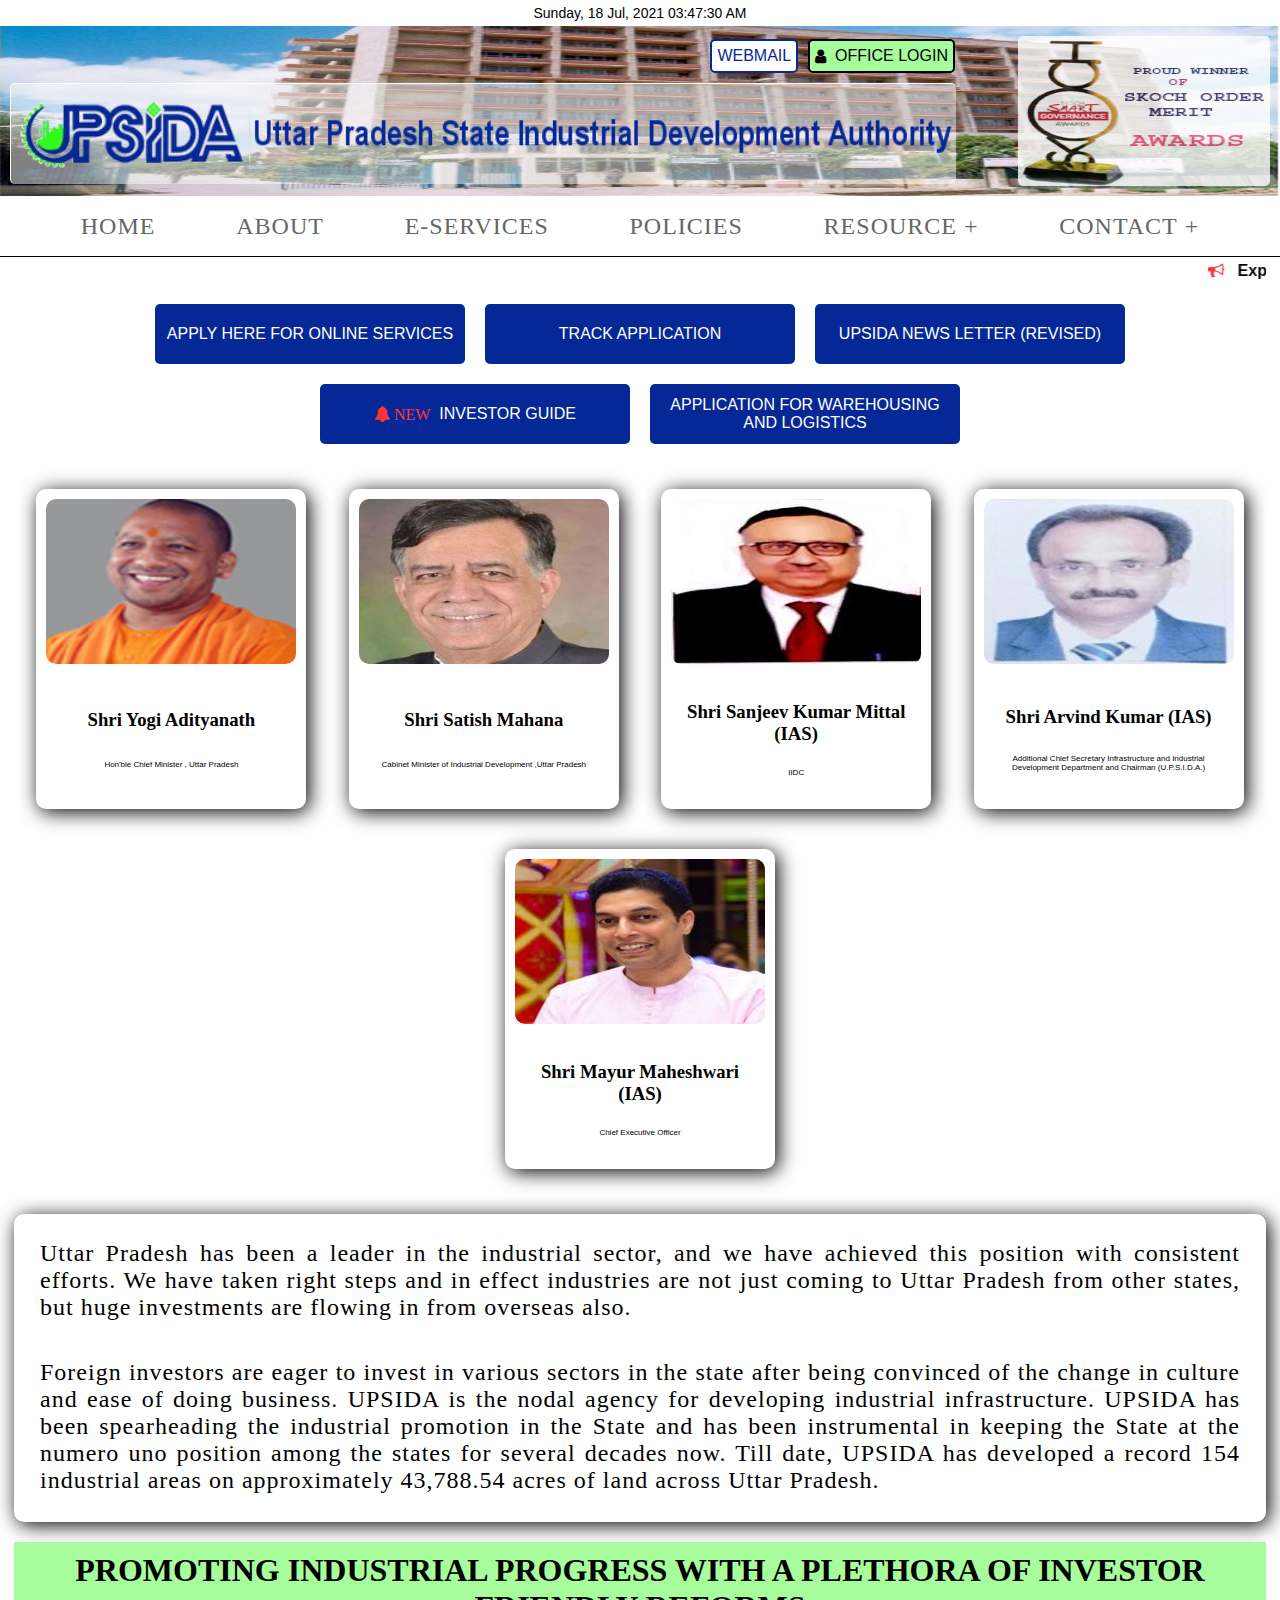
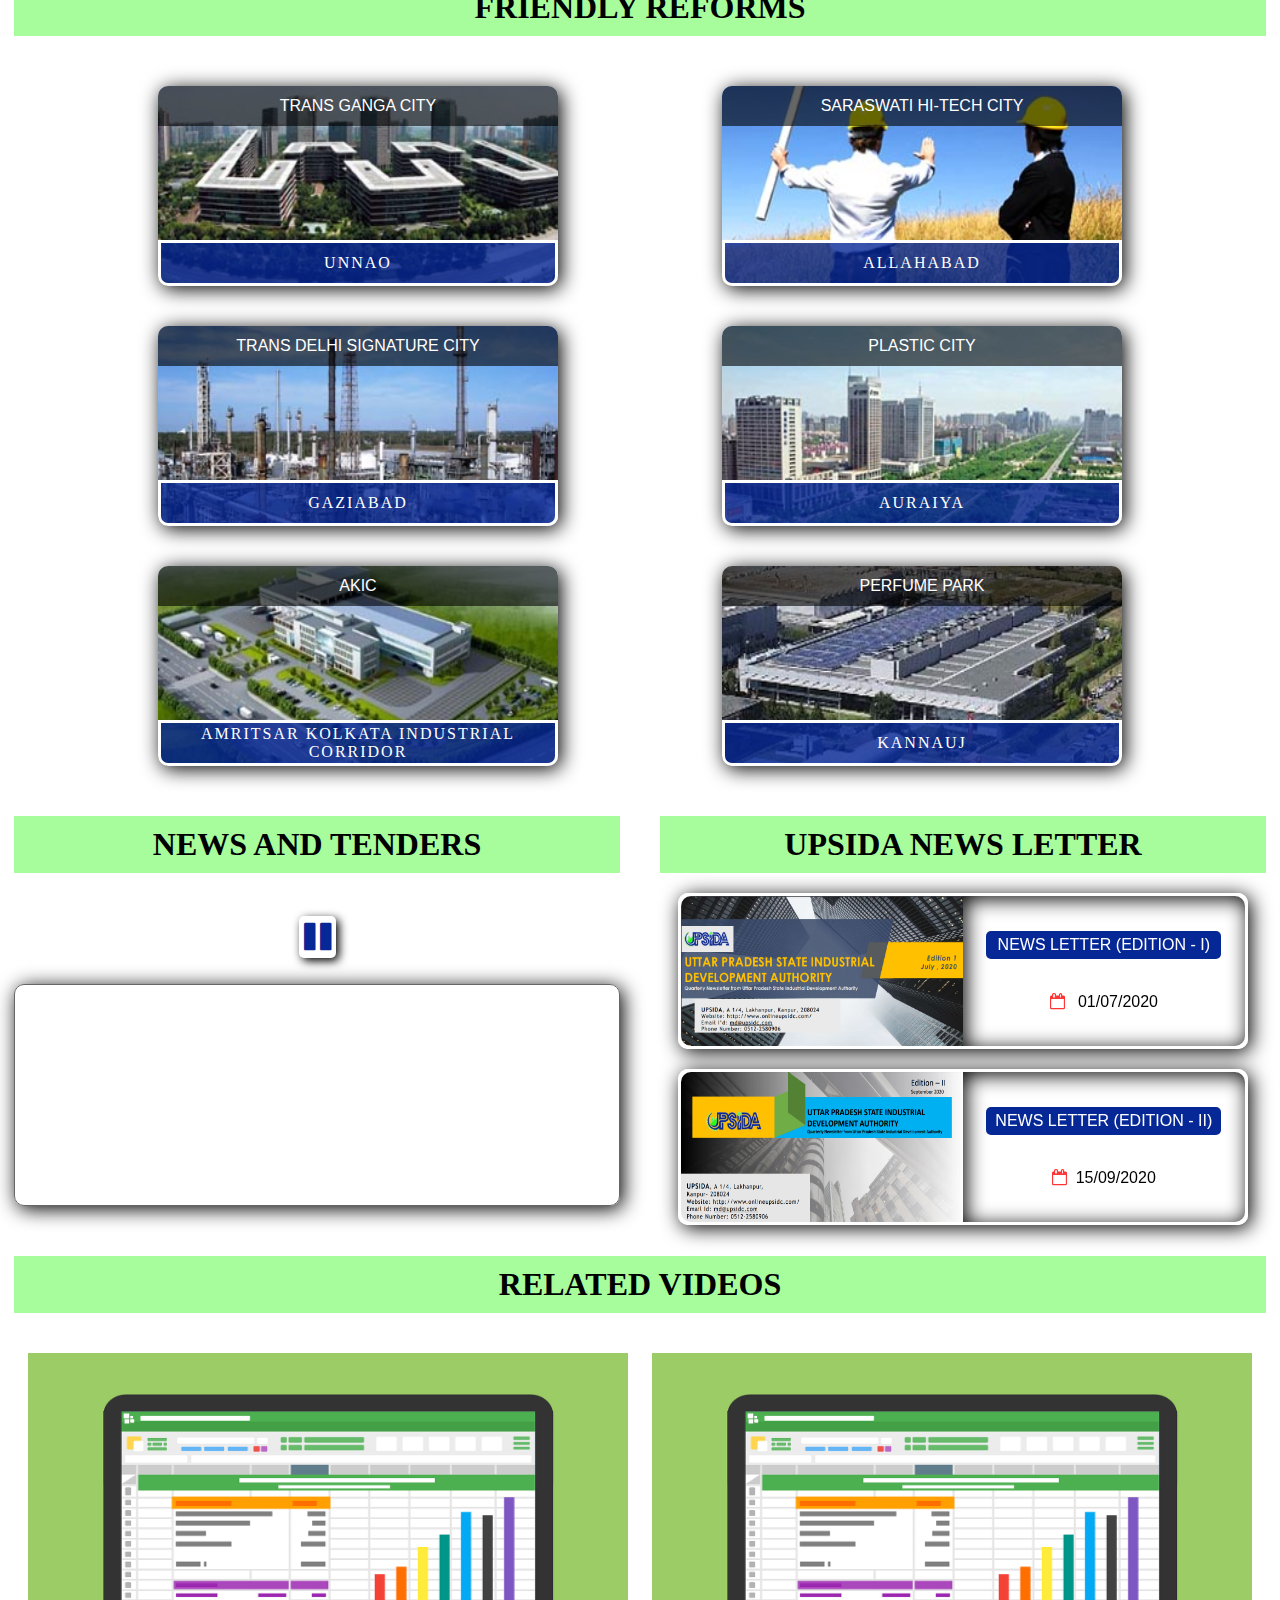
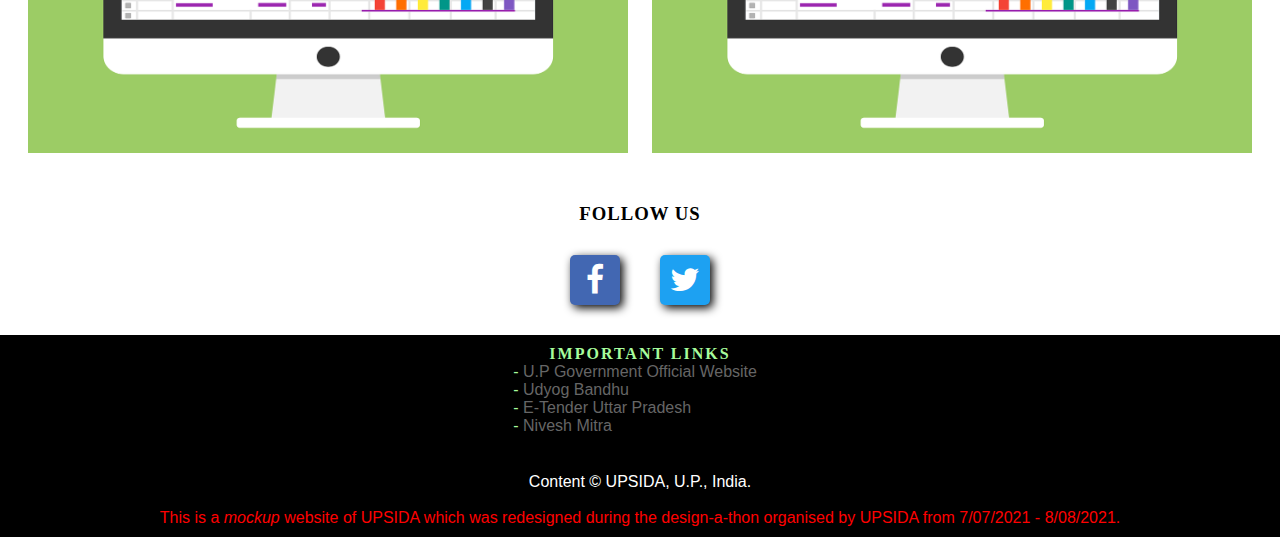
<file: index.html>
<!DOCTYPE html>
<html lang="en">
  <head>
    <meta charset="UTF-8" />
    <meta http-equiv="X-UA-Compatible" content="IE=edge" />
    <meta name="viewport" content="width=device-width, initial-scale=1.0" />
    <title>UPSIDA</title>
    <link
      rel="stylesheet"
      href="https://cdnjs.cloudflare.com/ajax/libs/font-awesome/4.7.0/css/font-awesome.min.css"
      integrity="sha512-SfTiTlX6kk+qitfevl/7LibUOeJWlt9rbyDn92a1DqWOw9vWG2MFoays0sgObmWazO5BQPiFucnnEAjpAB+/Sw=="
      crossorigin="anonymous"
      referrerpolicy="no-referrer"
    />
    <link rel="stylesheet" href="CSS/style.css" />
  </head>
  <body>
    <header>
      <p class="time">Sunday, 18 Jul, 2021 03:47:30 AM</p>
      <div class="logo-award-container">
        <div class="time-logo-container">
          <div class="time-webmail-container">
            
            <div class="webm-off-login-container">
              <a  class="webmail">WEBMAIL</a>
              <a class="off-login">
                <i class="fa fa-user" aria-hidden="true"></i>&nbsp;&nbsp;OFFICE
                LOGIN
              </a>
            </div>
          </div>
          <div class="logo-container"></div>
        </div>
        <div class="award-container"></div>
      </div>
      <nav class="main-menu-bar">
        <ul class="unordered-main-menu-bar">
          <li class="nav-link-list"><a href="#" class="nav-link" >HOME</a></li>
          <li class="nav-link-list"><a href="ABOUT PAGE/index.html" class="nav-link" >ABOUT</a></li>
          <li class="nav-link-list"><a href="E-SERVICES/index.html"class="nav-link" >E-SERVICES</a></li>
          <li class="nav-link-list"><a href="POLICIES/index.html"class="nav-link" >POLICIES</a></li>
          <li class="nav-link-list"><div class="resource-dropdown">
           <a onmouseover="changeintominus()" onmouseout="changeintoplus()" class="resource">RESOURCE&nbsp;+</a>
           <div class="resource-link-container">
             <a  class="resource-link">Industrial Area Opearating Process</a>
             <a  class="resource-link">Office Order</a>
             <a class="resource-link">Operating Manual 2011</a>
             <a  class="resource-link">Document For Approval of Building Plan</a>
             <a  class="resource-link">Present Rates</a>
             <a href="RESOURCE-CENTER/DEVELOPMENT PROCESS/index.html" class="resource-link">Development Process</a>
             <a  class="resource-link">Conditions for Tender</a>
             <a  class="resource-link">Allotment Application Form</a>
             <a  class="resource-link">Service Rules</a>
             <a  class="resource-link">By Laws Of UPSIDA</a>
             <a  class="resource-link">Ammendment in UPSIDA Land Development & Building Regulation 2018</a>
             <a  class="resource-link">Second Ammendment in UPSIDA Land Development</a>
           </div>
           </div>
          </li>
          <li class="nav-link-list">
            <div class="contact-dropdown">
              <a onmouseover="contactchangeintominus()" onmouseout="contactchangeintoplus()" class="contact">CONTACT&nbsp;+</a>
              <div class="contact-link-container">
                <a href="CONTACT/HEADOFFICE/index.html" class="contact-link">Head Office</a>
                <a href="" class="contact-link">Regional / Project Office</a>
                <a href="" class="contact-link">Divisonal Office</a>
                
              </div>
              </div>
          </li>

          <li class="ham-burger-menu" onclick="openNav()">
            <i class="fa fa-bars fa-2x" aria-hidden="true"></i>
          </li>
        </ul>
      </nav>

      <div class="menu-bar-small-device" id="small-menu">
        <div class="small-off-webmail-container">
          <a href="http://webmail.upsidc.com/" class="popup-webmail">WEBMAIL</a>
          <a href="https://www.onlineupsidc.com/OfficeUsers/Login.aspx" class="popup-off-login">
            OFFICE
            LOGIN
          </a>
        </div>
        <hr />

        <div class="link-container">
          <ul class="unordered-small-menu-bar">
            <li>
              <a href="#" class="nav-link-small">HOME</a>
            </li>
            <hr />
            <li>
              <a href="ABOUT PAGE/index.html" class="nav-link-small">ABOUT</a>
            </li>
            <hr />
            <li>
              <a href="E-SERVICES/index.html" class="nav-link-small">E-SERVICES</a>
            </li>
            <hr />
            <li>
              <a href="POLICIES/index.html" class="nav-link-small">POLICIES</a>
            </li>
            <hr />
            <li class="drop-down-container">
              <div class="contact-caret">
                <a class="contact-text">RESOURCE CENTER &nbsp;&nbsp;&nbsp; </a>

                <button
                  onclick="shownestedlinkresource()"
                  class="nested-menu-dropdown"
                >
                  <i class="fa fa-caret-down fa-1x"></i>
                </button>
              </div>

              <ul class="unordered-nested-resource">
                <li class="nested-list">
                  <a class="nav-link-small-nested">Industrial Area Opearating Process</a>
                </li>
                <li class="nested-list">
                  <a class="nav-link-small-nested"
                    >Office Orders</a
                  >
                </li>
                <li class="nested-list">
                  <a  class="nav-link-small-nested" >Operating Manual 2011 </a>
                </li>
                <li class="nested-list">
                  <a  class="nav-link-small-nested"
                    >Document For Approval of Building Plan</a
                  >
                </li>
                <li class="nested-list">
                  <a  class="nav-link-small-nested"
                    >Present Rates</a
                  >
                </li>
                <li class="nested-list">
                  <a href="RESOURCE-CENTER/DEVELOPMENT PROCESS/index.html" class="nav-link-small-nested"
                    >Development Process</a
                  >
                </li>
                <li class="nested-list">
                  <a class="nav-link-small-nested"
                    >Conditions for Tender</a
                  >
                </li>
                <li class="nested-list">
                  <a class="nav-link-small-nested"
                    >Allotment Application Form</a
                  >
                </li>
                <li class="nested-list">
                  <a class="nav-link-small-nested"
                    >Service Rules</a
                  >
                </li>
               
                </li>
                <li class="nested-list">
                  <a  class="nav-link-small-nested"
                    >By Laws Of UPSIDA</a
                  >
                  <li class="nested-list">
                    <a class="nav-link-small-nested">Ammendment in UPSIDA Land Development & Building Regulation 2018</a>
                </li>
                <li class="nested-list">
                  <a  class="nav-link-small-nested"
                    >Second Ammendment in UPSIDA Land Development</a
                  >
                </li>
              </ul>
            </li>
            <hr />
            <li class="drop-down-container">
              <div class="contact-caret">
                <a class="contact-text">CONTACT US &nbsp;&nbsp;&nbsp; </a>

                <button
                  onclick="shownestedlinkcontact()"
                  class="nested-menu-dropdown"
                >
                  <i class="fa fa-caret-down fa-1x"></i>
                </button>
              </div>

              <ul class="unordered-nested-contact">
                <li class="nested-list">
                  <a href="CONTACT/HEADOFFICE/index.html" class="nav-link-small-nested">Head office</a>
                </li>
                <li class="nested-list">
                  <a href="" class="nav-link-small-nested"
                    >Regional / Project Office</a
                  >
                </li>
                <li class="nested-list">
                  <a href="" class="nav-link-small-nested">Divisional Ofiice</a>
                </li>
              </ul>
            </li>
            <hr />
            <li class="drop-down-container">
              <div class="contact-caret">
                <a class="imp">IMPORTANT LINKS&nbsp;&nbsp;&nbsp; </a>

                <button
                  onclick="shownestedlinkimp()"
                  class="nested-menu-dropdown"
                >
                  <i class="fa fa-caret-down fa-1x"></i>
                </button>
              </div>

              <ul class="unordered-nested-imp">
                <li class="nested-list">
                  <a  class="nav-link-small-nested">Udyog Bandhu</a>
                </li>
                <li class="nested-list">
                  <a  class="nav-link-small-nested"
                    >U.P. Government Official Website</a
                  >
                </li>
                <li class="nested-list">
                  <a  class="nav-link-small-nested" target="_blank"
                    >E-tender Uttar Pradesh</a
                  >
                </li>

                <li class="nested-list">
                  <a  class="nav-link-small-nested" target="_blank"
                    >Nivesh Mitra</a
                  >
                </li>
              </ul>
            </li>
          </ul>
        </div>
      </div>
    </header>
    <main>
      <div class="running-important">
        <marquee direction="left" scrollamount="6" id="moving-imp" onmouseover="document.getElementById('moving-imp').stop();"
        onmouseout="document.getElementById('moving-imp').start();">
          <i class="fa fa-bullhorn fa-1x" aria-hidden="true"></i>&nbsp;&nbsp;
          <strong>
            Expression of Interest (EOI) For Setting up of Hospitals, Schools,
            Flatted Factories, Warehouses, Industries, Group Housing, Sports
            Stadium, Golf Course with Club House, 5 Star Hotels or any other
            Real Estate Project in the Future Smart Cities - Trans Ganga City,
            Unnao near Kanpur & Saraswati Hi-Tech City, Prayagraj.
          </strong>
        </marquee>
      </div>
      <div class="intro">
        <div class="important-link">
          <a   class="imp-link">APPLY HERE FOR ONLINE SERVICES</a>
          <a  class="imp-link">TRACK APPLICATION</a>
          <a   class="imp-link">
            
            UPSIDA NEWS LETTER (REVISED)
          </a>
          <a class="imp-link">
            <i class="fa fa-bell fa-1x" aria-hidden="true">&nbsp;NEW</i
            >&nbsp;&nbsp;INVESTOR GUIDE
            </a>
          <a  class="imp-link">
            APPLICATION FOR WAREHOUSING AND LOGISTICS
          </a>
        </div>
        <div class="card-button-container">
          <div class="card-container">
            <div class="photo-info-container fade">
              <div class="photo-container">
                <img
                  src="Images/Header/PHOTOS-INFO/cmnew.jpg"
                  alt=""
                  class="photo"
                />
              </div>
              <div class="info">
                <div class="info-name">
                  <h3>Shri Yogi Adityanath</h3>
                </div>
                <div class="info-detail">
                  <p>Hon'ble Chief Minister , Uttar Pradesh</p>
                </div>
              </div>
            </div>
            <div class="photo-info-container fade">
              <div class="photo-container">
                <img
                  src="Images/Header/PHOTOS-INFO/SatishMahan.jpg"
                  alt=""
                  class="photo"
                />
              </div>
              <div class="info">
                <div class="info-name">
                  <h3>Shri Satish Mahana</h3>
                </div>
                <div class="info-detail">
                  <p>
                    Cabinet Minister of Industrial Development ,Uttar Pradesh
                  </p>
                </div>
              </div>
            </div>
            <div class="photo-info-container fade">
              <div class="photo-container">
                <img
                  src="Images/Header/PHOTOS-INFO/image22321.jpeg"
                  alt=""
                  class="photo"
                />
              </div>
              <div class="info">
                <div class="info-name">
                  <h3>Shri Sanjeev Kumar Mittal (IAS)</h3>
                </div>
                <div class="info-detail">
                  <p>IIDC</p>
                </div>
              </div>
            </div>
            <div class="photo-info-container fade">
              <div class="photo-container">
                <img
                  src="Images/Header/PHOTOS-INFO/arvin.jpeg"
                  alt=""
                  class="photo"
                />
              </div>
              <div class="info">
                <div class="info-name">
                  <h3>Shri Arvind Kumar (IAS)</h3>
                </div>
                <div class="info-detail">
                  <p>
                    Additional Chief Secretary Infrastructure and Industrial
                    Development Department and Chairman (U.P.S.I.D.A.)
                  </p>
                </div>
              </div>
            </div>
            <div class="photo-info-container fade">
              <div class="photo-container">
                <img
                  src="Images/Header/PHOTOS-INFO/upsidamd.jpg"
                  alt=""
                  class="photo"
                />
              </div>
              <div class="info">
                <div class="info-name">
                  <h3>Shri Mayur Maheshwari (IAS)</h3>
                </div>
                <div class="info-detail">
                  <p>Chief Executive Officer</p>
                </div>
              </div>
            </div>
            <a class="Btn-shift" id="prevBtn" onclick="plusSlides(-1)"
              >&#10094;</a
            >
            <a class="Btn-shift" id="nextBtn" onclick="plusSlides(+1)"
              >&#10095;</a
            >
          </div>
          <div class="button-container">
            <div class="slider" onclick="currentslide(1)"></div>
            <div class="slider" onclick="currentslide(2)"></div>
            <div class="slider" onclick="currentslide(3)"></div>
            <div class="slider" onclick="currentslide(4)"></div>
            <div class="slider" onclick="currentslide(5)"></div>
          </div>
        </div>
        <div class="content">
          <p class="content-para">
            Uttar Pradesh has been a leader in the industrial sector, and we
            have achieved this position with consistent efforts. We have taken
            right steps and in effect industries are not just coming to Uttar
            Pradesh from other states, but huge investments are flowing in from
            overseas also.
          </p>
          <br />

          
          <p id="display-afterwards">
            Foreign investors are eager to invest in various sectors in the
            state after being convinced of the change in culture and ease of
            doing business. UPSIDA is the nodal agency for developing industrial
            infrastructure. UPSIDA has been spearheading the industrial
            promotion in the State and has been instrumental in keeping the
            State at the numero uno position among the states for several
            decades now. Till date, UPSIDA has developed a record 154 industrial
            areas on approximately 43,788.54 acres of land across Uttar Pradesh.
          </p>
          <br />
  
        </div>
      </div>

      <div class="promoting-industrial-container">
        <h1 class="promoting-heading">
          PROMOTING INDUSTRIAL PROGRESS WITH A PLETHORA OF INVESTOR FRIENDLY
          REFORMS
        </h1>

        <div class="card-promotion">
          <div class="card-promtion-photo" id="card1">
            <div class="top-heading">
              <p class="name-project">TRANS GANGA CITY</p>
            </div>
            <div
              class="bottom-heading"
              onmouseover="
            changethis(1) "
              onmouseout="normalthis(1)"
            >
              <a class="location">UNNAO</a>
              <a class="full-address">Trans Ganga City, Unnao</a>
            </div>
          </div>
          <div class="card-promtion-photo" id="card2">
            <div class="top-heading">
              <p class="name-project">SARASWATI HI-TECH CITY</p>
            </div>
            <div
              class="bottom-heading"
              onmouseover="
            changethis(2) "
              onmouseout="normalthis(2)"
            >
              <a  class="location">ALLAHABAD</a>
              <a  class="full-address">Saraswati Hi-Tech City, Allahabad</a>
            </div>
          </div>
          <div class="card-promtion-photo" id="card3">
            <div class="top-heading">
              <p class="name-project">TRANS DELHI SIGNATURE CITY</p>
            </div>
            <div
              class="bottom-heading"
              onmouseover="
            changethis(3) "
              onmouseout="normalthis(3)"
            >
              <a  class="location">GAZIABAD</a>
              <a  class="full-address">Trans Delhi Signature City, Gaziabad</a>
            </div>
          </div>
          <div class="card-promtion-photo" id="card4">
            <div class="top-heading">
              <p class="name-project">PLASTIC CITY</p>
            </div>
            <div
              class="bottom-heading"
              onmouseover="
            changethis(4) "
              onmouseout="normalthis(4)"
            >
              <a  class="location">AURAIYA</a>
              <a  class="full-address">Plastic City, Auraiya</a>
            </div>
          </div>
          <div class="card-promtion-photo" id="card5">
            <div class="top-heading">
              <p class="name-project">AKIC</p>
            </div>
            <div
              class="bottom-heading"
              onmouseover="
            changethis(5) "
              onmouseout="normalthis(5)"
            >
              <a  class="location">AMRITSAR KOLKATA INDUSTRIAL CORRIDOR</a>
              <a  class="full-address">Amritsar Kolkata Industrial Corridor</a>
            </div>
          </div>
          <div class="card-promtion-photo" id="card6">
            <div class="top-heading">
              <p class="name-project">PERFUME PARK</p>
            </div>
            <div
              class="bottom-heading"
              onmouseover="
            changethis(6) "
              onmouseout="normalthis(6)"
            >
              <a  class="location">KANNAUJ</a>
              <a  class="full-address">Perfume Park, Kannauj</a>
            </div>
          </div>
        </div>
      </div>
     <div class="upsida-news-tender-newsletter-container">
      <div class="upsidanews-tender-container">
        <div class="newst-heading">
          <h1 class="news-head">NEWS AND TENDERS</h1>
        </div>
        <div class="newsndtender">
          <div class="paus-play">
            <button id="pauseBtn" onclick="changepausebutton()">
              <i class="fa fa-pause" aria-hidden="true"></i>
            </button>
            <button id="playbtn" onclick="changeplaybutton()">
              <i class="fa fa-play" aria-hidden="true"></i>
            </button>
          </div>
          <div class="news-container">
            <marquee
              scrollamount="6"
              direction="up"
              class="newsndtender"
              id="moving-tag"
              height="200"
              ;
              onmouseover="document.getElementById('moving-tag').stop();"
              onmouseout="document.getElementById('moving-tag').start();"
            >
              <div class="tender-container">
                <p class="tender-title">
                  Notice for Dismentling of defective damage and old wiring &
                  re-electrification of Regional Office Building, Kasna
                  District, GB Nagar.
                </p>

                <br />
                <a  class="read-more-link">Read More...</a>
                <br />
                <br />
                <p class="date">
                  <i class="fa fa-calendar-o" aria-hidden="true"></i
                  >&nbsp;&nbsp;Date : 18/01/2021
                </p>
              </div>

              <div class="tender-container">
                <p class="tender-title">
                  Notice for Dismentling of defective damage and old wiring &
                  re-electrification of Regional Office Building, Kasna
                  District, GB Nagar.
                </p>

                <br />
                <a  class="read-more-link">Read More...</a>
                <br />
                <br />
                <p class="date">
                  <i class="fa fa-calendar-o" aria-hidden="true"></i
                  >&nbsp;&nbsp;Date : 18/01/2021
                </p>
              </div>

              <div class="tender-container">
                <p class="tender-title">
                  Notice for Dismentling of defective damage and old wiring &
                  re-electrification of Regional Office Building, Kasna
                  District, GB Nagar.
                </p>

                <br />
                <a  class="read-more-link">Read More...</a>
                <br />
                <br />
                <p class="date">
                  <i class="fa fa-calendar-o" aria-hidden="true"></i
                  >&nbsp;&nbsp;Date : 18/01/2021
                </p>
              </div>

              <div class="tender-container">
                <p class="tender-title">
                  Notice for Dismentling of defective damage and old wiring &
                  re-electrification of Regional Office Building, Kasna
                  District, GB Nagar.
                </p>

                <br />
                <a  class="read-more-link">Read More...</a>
                <br />
                <br />
                <p class="date">
                  <i class="fa fa-calendar-o" aria-hidden="true"></i
                  >&nbsp;&nbsp;Date : 18/01/2021
                </p>
              </div>

              <div class="tender-container">
                <p class="tender-title">
                  Notice for Dismentling of defective damage and old wiring &
                  re-electrification of Regional Office Building, Kasna
                  District, GB Nagar.
                </p>

                <br />
                <a href="#" class="read-more-link">Read More...</a>
                <br />
                <br />
                <p class="date">
                  <i class="fa fa-calendar-o" aria-hidden="true"></i
                  >&nbsp;&nbsp;Date : 18/01/2021
                </p>
              </div>
            </marquee>
          </div>
        </div>
      </div>

      <div class="upsida-newsletter-container">
        <div class="newsletter-heading-container">
          <h1 class="newsletter-heading">UPSIDA NEWS LETTER</h1>
        </div>
        <div class="news-letter-container">
          <div class="newsletter">
            <div class="photo-newsletter-container">
              <img
                class="newletter-photo"
                src="Images/Header/newsletter/Screenshot (146).png"
              />
            </div>
            <div class="info-newsletter-container">
              <a  class="news-llink" target="_blank">NEWS LETTER (EDITION - I)</a>
              <p class="date-news">
                <i class="fa fa-calendar-o" aria-hidden="true"></i>&nbsp;&nbsp;
                01/07/2020
              </p>
            </div>
          </div>
          <div class="newsletter">
            <div class="photo-newsletter-container">
              <img
                class="newletter-photo"
                src="Images/Header/newsletter/Screenshot (147).png"
              />
            </div>
            <div class="info-newsletter-container">
              <a  class="news-llink" target="_blank">NEWS LETTER (EDITION - II)</a>
              <p class="date-news">
                <i class="fa fa-calendar-o" aria-hidden="true"></i
                >&nbsp;&nbsp;15/09/2020
              </p>
            </div>
          </div>
        </div>
      </div>

      </div>

      
    </main>


    <div class ="related-videos-container">
      <div class="vdo-heading-container">
        <h1 class="heading-vdo">
          RELATED VIDEOS
        </h1>
      </div>

      <div class="video-container">
        <div class="video-inner">
        <iframe class="vdo" width="709" height="390" src="https://www.youtube.com/embed/Gta1wI_pwEM" title="YouTube video player" frameborder="0" allow="accelerometer; autoplay; clipboard-write; encrypted-media; gyroscope; picture-in-picture" allowfullscreen></iframe>
        </div>
        <div class="video-inner">
        <iframe class="vdo" width="709" height="399" src="https://www.youtube.com/embed/7cCZ_UJVBZ0" title="YouTube video player" frameborder="0" allow="accelerometer; autoplay; clipboard-write; encrypted-media; gyroscope; picture-in-picture" allowfullscreen></iframe>
        </div>
      </div>
    </div>



    <div class="social-container">
      <h3 class="social-heading">FOLLOW US</h3>
      <div class="social-media-icon-container">
        <div class="facebook-icon">
         <a  class="f"> <i class="fa fa-facebook fa-2x" aria-hidden="true"></i></a>
        </div>
        <div class="twitter-icon">
        <a  class="t"><i class="fa fa-twitter fa-2x" aria-hidden="true" ></i></a>
        </div>
      </div>
    </div>


 
    <footer>
      <div class="topic-container">
        <h1 class="foot-topic-heading">IMPORTANT LINKS</h1>
        <ul>
          <li class="foot-list">
            <a class="foot-topic-link" 
              >U.P Government Official Website</a
            >
          </li>
          <li class="foot-list">
            <a class="foot-topic-link" >Udyog Bandhu</a>
          </li>
          <li class="foot-list">
            <a class="foot-topic-link" >E-Tender Uttar Pradesh</a>
          </li>
          <li class="foot-list">
            <a class="foot-topic-link" 
              >Nivesh Mitra</a
            >
          </li>
        </ul>
      </div>
      <div class="foot-container">
     
<br/>
<p class="credit"> Content © UPSIDA, U.P., India.
</p>
<br/>
<p style="color: red" class="credit">
  This is a <em>mockup</em> website of UPSIDA which was redesigned
  during the design-a-thon organised by UPSIDA from 7/07/2021 -
  8/08/2021.
</p>


</div>
    </footer>

    <script src="Script/script.js"></script>
  </body>
</html>
</file>
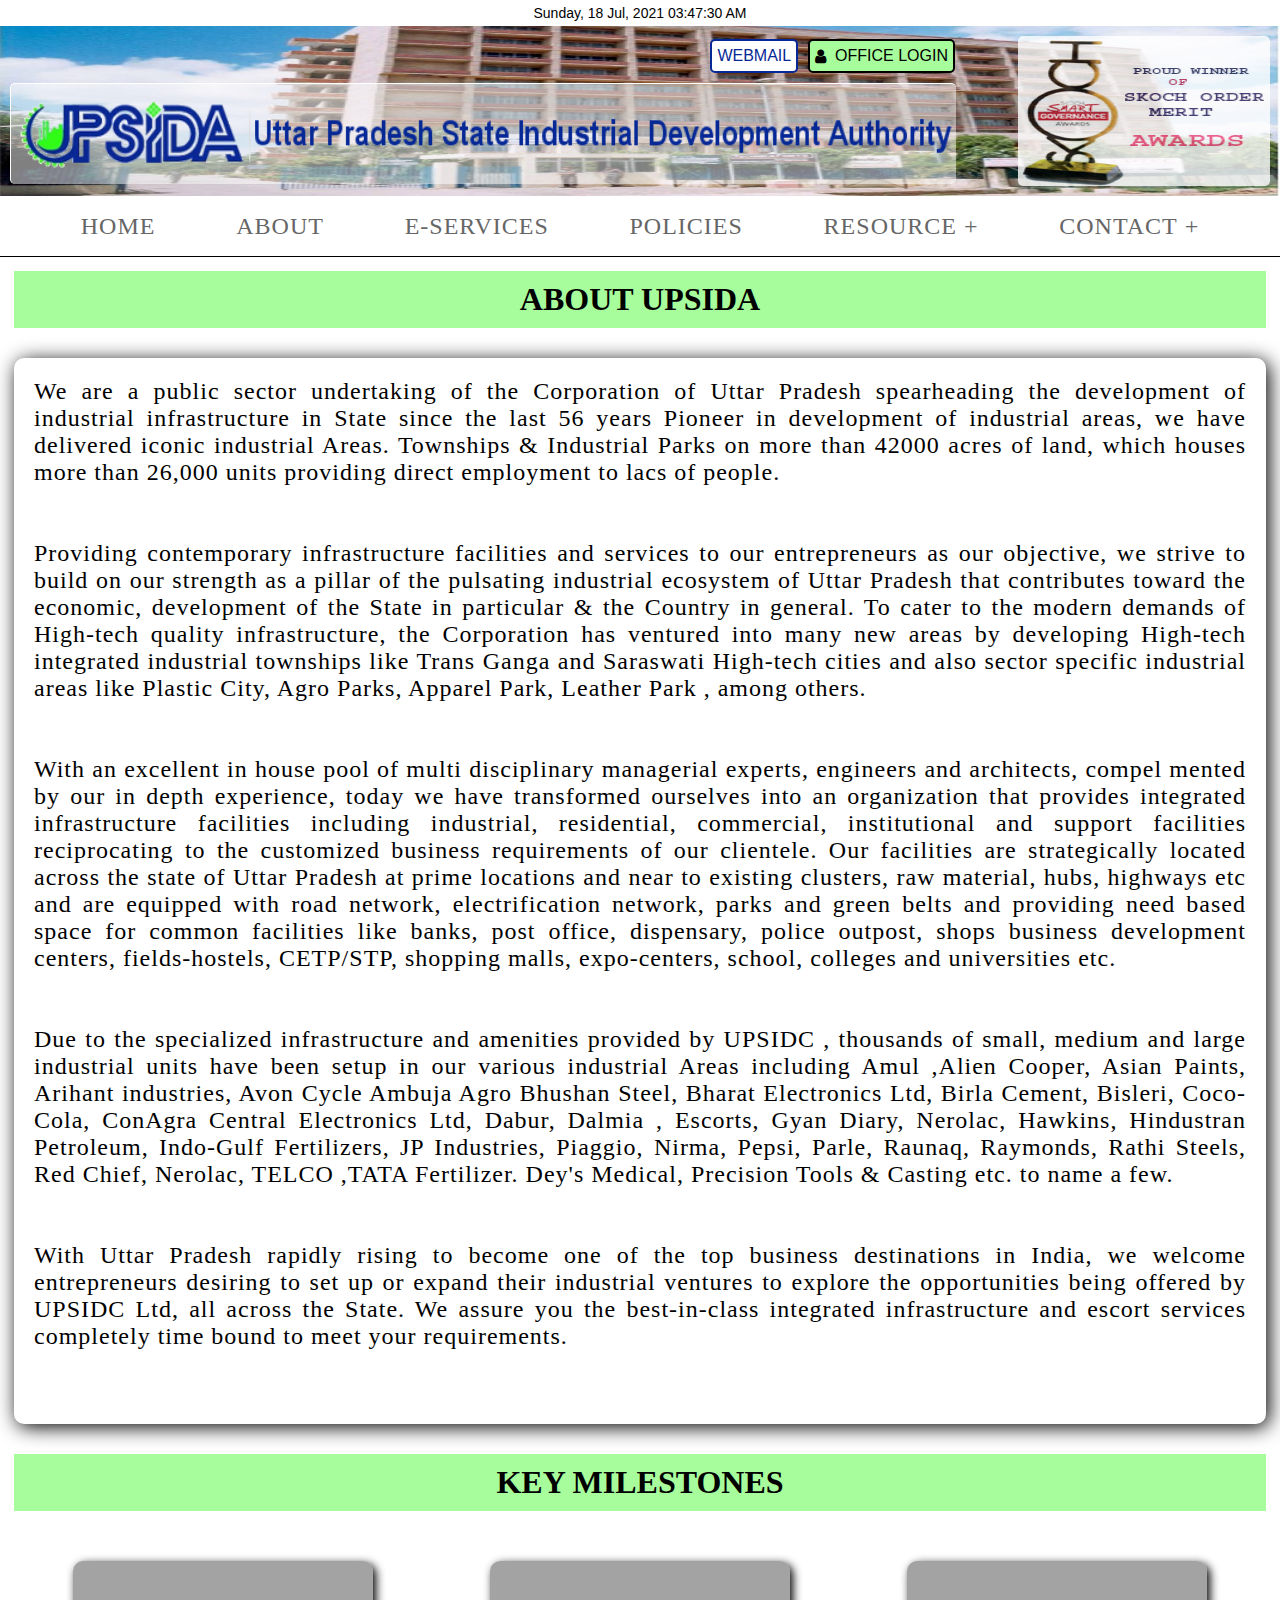
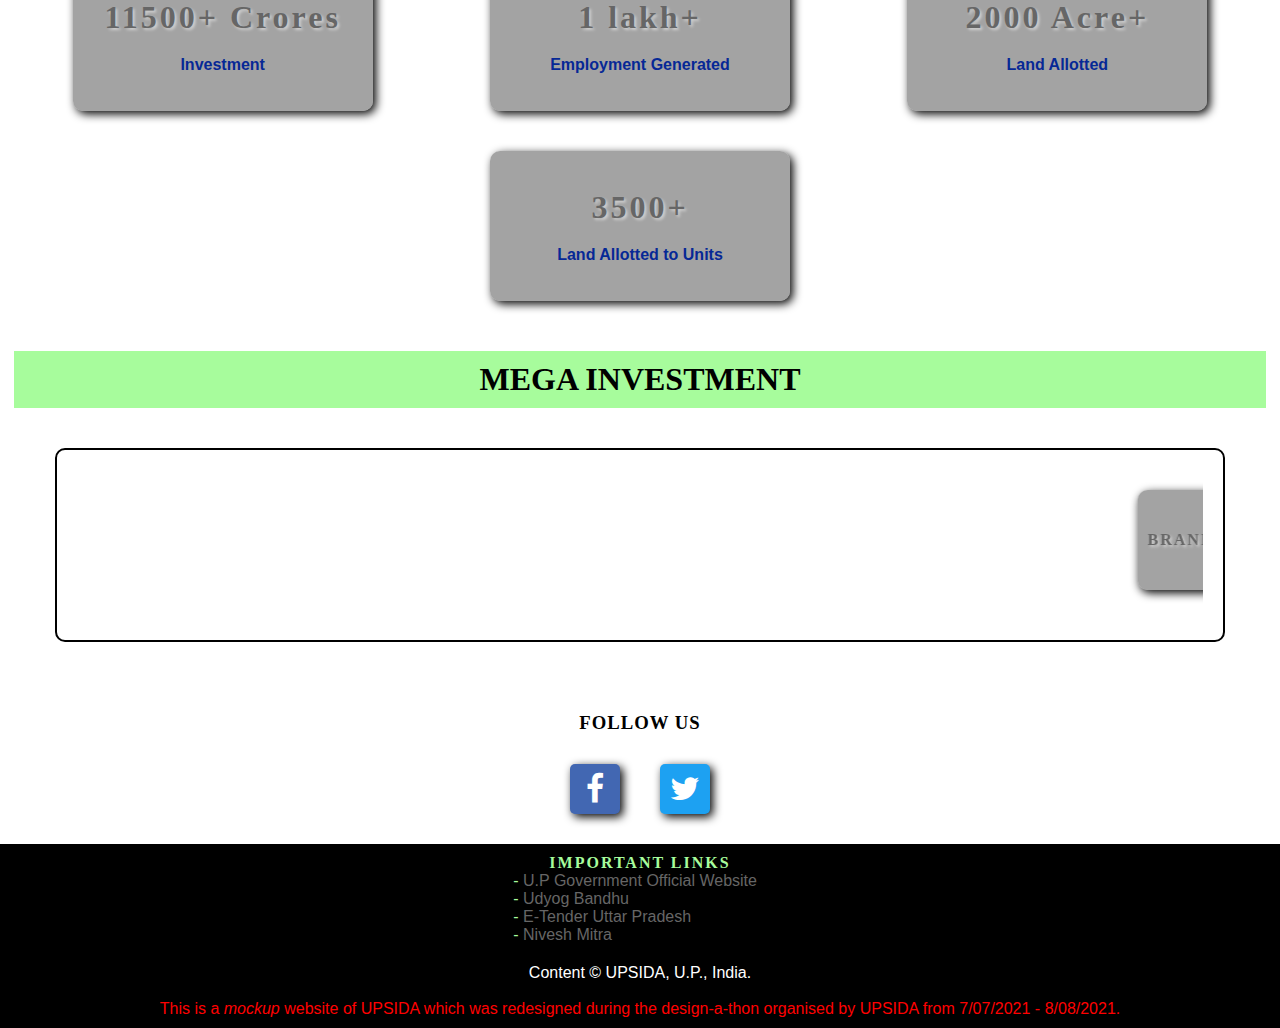
<file: ABOUT PAGE/index.html>
<!DOCTYPE html>
<html lang="en">
  <head>
    <meta charset="UTF-8" />
    <meta http-equiv="X-UA-Compatible" content="IE=edge" />
    <meta name="viewport" content="width=device-width, initial-scale=1.0" />
    <title>UPSIDA</title>
    <link
      rel="stylesheet"
      href="https://cdnjs.cloudflare.com/ajax/libs/font-awesome/4.7.0/css/font-awesome.min.css"
      integrity="sha512-SfTiTlX6kk+qitfevl/7LibUOeJWlt9rbyDn92a1DqWOw9vWG2MFoays0sgObmWazO5BQPiFucnnEAjpAB+/Sw=="
      crossorigin="anonymous"
      referrerpolicy="no-referrer"
    />
    <link rel="stylesheet" href="CSS/style.css" />
  </head>
  <body>
    <header>
      <p class="time">Sunday, 18 Jul, 2021 03:47:30 AM</p>
      <div class="logo-award-container">
        <div class="time-logo-container">
          <div class="time-webmail-container">
            
            <div class="webm-off-login-container">
              <a class="webmail">WEBMAIL</a>
              <a  class="off-login">
                <i class="fa fa-user" aria-hidden="true"></i>&nbsp;&nbsp;OFFICE
                LOGIN
              </a>
            </div>
          </div>
          <div class="logo-container"></div>
        </div>
        <div class="award-container"></div>
      </div>
      <nav class="main-menu-bar">
        <ul class="unordered-main-menu-bar">
          <li class="nav-link-list"><a href="../index.html" class="nav-link" >HOME</a></li>
          <li class="nav-link-list"><a href="#" class="nav-link" >ABOUT</a></li>
          <li class="nav-link-list"><a href="../E-SERVICES/index.html"class="nav-link" >E-SERVICES</a></li>
          <li class="nav-link-list"><a href="../POLICIES/index.html"class="nav-link" >POLICIES</a></li>
          <li class="nav-link-list"><div class="resource-dropdown">
           <a onmouseover="changeintominus()" onmouseout="changeintoplus()" class="resource">RESOURCE&nbsp;+</a>
           <div class="resource-link-container">
             <a class="resource-link">Industrial Area Opearating Process</a>
             <a  class="resource-link">Office Order</a>
             <a class="resource-link">Operating Manual 2011</a>
             <a class="resource-link">Document For Approval of Building Plan</a>
             <a  class="resource-link">Present Rates</a>
             <a href="../RESOURCE-CENTER/DEVELOPMENT PROCESS/index.html" class="resource-link">Development Process</a>
             <a class="resource-link">Conditions for Tender</a>
             <a  class="resource-link">Allotment Application Form</a>
             <a  class="resource-link">Service Rules</a>
             <a  class="resource-link">By Laws Of UPSIDA</a>
             <a  class="resource-link">Ammendment in UPSIDA Land Development & Building Regulation 2018</a>
             <a   class="resource-link">Second Ammendment in UPSIDA Land Development</a>
           </div>
           </div>
          </li>
          <li class="nav-link-list">
            <div class="contact-dropdown">
              <a onmouseover="contactchangeintominus()" onmouseout="contactchangeintoplus()" class="contact">CONTACT&nbsp;+</a>
              <div class="contact-link-container">
                <a href="../CONTACT/HEADOFFICE/index.html" class="contact-link">Head Office</a>
                <a  class="contact-link">Regional / Project Office</a>
                <a  class="contact-link">Divisonal Office</a>
                
              </div>
              </div>
          </li>

          <li class="ham-burger-menu" onclick="openNav()">
            <i class="fa fa-bars fa-2x" aria-hidden="true"></i>
          </li>
        </ul>
      </nav>

      <div class="menu-bar-small-device" id="small-menu">
        <div class="small-off-webmail-container">
          <a  class="popup-webmail">WEBMAIL</a>
          <a  class="popup-off-login">
            OFFICE
            LOGIN
          </a>
        </div>
        <hr />

        <div class="link-container">
          <ul class="unordered-small-menu-bar">
            <li>
              <a href="../index.html" class="nav-link-small">HOME</a>
            </li>
            <hr />
            <li>
              <a href="#" class="nav-link-small">ABOUT</a>
            </li>
            <hr />
            <li>
              <a href="../E-SERVICES/index.html" class="nav-link-small">E-SERVICES</a>
            </li>
            <hr />
            <li>
              <a href="../POLICIES/index.html" class="nav-link-small">POLICIES</a>
            </li>
            <hr />
            <li class="drop-down-container">
              <div class="contact-caret">
                <a class="contact-text">RESOURCE CENTER &nbsp;&nbsp;&nbsp; </a>

                <button
                  onclick="shownestedlinkresource()"
                  class="nested-menu-dropdown"
                >
                  <i class="fa fa-caret-down fa-1x"></i>
                </button>
              </div>

              <ul class="unordered-nested-resource">
                <li class="nested-list">
                  <a  class="nav-link-small-nested">Industrial Area Opearating Process</a>
                </li>
                <li class="nested-list">
                  <a  class="nav-link-small-nested"
                    >Office Orders</a
                  >
                </li>
                <li class="nested-list">
                  <a  class="nav-link-small-nested" tagrt="_blank">Operating Manual 2011 </a>
                </li>
                <li class="nested-list">
                  <a  class="nav-link-small-nested"
                    >Document For Approval of Building Plan</a
                  >
                </li>
                <li class="nested-list">
                  <a  class="nav-link-small-nested"
                    >Present Rates</a
                  >
                </li>
                <li class="nested-list">
                  <a href="../RESOURCE-CENTER/DEVELOPMENT PROCESS/index.html" class="nav-link-small-nested"
                    >Development Process</a
                  >
                </li>
                <li class="nested-list">
                  <a class="nav-link-small-nested"
                    >Conditions for Tender</a
                  >
                </li>
                <li class="nested-list">
                  <a  class="nav-link-small-nested"
                    >Allotment Application Form</a
                  >
                </li>
                <li class="nested-list">
                  <a   target="_blank"class="nav-link-small-nested"
                    >Service Rules</a
                  >
                </li>
               
                </li>
                <li class="nested-list">
                  <a  class="nav-link-small-nested"
                    >By Laws Of UPSIDA</a
                  >
                  <li class="nested-list">
                    <a class="nav-link-small-nested" target="_blank"
                      >Ammendment in UPSIDA Land Development & Building Regulation 2018</a
                    >
                </li>
                <li class="nested-list">
                  <a  class="nav-link-small-nested"
                    >Second Ammendment in UPSIDA Land Development</a
                  >
                </li>
              </ul>
            </li>
            <hr />
            <li class="drop-down-container">
              <div class="contact-caret">
                <a class="contact-text">CONTACT US &nbsp;&nbsp;&nbsp; </a>

                <button
                  onclick="shownestedlinkcontact()"
                  class="nested-menu-dropdown"
                >
                  <i class="fa fa-caret-down fa-1x"></i>
                </button>
              </div>

              <ul class="unordered-nested-contact">
                <li class="nested-list">
                  <a href="../CONTACT/HEADOFFICE/index.html" class="nav-link-small-nested">Head office</a>
                </li>
                <li class="nested-list">
                  <a  class="nav-link-small-nested"
                    >Regional / Project Office</a
                  >
                </li>
                <li class="nested-list">
                  <a  class="nav-link-small-nested">Divisional Ofiice</a>
                </li>
              </ul>
            </li>
            <hr />
            <li class="drop-down-container">
              <div class="contact-caret">
                <a class="imp">IMPORTANT LINKS&nbsp;&nbsp;&nbsp; </a>

                <button
                  onclick="shownestedlinkimp()"
                  class="nested-menu-dropdown"
                >
                  <i class="fa fa-caret-down fa-1x"></i>
                </button>
              </div>

              <ul class="unordered-nested-imp">
                <li class="nested-list">
                  <a  class="nav-link-small-nested">Udyog Bandhu</a>
                </li>
                <li class="nested-list">
                  <a class="nav-link-small-nested"
                    >U.P. Government Official Website</a
                  >
                </li>
                <li class="nested-list">
                  <a  class="nav-link-small-nested" target="_blank"
                    >E-tender Uttar Pradesh</a
                  >
                </li>

                <li class="nested-list">
                  <a  class="nav-link-small-nested" target="_blank"
                    >Nivesh Mitra</a
                  >
                </li>
              </ul>
            </li>
          </ul>
        </div>
      </div>
    </header>
    <main>
      <div class="detail-container">
        <h1 class="about-heading">
          ABOUT UPSIDA
        </h1>
        <div class="about-details-container">
          <p class="about-details">
            We are a public sector undertaking of the Corporation of Uttar Pradesh spearheading the development of industrial infrastructure in State since the last 56 years Pioneer in development of industrial areas, we have delivered iconic industrial Areas. Townships & Industrial Parks on more than 42000 acres of land, which houses more than 26,000 units providing direct employment to lacs of people.
            <br/>
            <br/>
            <br/>
            
 

            Providing contemporary infrastructure facilities and services to our entrepreneurs as our objective, we strive to build on our strength as a pillar of the pulsating industrial ecosystem of Uttar Pradesh that contributes toward the economic, development of the State in particular & the Country in general. To cater to the modern demands of High-tech quality infrastructure, the Corporation has ventured into many new areas by developing High-tech integrated industrial townships like Trans Ganga and Saraswati High-tech cities and also sector specific industrial areas like Plastic City, Agro Parks, Apparel Park, Leather Park , among others.
            
          <br/>
          <br/>
          <br/>
         
            
            With an excellent in house pool of multi disciplinary managerial experts, engineers and architects, compel mented by our in depth experience, today we have transformed ourselves into an organization that provides integrated infrastructure facilities including industrial, residential, commercial, institutional and support facilities reciprocating to the customized business requirements of our clientele. Our facilities are strategically located across the state of Uttar Pradesh at prime locations and near to existing clusters, raw material, hubs, highways etc and are equipped with road network, electrification network, parks and green belts and providing need based space for common facilities like banks, post office, dispensary, police outpost, shops business development centers, fields-hostels, CETP/STP, shopping malls, expo-centers, school, colleges and universities etc.
            
             <br/>
             <br/>
             <br/>
             
            
            Due to the specialized infrastructure and amenities provided by UPSIDC , thousands of small, medium and large industrial units have been setup in our various industrial Areas including Amul ,Alien Cooper, Asian Paints, Arihant industries, Avon Cycle Ambuja Agro Bhushan Steel, Bharat Electronics Ltd, Birla Cement, Bisleri, Coco-Cola, ConAgra Central Electronics Ltd, Dabur, Dalmia , Escorts, Gyan Diary, Nerolac, Hawkins, Hindustran Petroleum, Indo-Gulf Fertilizers, JP Industries, Piaggio, Nirma, Pepsi, Parle, Raunaq, Raymonds, Rathi Steels, Red Chief, Nerolac, TELCO ,TATA Fertilizer. Dey's Medical, Precision Tools & Casting etc. to name a few.
            <br/>
            <br/>
            <br/>
            

            With Uttar Pradesh rapidly rising to become one of the top business destinations in India, we welcome entrepreneurs desiring to set up or expand their industrial ventures to explore the opportunities being offered by UPSIDC Ltd, all across the State. We assure you the best-in-class integrated infrastructure and escort services completely time bound to meet your requirements.
          <br/>
          <br/>
          <br/>

            
          </p>

        </div>

        

      </div>
      <div class="achievement-container">
        <h1 class="heading-achievement">
          KEY MILESTONES
        </h1>
        <div class="milestone-container">
          <div class="milestone">
            <p class="numbers">11500+ Crores </p>
            <p class="title-number">Investment</p>
          </div>
          <div class="milestone">
            <p class="numbers">1 lakh+</p>
            <p class="title-number">Employment Generated</p>
          </div>
          <div class="milestone">
            <p class="numbers">2000 Acre+ </p>
            <p class="title-number">Land Allotted</p>
          </div>
          <div class="milestone">
            <p class="numbers">3500+ </p>
            <p class="title-number">Land Allotted to Units</p>
          </div>
        </div>
      </div>
      <div class="mega-investment-container">
        <h1 class="mega-investment-heading">
          MEGA INVESTMENT
        </h1>
        <div class="brand-container">
          <div class="brand-contain">
           <marquee scrollamount="10" id="brand-move" onmouseover="document.getElementById('brand-move').stop();"
           onmouseout="document.getElementById('brand-move').start();">
            <div class="brand-temp-container">
             
            <div class="brand-icon">
              <p class="brand">BRAND</p>
            </div>
            <div class="brand-icon">
              <p class="brand">BRAND</p>
            </div>
            <div class="brand-icon">
              <p class="brand">BRAND</p>
            </div>
            <div class="brand-icon">
              <p class="brand">BRAND</p>
            </div>
            <div class="brand-icon">
              <p class="brand">BRAND</p>
            </div>
            <div class="brand-icon">
              <p class="brand">BRAND</p>
            </div>
            <div class="brand-icon">
              <p class="brand">BRAND</p>
            </div>
            <div class="brand-icon">
              <p class="brand">BRAND</p>
            </div>
            <div class="brand-icon">
              <p class="brand">BRAND</p>
            </div>
            <div class="brand-icon">
              <p class="brand">BRAND</p>
            </div>
            <div class="brand-icon">
              <p class="brand">BRAND</p>
            </div>
            <div class="brand-icon">
              <p class="brand">BRAND</p>
            </div>
            <div class="brand-icon">
              <p class="brand">BRAND</p>
            </div>
            <div class="brand-icon">
              <p class="brand">BRAND</p>
            </div>
            <div class="brand-icon">
              <p class="brand">BRAND</p>
            </div>


            </div>
            </marquee>
          </div>

        </div>

      </div>


    </main>
    <div class="social-container">
      <h3 class="social-heading">FOLLOW US</h3>
      <div class="social-media-icon-container">
        <div class="facebook-icon">
         <a  class="f"> <i class="fa fa-facebook fa-2x" aria-hidden="true"></i></a>
        </div>
        <div class="twitter-icon">
        <a   class="t"><i class="fa fa-twitter fa-2x" aria-hidden="true" ></i></a>
        </div>
      </div>
    </div>


    
    <footer>
      <div class="topic-container">
        <h1 class="foot-topic-heading">IMPORTANT LINKS</h1>
        <ul>
          <li class="foot-list">
            <a class="foot-topic-link" 
              >U.P Government Official Website</a
            >
          </li>
          <li class="foot-list">
            <a class="foot-topic-link" >Udyog Bandhu</a>
          </li>
          <li class="foot-list">
            <a class="foot-topic-link" >E-Tender Uttar Pradesh</a>
          </li>
          <li class="foot-list">
            <a class="foot-topic-link" 
              >Nivesh Mitra</a
            >
          </li>
        </ul>
      </div>
      <div class="foot-container">
        <p class="credit"> Content © UPSIDA, U.P., India.
        </p>
        <br/>
        <p style="color: red" class="credit">
          This is a <em>mockup</em> website of UPSIDA which was redesigned
          during the design-a-thon organised by UPSIDA from 7/07/2021 -
          8/08/2021.
        </p>
        
</div>
    </footer>
  
      <script src="Script/script.js"></script>
  </body>
</html>
</file>
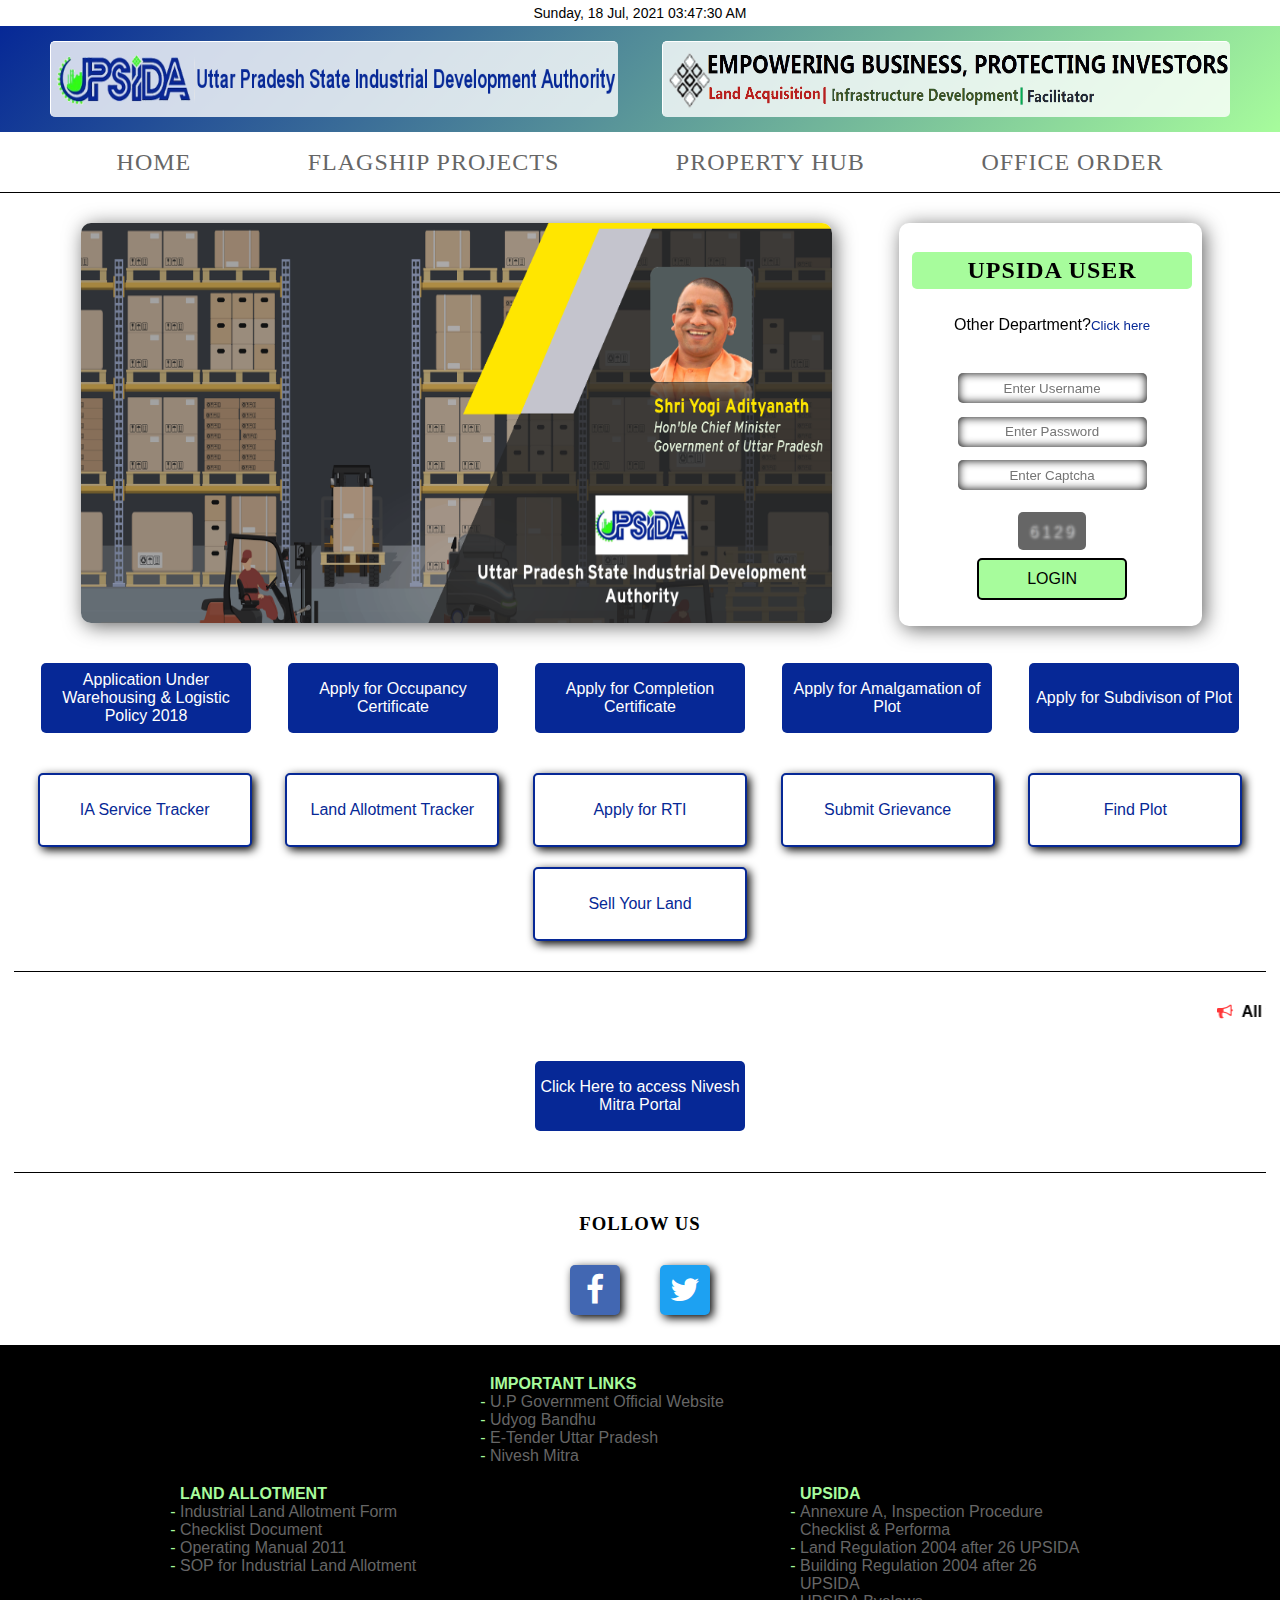
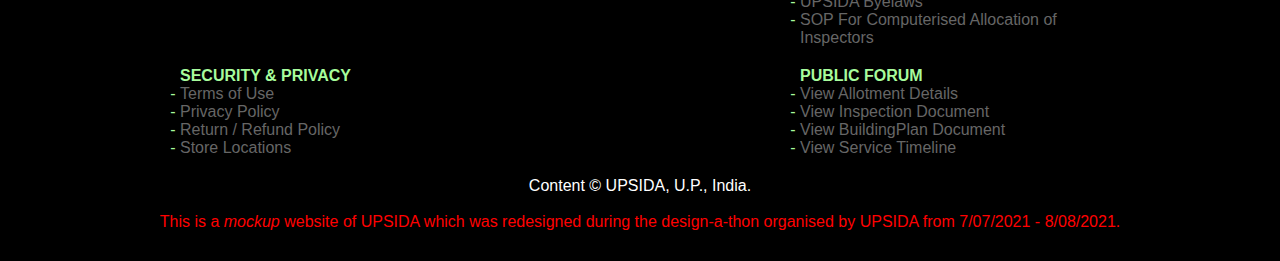
<file: E-SERVICES/index.html>
<!DOCTYPE html>
<html lang="en">
  <head>
    <meta charset="UTF-8" />
    <meta http-equiv="X-UA-Compatible" content="IE=edge" />
    <meta name="viewport" content="width=device-width, initial-scale=1.0" />
    <title>UPSIDA</title>
    <link
      rel="stylesheet"
      href="https://cdnjs.cloudflare.com/ajax/libs/font-awesome/4.7.0/css/font-awesome.min.css"
      integrity="sha512-SfTiTlX6kk+qitfevl/7LibUOeJWlt9rbyDn92a1DqWOw9vWG2MFoays0sgObmWazO5BQPiFucnnEAjpAB+/Sw=="
      crossorigin="anonymous"
      referrerpolicy="no-referrer"
    />
    <link rel="stylesheet" href="CSS/style.css" />
  </head>
  <body>
    <header>
      <p class="time">Sunday, 18 Jul, 2021 03:47:30 AM</p>
      <div class="logo-award-container">
        <div class="logo-container"></div>

        <div class="logo2-container"></div>
      </div>
      <nav class="main-menu-bar">
        <ul class="unordered-main-menu-bar">
          <li class="nav-link-list">
            <a href="../index.html" class="nav-link">HOME</a>
          </li>
          <li class="nav-link-list">
            <a href="FLAGSHIP PROJECTS/index.html" class="nav-link"
              >FLAGSHIP PROJECTS</a
            >
          </li>
          <li class="nav-link-list">
            <a class="nav-link">PROPERTY HUB</a>
          </li>
          <li class="nav-link-list">
            <a class="nav-link">OFFICE ORDER</a>
          </li>
          <li class="ham-burger-menu" onclick="openNav()">
            <i class="fa fa-bars fa-2x" aria-hidden="true"></i>
          </li>
        </ul>
      </nav>

      <div class="menu-bar-small-device" id="small-menu">
        <div class="link-container">
          <ul class="unordered-small-menu-bar">
            <li>
              <a href="../index.html" class="nav-link-small">HOME</a>
            </li>
            <hr />
            <li>
              <a href="FLAGSHIP PROJECTS/index.html" class="nav-link-small"
                >FLAGSHIP PROJECTS</a
              >
            </li>
            <hr />
            <li>
              <a class="nav-link-small">PROPERTY HUB</a>
            </li>
            <hr />
            <li>
              <a class="nav-link-small">OFFICE ORDER</a>
            </li>

            <hr />
            <li>
              <div class="contact-caret">
                <a class="imp">IMPORTANT LINKS&nbsp;&nbsp;&nbsp; </a>

                <button
                  onclick="shownestedlinkimp()"
                  class="nested-menu-dropdown"
                >
                  <i class="fa fa-caret-down fa-1x"></i>
                </button>
              </div>

              <ul class="unordered-nested-imp">
                <li class="nested-list">
                  <a class="nav-link-small-nested">Udyog Bandhu</a>
                </li>
                <li class="nested-list">
                  <a class="nav-link-small-nested"
                    >U.P. Government Official Website</a
                  >
                </li>
                <li class="nested-list">
                  <a class="nav-link-small-nested">E-tender Uttar Pradesh</a>
                </li>

                <li class="nested-list">
                  <a class="nav-link-small-nested">Nivesh Mitra</a>
                </li>
              </ul>
            </li>
          </ul>
        </div>
      </div>
    </header>
    <main>
      <div class="poster-login-container">
        <div class="poster-container"></div>
        <div class="login-container">
          <div class="card-container">
            <div class="card">
              <div class="front">
                <h1 class="department-heading">UPSIDA USER</h1>
                <div class="question">
                  Other Department?<button class="flipit" onclick="flip()">
                    Click here
                  </button>
                </div>
                <form class="input-form">
                  <div class="input-thing">
                    <input
                      class="inp"
                      type="text"
                      placeholder="Enter Username"
                    />
                    <input
                      class="inp"
                      type="password"
                      placeholder="Enter Password"
                    />
                    <input
                      class="inp"
                      type="number"
                      placeholder="Enter Captcha"
                    />
                  </div>
                  <div class="captcha"><p class="captcha-num">6129</p></div>
                  <button class="login">LOGIN</button>
                </form>
              </div>
              <div class="back">
                <h1 class="department-heading">OTHER DEPARTMENT</h1>
                <div class="question">
                  UPSIDA User?<button class="flipit" onclick="flipagain()">
                    Click here
                  </button>
                </div>
                <form class="input-form">
                  <div class="input-thing">
                    <input
                      class="inp"
                      type="text"
                      placeholder="Enter Username"
                    />
                    <input
                      class="inp"
                      type="password"
                      placeholder="Enter Password"
                    />
                    <input
                      class="inp"
                      type="number"
                      placeholder="Enter Captcha"
                    />
                  </div>
                  <div class="captcha"><p class="captcha-num">6129</p></div>
                  <button class="login">LOGIN</button>
                </form>
              </div>
            </div>
          </div>
        </div>
      </div>
      <div class="first-link-container">
        <a class="link-eservice"
          >Application Under Warehousing & Logistic Policy 2018</a
        >
        <a class="link-eservice">Apply for Occupancy Certificate </a>
        <a class="link-eservice">Apply for Completion Certificate</a>
        <a class="link-eservice">Apply for Amalgamation of Plot</a>
        <a class="link-eservice">Apply for Subdivison of Plot</a>
      </div>

      <div class="second-link-container">
        <a class="link-eservice2">IA Service Tracker</a>
        <a class="link-eservice2">Land Allotment Tracker</a>
        <a class="link-eservice2">Apply for RTI</a>
        <a class="link-eservice2">Submit Grievance</a>
        <a class="link-eservice2">Find Plot</a>
        <a class="link-eservice2">Sell Your Land</a>
      </div>
      <div class="running-redirect-container">
        <marquee
          id="movingredirect"
          onmouseover="document.getElementById('movingredirect').stop();"
          onmouseout="document.getElementById('movingredirect').start();"
        >
          <i class="fa fa-bullhorn fa-1x" aria-hidden="true"></i
          >&nbsp;&nbsp;<strong class="alert"
            >All the UPSIDA industrial area services will now available only
            through nivesh mitra portal.</strong
          >
        </marquee>

        <a class="nivesh-redirect">Click Here to access Nivesh Mitra Portal</a>
      </div>
    </main>

    <div class="social-container">
      <h3 class="social-heading">FOLLOW US</h3>
      <div class="social-media-icon-container">
        <div class="facebook-icon">
          <a class="f">
            <i class="fa fa-facebook fa-2x" aria-hidden="true"></i
          ></a>
        </div>
        <div class="twitter-icon">
          <a class="t"
            ><i class="fa fa-twitter fa-2x" aria-hidden="true"></i
          ></a>
        </div>
      </div>
    </div>

    <footer>
      <div class="topic-container">
        <h1 class="foot-topic-heading">IMPORTANT LINKS</h1>
        <ul>
          <li class="foot-list">
            <a class="foot-topic-link">U.P Government Official Website</a>
          </li>
          <li class="foot-list">
            <a class="foot-topic-link">Udyog Bandhu</a>
          </li>
          <li class="foot-list">
            <a class="foot-topic-link">E-Tender Uttar Pradesh</a>
          </li>
          <li class="foot-list">
            <a class="foot-topic-link">Nivesh Mitra</a>
          </li>
        </ul>
      </div>

      <div class="topic-link-container">
        <div class="land-UPSIDA-container">
          <div class="topic-container">
            <h1 class="foot-topic-heading">LAND ALLOTMENT</h1>
            <ul>
              <li class="foot-list">
                <a class="foot-topic-link">Industrial Land Allotment Form</a>
              </li>
              <li class="foot-list">
                <a class="foot-topic-link">Checklist Document</a>
              </li>
              <li class="foot-list">
                <a class="foot-topic-link">Operating Manual 2011</a>
              </li>
              <li class="foot-list">
                <a class="foot-topic-link">SOP for Industrial Land Allotment</a>
              </li>
            </ul>
          </div>
          <div class="topic-container">
            <h1 class="foot-topic-heading">UPSIDA</h1>
            <ul>
              <li class="foot-list">
                <a class="foot-topic-link"
                  >Annexure A, Inspection Procedure Checklist & Performa</a
                >
              </li>
              <li class="foot-list">
                <a class="foot-topic-link"
                  >Land Regulation 2004 after 26 UPSIDA</a
                >
              </li>
              <li class="foot-list">
                <a class="foot-topic-link"
                  >Building Regulation 2004 after 26 UPSIDA</a
                >
              </li>
              <li class="foot-list">
                <a class="foot-topic-link">UPSIDA Byelaws</a>
              </li>
              <li class="foot-list">
                <a class="foot-topic-link"
                  >SOP For Computerised Allocation of Inspectors</a
                >
              </li>
            </ul>
          </div>
        </div>
        <div class="security-PUBLIC-container">
          <div class="topic-container">
            <h1 class="foot-topic-heading">SECURITY & PRIVACY</h1>
            <ul>
              <li class="foot-list">
                <a class="foot-topic-link">Terms of Use</a>
              </li>
              <li class="foot-list">
                <a class="foot-topic-link">Privacy Policy </a>
              </li>
              <li class="foot-list">
                <a class="foot-topic-link">Return / Refund Policy</a>
              </li>
              <li class="foot-list">
                <a class="foot-topic-link">Store Locations</a>
              </li>
            </ul>
          </div>

          <div class="topic-container">
            <h1 class="foot-topic-heading">PUBLIC FORUM</h1>
            <ul>
              <li class="foot-list">
                <a class="foot-topic-link">View Allotment Details</a>
              </li>
              <li class="foot-list">
                <a class="foot-topic-link">View Inspection Document</a>
              </li>
              <li class="foot-list">
                <a class="foot-topic-link">View BuildingPlan Document</a>
              </li>
              <li class="foot-list">
                <a class="foot-topic-link">View Service Timeline</a>
              </li>
            </ul>
          </div>
        </div>
      </div>

      <div class="copyright-num-visitor-container">
        <div class="copy-right">
          <p class="copy-text">Content © UPSIDA, U.P., India.</p>
          <br />
          <p style="color: red" class="credit">
            This is a <em>mockup</em> website of UPSIDA which was redesigned
            during the design-a-thon organised by UPSIDA from 7/07/2021 -
            8/08/2021.
          </p>
        </div>
      </div>
    </footer>

    <script src="Script/script.js"></script>
  </body>
</html>
</file>
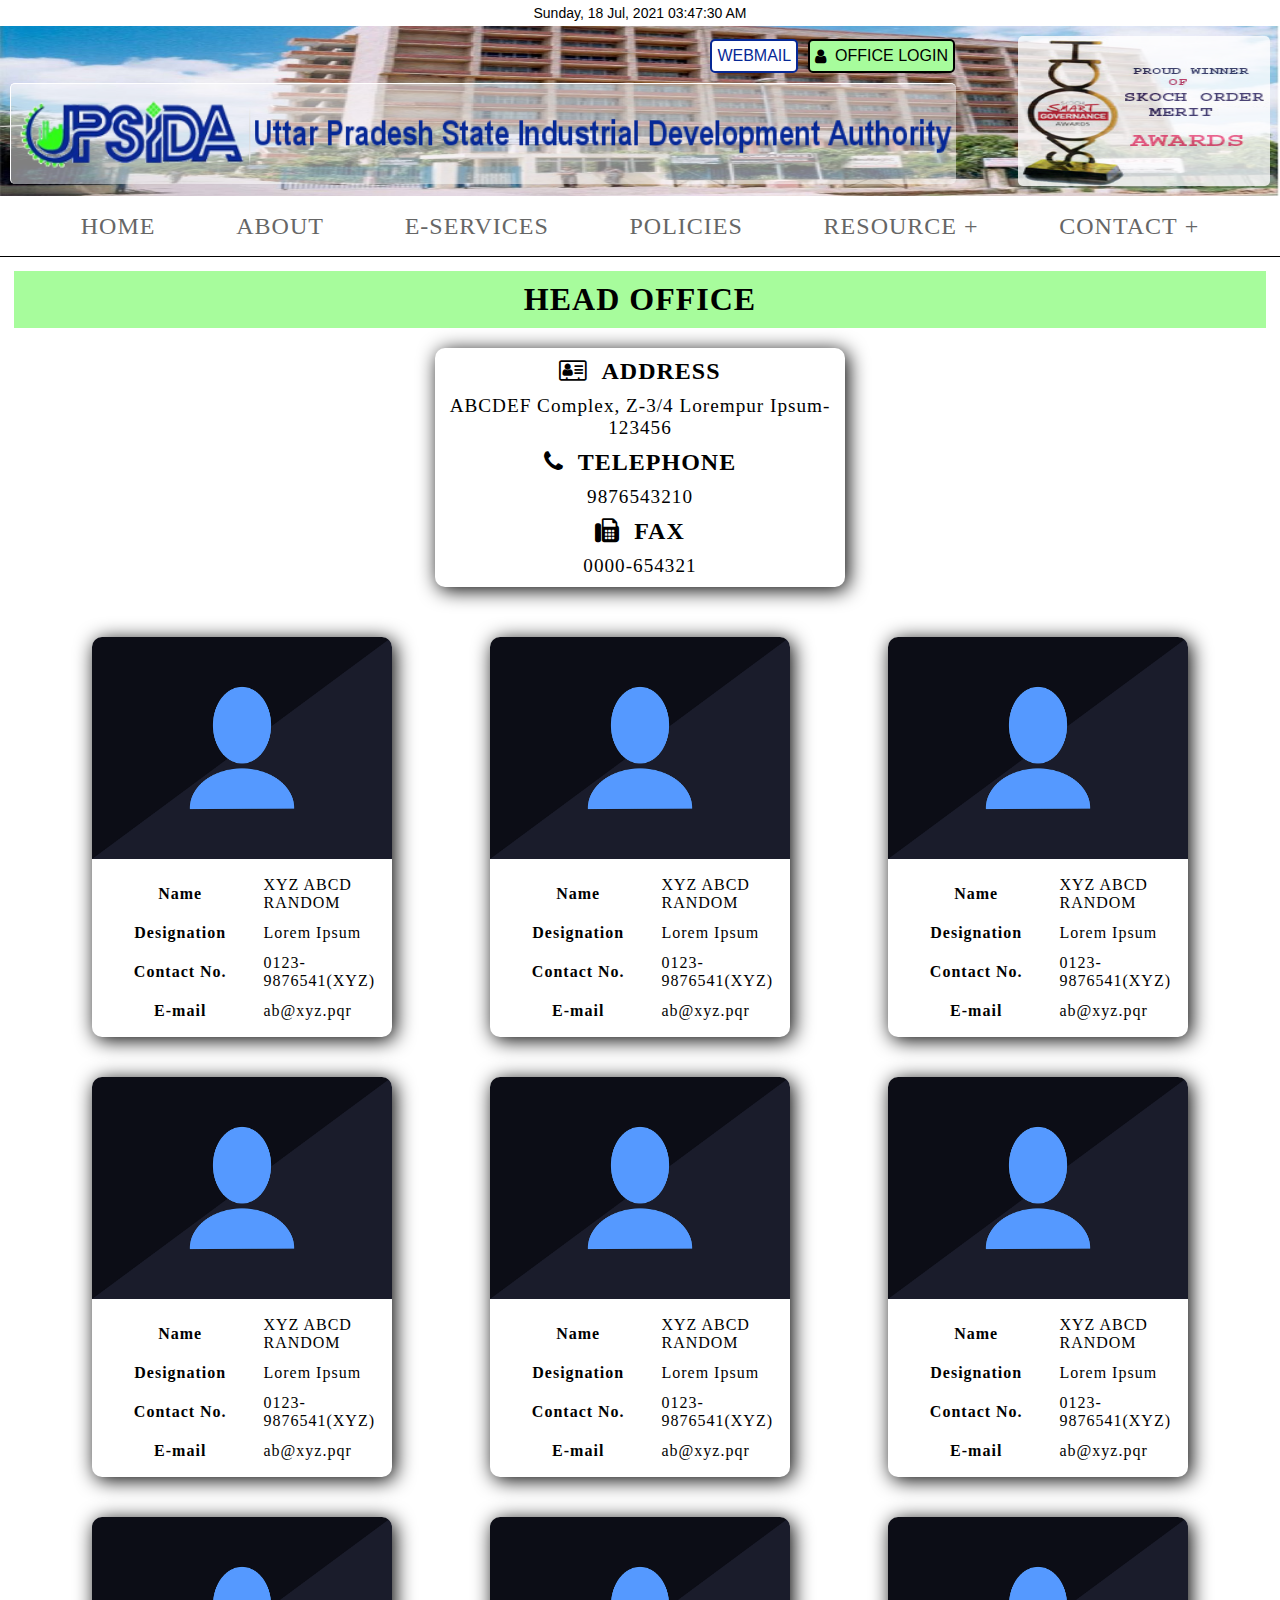
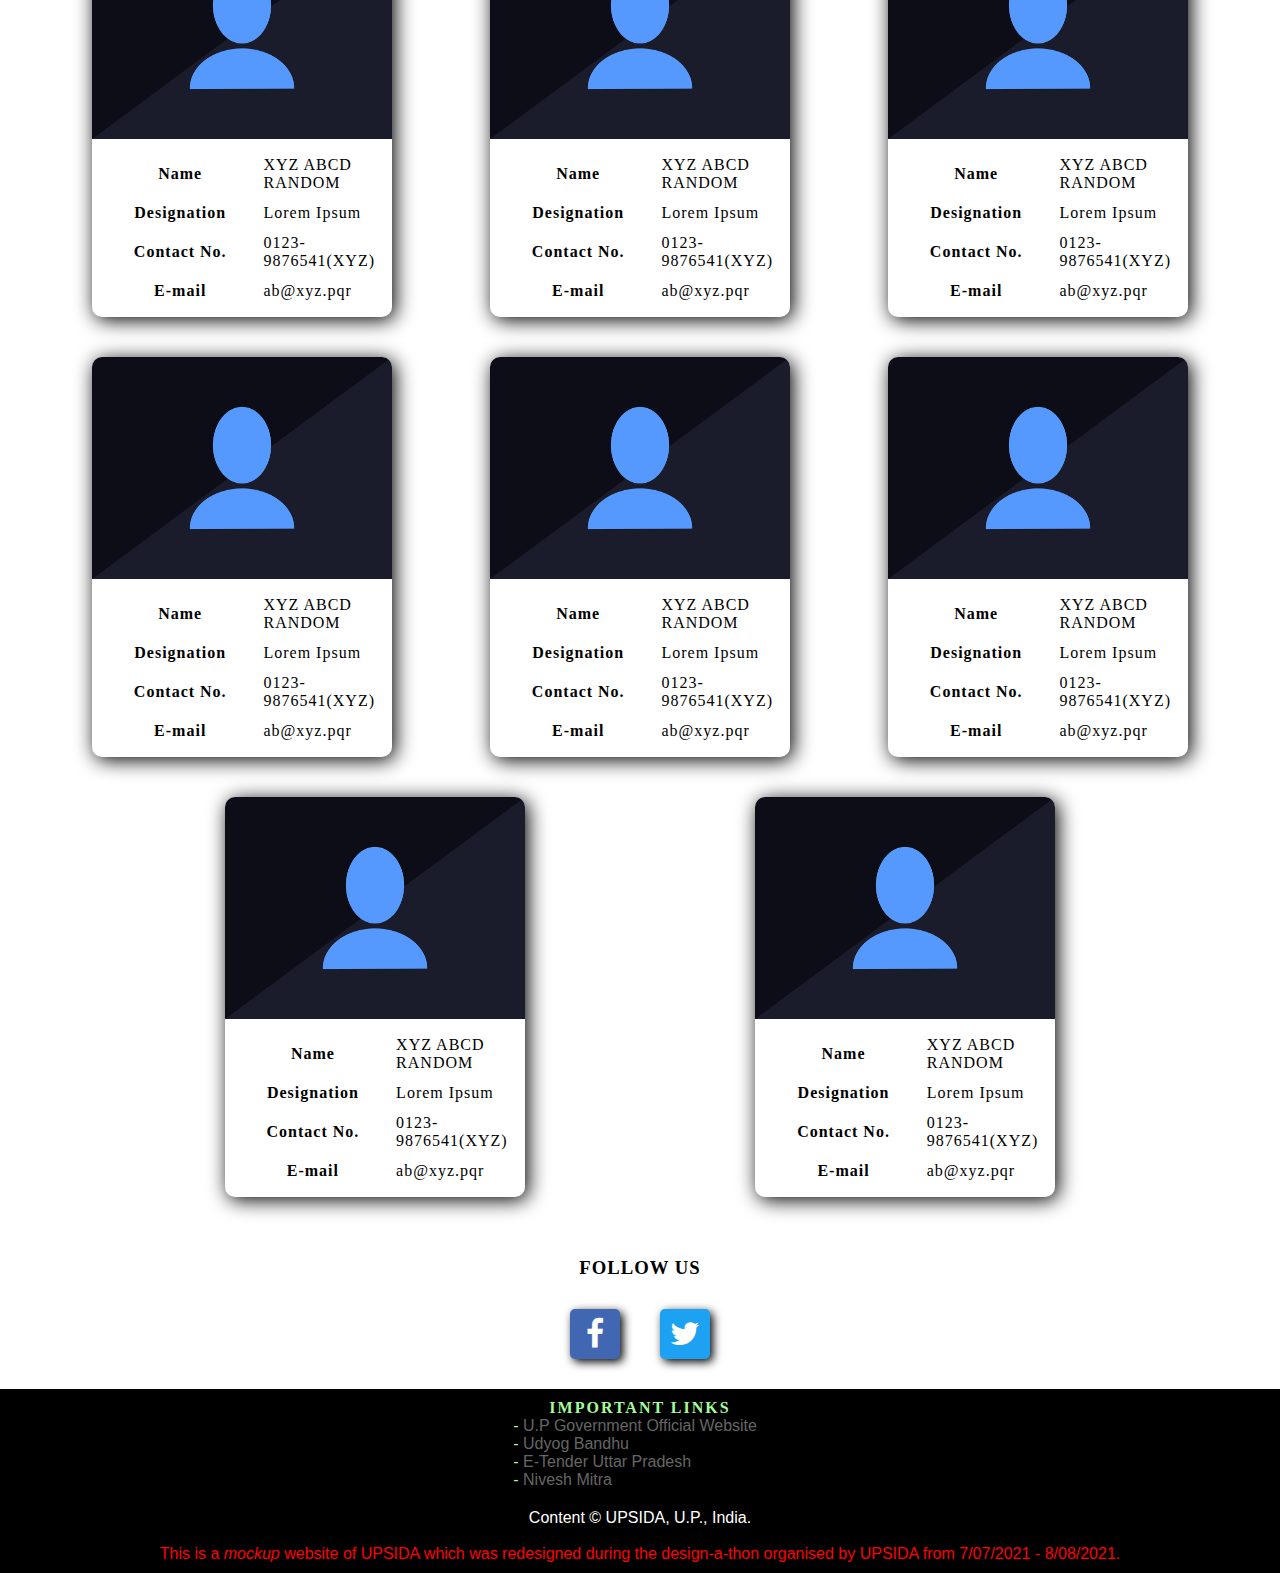
<file: CONTACT/HEADOFFICE/index.html>
<!DOCTYPE html>
<html lang="en">
  <head>
    <meta charset="UTF-8" />
    <meta http-equiv="X-UA-Compatible" content="IE=edge" />
    <meta name="viewport" content="width=device-width, initial-scale=1.0" />
    <title>UPSIDA</title>
    <link
      rel="stylesheet"
      href="https://cdnjs.cloudflare.com/ajax/libs/font-awesome/4.7.0/css/font-awesome.min.css"
      integrity="sha512-SfTiTlX6kk+qitfevl/7LibUOeJWlt9rbyDn92a1DqWOw9vWG2MFoays0sgObmWazO5BQPiFucnnEAjpAB+/Sw=="
      crossorigin="anonymous"
      referrerpolicy="no-referrer"
    />
    <link rel="stylesheet" href="CSS/style.css" />
  </head>
  <body>
    <header>
      <p class="time">Sunday, 18 Jul, 2021 03:47:30 AM</p>
      <div class="logo-award-container">
        <div class="time-logo-container">
          <div class="time-webmail-container">
            
            <div class="webm-off-login-container">
              <a  class="webmail">WEBMAIL</a>
              <a  class="off-login">
                <i class="fa fa-user" aria-hidden="true"></i>&nbsp;&nbsp;OFFICE
                LOGIN
              </a>
            </div>
          </div>
          <div class="logo-container"></div>
        </div>
        <div class="award-container"></div>
      </div>
      <nav class="main-menu-bar">
        <ul class="unordered-main-menu-bar">
          <li class="nav-link-list"><a href="../../index.html" class="nav-link" >HOME</a></li>
          <li class="nav-link-list"><a href="../../ABOUT PAGE/index.html" class="nav-link" >ABOUT</a></li>
          <li class="nav-link-list"><a href="../../E-SERVICES/index.html"class="nav-link" >E-SERVICES</a></li>
          <li class="nav-link-list"><a href="../../POLICIES/index.html"class="nav-link" >POLICIES</a></li>
          <li class="nav-link-list"><div class="resource-dropdown">
           <a onmouseover="changeintominus()" onmouseout="changeintoplus()" class="resource">RESOURCE&nbsp;+</a>
           <div class="resource-link-container">
             <a  class="resource-link">Industrial Area Opearating Process</a>
             <a class="resource-link">Office Order</a>
             <a  class="resource-link">Operating Manual 2011</a>
             <a  class="resource-link">Document For Approval of Building Plan</a>
             <a  class="resource-link">Present Rates</a>
             <a href="../../RESOURCE-CENTER/DEVELOPMENT PROCESS/index.html" class="resource-link">Development Process</a>
             <a  class="resource-link">Conditions for Tender</a>
             <a  class="resource-link">Allotment Application Form</a>
             <a  class="resource-link">Service Rules</a>
             <a  class="resource-link">By Laws Of UPSIDA</a>
             <a   class="resource-link">Ammendment in UPSIDA Land Development & Building Regulation 2018</a>
             <a  class="resource-link">Second Ammendment in UPSIDA Land Development</a>
           </div>
           </div>
          </li>
          <li class="nav-link-list">
            <div class="contact-dropdown">
              <a onmouseover="contactchangeintominus()" onmouseout="contactchangeintoplus()" class="contact">CONTACT&nbsp;+</a>
              <div class="contact-link-container">
                <a  class="contact-link">Head Office</a>
                <a class="contact-link">Regional / Project Office</a>
                <a  class="contact-link">Divisonal Office</a>
                
              </div>
              </div>
          </li>

          <li class="ham-burger-menu" onclick="openNav()">
            <i class="fa fa-bars fa-2x" aria-hidden="true"></i>
          </li>
        </ul>
      </nav>

      <div class="menu-bar-small-device" id="small-menu">
        <div class="small-off-webmail-container">
          <a  class="popup-webmail">WEBMAIL</a>
          <a  class="popup-off-login">
            OFFICE
            LOGIN
          </a>
        </div>
        <hr />

        <div class="link-container">
          <ul class="unordered-small-menu-bar">
            <li>
              <a href="../../index.html" class="nav-link-small">HOME</a>
            </li>
            <hr />
            <li>
              <a href="../../ABOUT PAGE/index.html" class="nav-link-small">ABOUT</a>
            </li>
            <hr />
            <li>
              <a href="../../E-SERVICES/index.html" class="nav-link-small">E-SERVICES</a>
            </li>
            <hr />
            <li>
              <a href="../../POLICIES/index.html" class="nav-link-small">POLICIES</a>
            </li>
            <hr />
            <li class="drop-down-container">
              <div class="contact-caret">
                <a class="contact-text">RESOURCE CENTER &nbsp;&nbsp;&nbsp; </a>

                <button
                  onclick="shownestedlinkresource()"
                  class="nested-menu-dropdown"
                >
                  <i class="fa fa-caret-down fa-1x"></i>
                </button>
              </div>

              <ul class="unordered-nested-resource">
                <li class="nested-list">
                  <a  class="nav-link-small-nested">Industrial Area Opearating Process</a>
                </li>
                <li class="nested-list">
                  <a  class="nav-link-small-nested"
                    >Office Orders</a
                  >
                </li>
                <li class="nested-list">
                  <a  class="nav-link-small-nested" tagrt="_blank">Operating Manual 2011 </a>
                </li>
                <li class="nested-list">
                  <a   class="nav-link-small-nested"
                    >Document For Approval of Building Plan</a
                  >
                </li>
                <li class="nested-list">
                  <a  class="nav-link-small-nested"
                    >Present Rates</a
                  >
                </li>
                <li class="nested-list">
                  <a href="../../RESOURCE-CENTER/DEVELOPMENT PROCESS/index.html" class="nav-link-small-nested"
                    >Development Process</a
                  >
                </li>
                <li class="nested-list">
                  <a class="nav-link-small-nested"
                    >Conditions for Tender</a
                  >
                </li>
                <li class="nested-list">
                  <a  class="nav-link-small-nested"
                    >Allotment Application Form</a
                  >
                </li>
                <li class="nested-list">
                  <a class="nav-link-small-nested"
                    >Service Rules</a
                  >
                </li>
               
                </li>
                <li class="nested-list">
                  <a  class="nav-link-small-nested"
                    >By Laws Of UPSIDA</a
                  >
                  <li class="nested-list">
                    <a  class="nav-link-small-nested" 
                      >Ammendment in UPSIDA Land Development & Building Regulation 2018</a
                    >
                </li>
                <li class="nested-list">
                  <a   class="nav-link-small-nested"
                    >Second Ammendment in UPSIDA Land Development</a
                  >
                </li>
              </ul>
            </li>
            <hr />
            <li class="drop-down-container">
              <div class="contact-caret">
                <a class="contact-text">CONTACT US &nbsp;&nbsp;&nbsp; </a>

                <button
                  onclick="shownestedlinkcontact()"
                  class="nested-menu-dropdown"
                >
                  <i class="fa fa-caret-down fa-1x"></i>
                </button>
              </div>

              <ul class="unordered-nested-contact">
                <li class="nested-list">
                  <a href="#" class="nav-link-small-nested">Head office</a>
                </li>
                <li class="nested-list">
                  <a  class="nav-link-small-nested"
                    >Regional / Project Office</a
                  >
                </li>
                <li class="nested-list">
                  <a  class="nav-link-small-nested">Divisional Ofiice</a>
                </li>
              </ul>
            </li>
            <hr />
            <li class="drop-down-container">
              <div class="contact-caret">
                <a class="imp">IMPORTANT LINKS&nbsp;&nbsp;&nbsp; </a>

                <button
                  onclick="shownestedlinkimp()"
                  class="nested-menu-dropdown"
                >
                  <i class="fa fa-caret-down fa-1x"></i>
                </button>
              </div>

              <ul class="unordered-nested-imp">
                <li class="nested-list">
                  <a  class="nav-link-small-nested">Udyog Bandhu</a>
                </li>
                <li class="nested-list">
                  <a  class="nav-link-small-nested"
                    >U.P. Government Official Website</a
                  >
                </li>
                <li class="nested-list">
                  <a class="nav-link-small-nested" 
                    >E-tender Uttar Pradesh</a
                  >
                </li>

                <li class="nested-list">
                  <a  class="nav-link-small-nested" 
                    >Nivesh Mitra</a
                  >
                </li>
              </ul>
            </li>
          </ul>
        </div>
      </div>
    </header>
    <main>
    <div class="head-office-container">

        <h1 class="head-heading">
             HEAD OFFICE
        </h1>

        <div class="main-content">

            <div class="address-telephone-fax">
            
                <div class="details">
                    <h3 class="add-tel-fax-heading"><i class="fa fa-address-card-o" aria-hidden="true"></i>&nbsp;&nbsp;ADDRESS</h3>
                    <p class="add-tel-fax">
                    
                        ABCDEF Complex, Z-3/4 Lorempur
                        Ipsum-123456</p>
                        
                        <h3 class="add-tel-fax-heading"><i class="fa fa-phone" aria-hidden="true"></i>&nbsp;&nbsp;TELEPHONE</h3>
                    <p class="add-tel-fax">9876543210
                    </p>
                        <h3 class="add-tel-fax-heading"><i class="fa fa-fax" aria-hidden="true"></i>&nbsp;&nbsp;FAX</h3>
                    <p class="add-tel-fax">
                        0000-654321
                </p>

                </div>

            </div>

            <div class="contact-card-container">
                <div class="contact-card">
                    <div class="photo-container">

                    </div>
                    <div class="details-container">
                        <table>
                           <tr>
                               <th>Name</th>
                               <td>XYZ ABCD RANDOM</td>
                           </tr>
                           <tr>
                            <th>Designation</th>
                            <td>Lorem Ipsum</td>
                        </tr>
                        <tr>
                            <th>Contact No.</th>
                            <td>0123-9876541(XYZ)</td>
                        </tr>
                        <tr>
                            <th>E-mail</th>
                            <td>ab@xyz.pqr</td>
                        </tr>
                        </table>
                    </div>

                </div>


                <div class="contact-card">
                    <div class="photo-container">

                    </div>
                    <div class="details-container">
                        <table>
                           <tr>
                               <th>Name</th>
                               <td>XYZ ABCD RANDOM</td>
                           </tr>
                           <tr>
                            <th>Designation</th>
                            <td>Lorem Ipsum</td>
                        </tr>
                        <tr>
                            <th>Contact No.</th>
                            <td>0123-9876541(XYZ)</td>
                        </tr>
                        <tr>
                            <th>E-mail</th>
                            <td>ab@xyz.pqr</td>
                        </tr>
                        </table>
                    </div>

                </div>





                <div class="contact-card">
                    <div class="photo-container">

                    </div>
                    <div class="details-container">
                        <table>
                           <tr>
                               <th>Name</th>
                               <td>XYZ ABCD RANDOM</td>
                           </tr>
                           <tr>
                            <th>Designation</th>
                            <td>Lorem Ipsum</td>
                        </tr>
                        <tr>
                            <th>Contact No.</th>
                            <td>0123-9876541(XYZ)</td>
                        </tr>
                        <tr>
                            <th>E-mail</th>
                            <td>ab@xyz.pqr</td>
                        </tr>
                        </table>
                    </div>

                </div>






                <div class="contact-card">
                    <div class="photo-container">

                    </div>
                    <div class="details-container">
                        <table>
                           <tr>
                               <th>Name</th>
                               <td>XYZ ABCD RANDOM</td>
                           </tr>
                           <tr>
                            <th>Designation</th>
                            <td>Lorem Ipsum</td>
                        </tr>
                        <tr>
                            <th>Contact No.</th>
                            <td>0123-9876541(XYZ)</td>
                        </tr>
                        <tr>
                            <th>E-mail</th>
                            <td>ab@xyz.pqr</td>
                        </tr>
                        </table>
                    </div>

                </div>









                <div class="contact-card">
                    <div class="photo-container">

                    </div>
                    <div class="details-container">
                        <table>
                           <tr>
                               <th>Name</th>
                               <td>XYZ ABCD RANDOM</td>
                           </tr>
                           <tr>
                            <th>Designation</th>
                            <td>Lorem Ipsum</td>
                        </tr>
                        <tr>
                            <th>Contact No.</th>
                            <td>0123-9876541(XYZ)</td>
                        </tr>
                        <tr>
                            <th>E-mail</th>
                            <td>ab@xyz.pqr</td>
                        </tr>
                        </table>
                    </div>

                </div>





                <div class="contact-card">
                    <div class="photo-container">

                    </div>
                    <div class="details-container">
                        <table>
                           <tr>
                               <th>Name</th>
                               <td>XYZ ABCD RANDOM</td>
                           </tr>
                           <tr>
                            <th>Designation</th>
                            <td>Lorem Ipsum</td>
                        </tr>
                        <tr>
                            <th>Contact No.</th>
                            <td>0123-9876541(XYZ)</td>
                        </tr>
                        <tr>
                            <th>E-mail</th>
                            <td>ab@xyz.pqr</td>
                        </tr>
                        </table>
                    </div>

                </div>





                <div class="contact-card">
                    <div class="photo-container">

                    </div>
                    <div class="details-container">
                        <table>
                           <tr>
                               <th>Name</th>
                               <td>XYZ ABCD RANDOM</td>
                           </tr>
                           <tr>
                            <th>Designation</th>
                            <td>Lorem Ipsum</td>
                        </tr>
                        <tr>
                            <th>Contact No.</th>
                            <td>0123-9876541(XYZ)</td>
                        </tr>
                        <tr>
                            <th>E-mail</th>
                            <td>ab@xyz.pqr</td>
                        </tr>
                        </table>
                    </div>

                </div>







                <div class="contact-card">
                    <div class="photo-container">

                    </div>
                    <div class="details-container">
                        <table>
                           <tr>
                               <th>Name</th>
                               <td>XYZ ABCD RANDOM</td>
                           </tr>
                           <tr>
                            <th>Designation</th>
                            <td>Lorem Ipsum</td>
                        </tr>
                        <tr>
                            <th>Contact No.</th>
                            <td>0123-9876541(XYZ)</td>
                        </tr>
                        <tr>
                            <th>E-mail</th>
                            <td>ab@xyz.pqr</td>
                        </tr>
                        </table>
                    </div>

                </div>





                <div class="contact-card">
                    <div class="photo-container">

                    </div>
                    <div class="details-container">
                        <table>
                           <tr>
                               <th>Name</th>
                               <td>XYZ ABCD RANDOM</td>
                           </tr>
                           <tr>
                            <th>Designation</th>
                            <td>Lorem Ipsum</td>
                        </tr>
                        <tr>
                            <th>Contact No.</th>
                            <td>0123-9876541(XYZ)</td>
                        </tr>
                        <tr>
                            <th>E-mail</th>
                            <td>ab@xyz.pqr</td>
                        </tr>
                        </table>
                    </div>

                </div>





                <div class="contact-card">
                    <div class="photo-container">

                    </div>
                    <div class="details-container">
                        <table>
                           <tr>
                               <th>Name</th>
                               <td>XYZ ABCD RANDOM</td>
                           </tr>
                           <tr>
                            <th>Designation</th>
                            <td>Lorem Ipsum</td>
                        </tr>
                        <tr>
                            <th>Contact No.</th>
                            <td>0123-9876541(XYZ)</td>
                        </tr>
                        <tr>
                            <th>E-mail</th>
                            <td>ab@xyz.pqr</td>
                        </tr>
                        </table>
                    </div>

                </div>




                <div class="contact-card">
                    <div class="photo-container">

                    </div>
                    <div class="details-container">
                        <table>
                           <tr>
                               <th>Name</th>
                               <td>XYZ ABCD RANDOM</td>
                           </tr>
                           <tr>
                            <th>Designation</th>
                            <td>Lorem Ipsum</td>
                        </tr>
                        <tr>
                            <th>Contact No.</th>
                            <td>0123-9876541(XYZ)</td>
                        </tr>
                        <tr>
                            <th>E-mail</th>
                            <td>ab@xyz.pqr</td>
                        </tr>
                        </table>
                    </div>

                </div>





                <div class="contact-card">
                    <div class="photo-container">

                    </div>
                    <div class="details-container">
                        <table>
                           <tr>
                               <th>Name</th>
                               <td>XYZ ABCD RANDOM</td>
                           </tr>
                           <tr>
                            <th>Designation</th>
                            <td>Lorem Ipsum</td>
                        </tr>
                        <tr>
                            <th>Contact No.</th>
                            <td>0123-9876541(XYZ)</td>
                        </tr>
                        <tr>
                            <th>E-mail</th>
                            <td>ab@xyz.pqr</td>
                        </tr>
                        </table>
                    </div>

                </div>




                <div class="contact-card">
                    <div class="photo-container">

                    </div>
                    <div class="details-container">
                        <table>
                           <tr>
                               <th>Name</th>
                               <td>XYZ ABCD RANDOM</td>
                           </tr>
                           <tr>
                            <th>Designation</th>
                            <td>Lorem Ipsum</td>
                        </tr>
                        <tr>
                            <th>Contact No.</th>
                            <td>0123-9876541(XYZ)</td>
                        </tr>
                        <tr>
                            <th>E-mail</th>
                            <td>ab@xyz.pqr</td>
                        </tr>
                        </table>
                    </div>

                </div>





                <div class="contact-card">
                    <div class="photo-container">

                    </div>
                    <div class="details-container">
                        <table>
                           <tr>
                               <th>Name</th>
                               <td>XYZ ABCD RANDOM</td>
                           </tr>
                           <tr>
                            <th>Designation</th>
                            <td>Lorem Ipsum</td>
                        </tr>
                        <tr>
                            <th>Contact No.</th>
                            <td>0123-9876541(XYZ)</td>
                        </tr>
                        <tr>
                            <th>E-mail</th>
                            <td>ab@xyz.pqr</td>
                        </tr>
                        </table>
                    </div>

                </div>






            </div>


        </div>
    </div>


    </main>



    <div class="social-container">
        <h3 class="social-heading">FOLLOW US</h3>
        <div class="social-media-icon-container">
          <div class="facebook-icon">
           <a  class="f"> <i class="fa fa-facebook fa-2x" aria-hidden="true"></i></a>
          </div>
          <div class="twitter-icon">
          <a   class="t"><i class="fa fa-twitter fa-2x" aria-hidden="true" ></i></a>
          </div>
        </div>
      </div>
  
  
      
      <footer>
        <div class="topic-container">
          <h1 class="foot-topic-heading">IMPORTANT LINKS</h1>
          <ul>
            <li class="foot-list">
              <a class="foot-topic-link" 
                >U.P Government Official Website</a
              >
            </li>
            <li class="foot-list">
              <a class="foot-topic-link" >Udyog Bandhu</a>
            </li>
            <li class="foot-list">
              <a class="foot-topic-link" >E-Tender Uttar Pradesh</a>
            </li>
            <li class="foot-list">
              <a class="foot-topic-link" 
                >Nivesh Mitra</a
              >
            </li>
          </ul>
        </div>
        <div class="foot-container">
          <p class="credit"> Content © UPSIDA, U.P., India.
          </p>
          <br/>
          <p style="color: red" class="credit">
            This is a <em>mockup</em> website of UPSIDA which was redesigned
            during the design-a-thon organised by UPSIDA from 7/07/2021 -
            8/08/2021.
          </p>
          
  </div>
      </footer>
    
        <script src="Script/script.js"></script>
    </body>
  </html>
</file>
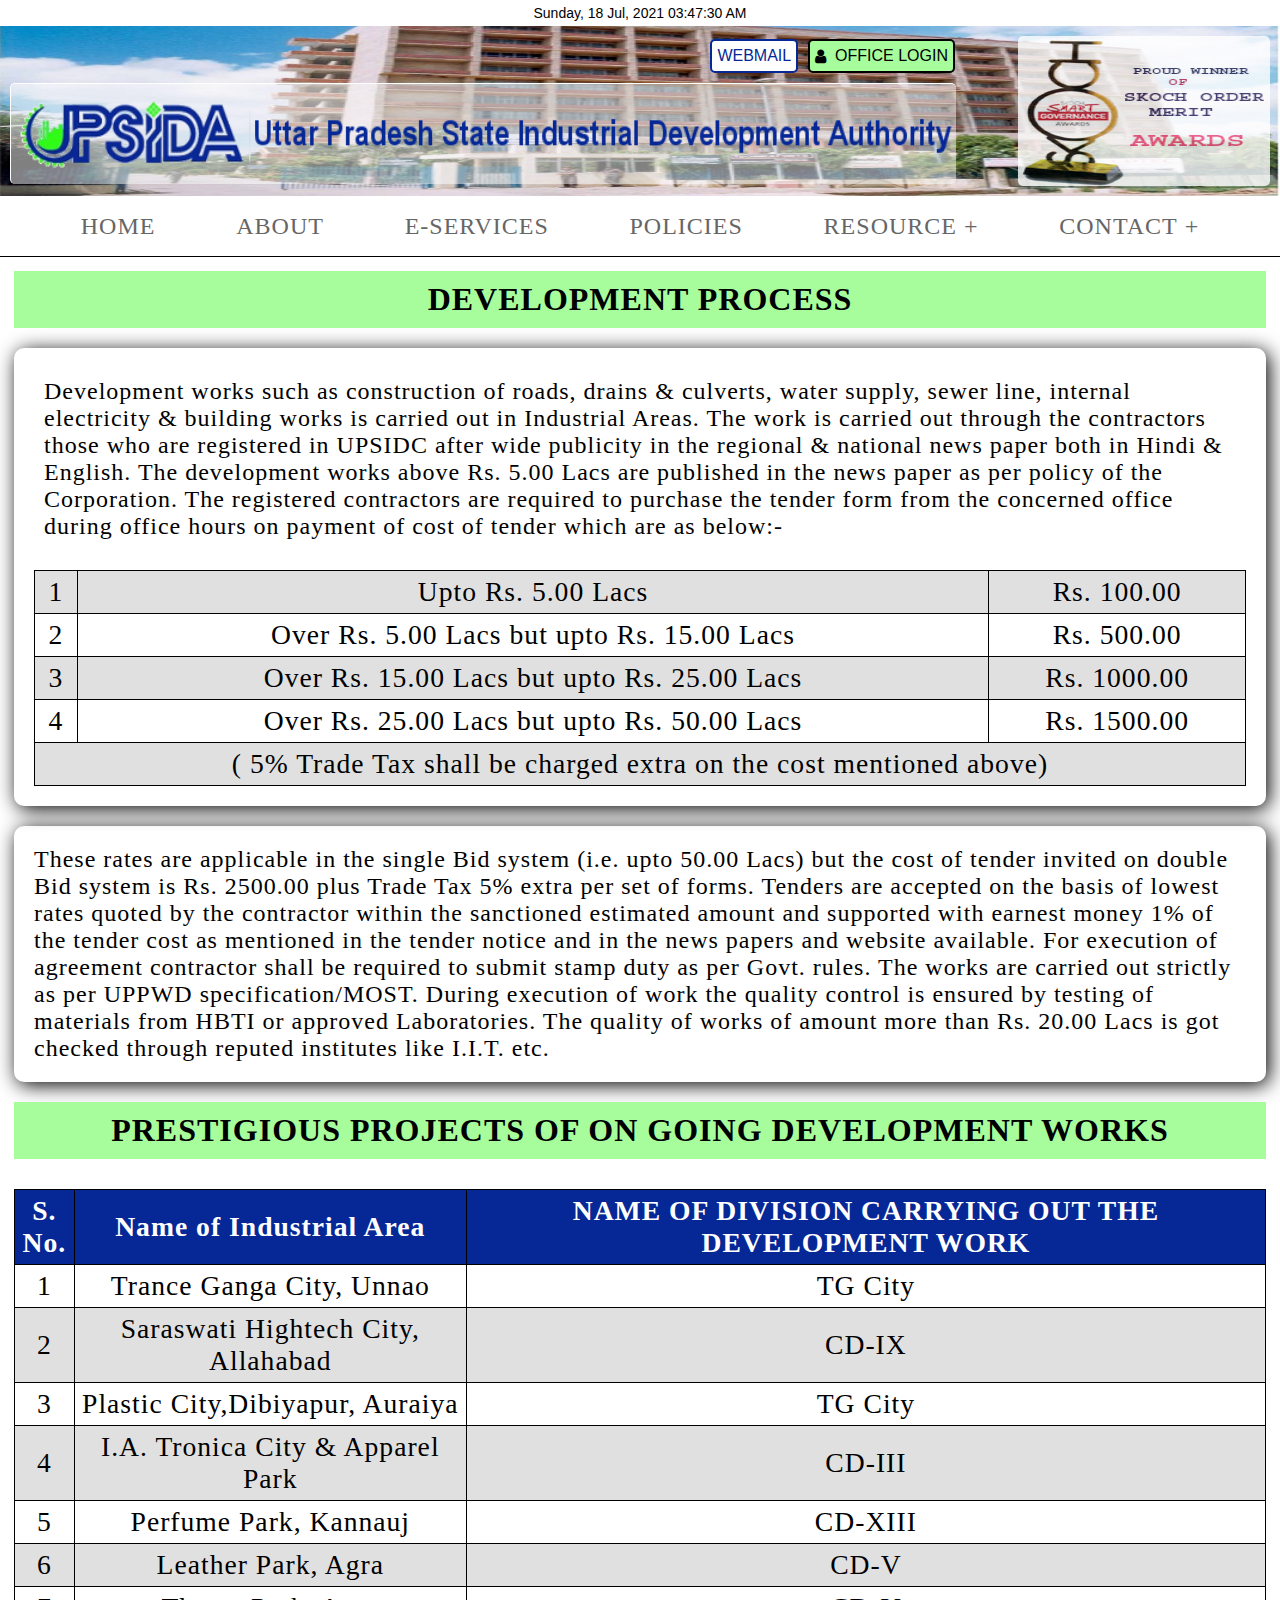
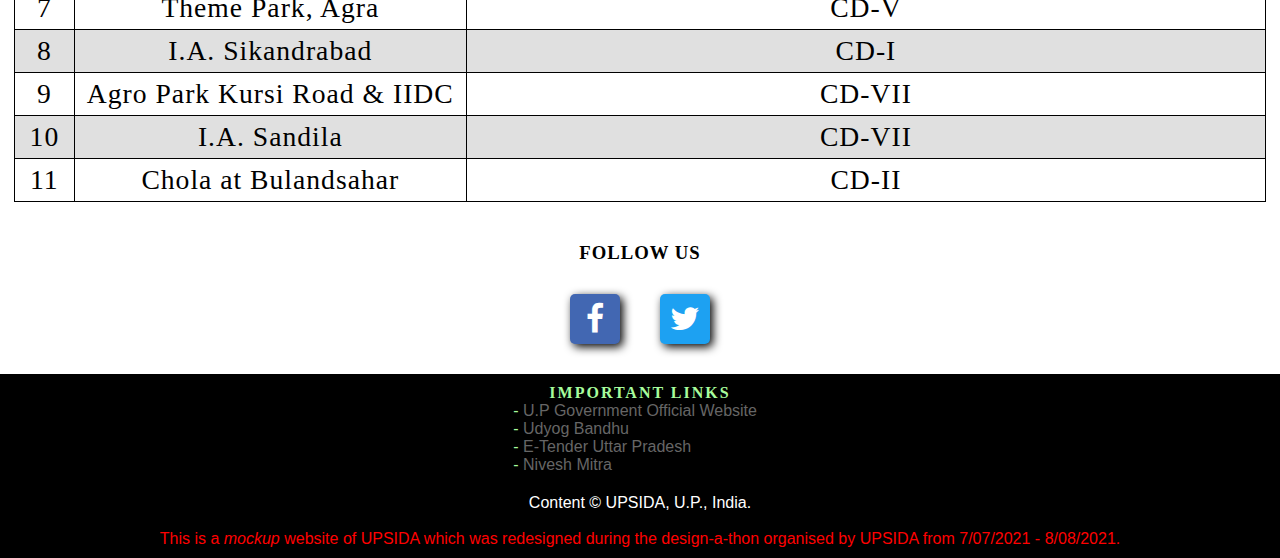
<file: RESOURCE-CENTER/DEVELOPMENT PROCESS/index.html>
<!DOCTYPE html>
<html lang="en">
  <head>
    <meta charset="UTF-8" />
    <meta http-equiv="X-UA-Compatible" content="IE=edge" />
    <meta name="viewport" content="width=device-width, initial-scale=1.0" />
    <title>UPSIDA</title>
    <link
      rel="stylesheet"
      href="https://cdnjs.cloudflare.com/ajax/libs/font-awesome/4.7.0/css/font-awesome.min.css"
      integrity="sha512-SfTiTlX6kk+qitfevl/7LibUOeJWlt9rbyDn92a1DqWOw9vWG2MFoays0sgObmWazO5BQPiFucnnEAjpAB+/Sw=="
      crossorigin="anonymous"
      referrerpolicy="no-referrer"
    />
    <link rel="stylesheet" href="CSS/style.css" />
  </head>
  <body>
    <header>
      <p class="time">Sunday, 18 Jul, 2021 03:47:30 AM</p>
      <div class="logo-award-container">
        <div class="time-logo-container">
          <div class="time-webmail-container">
            
            <div class="webm-off-login-container">
              <a  class="webmail">WEBMAIL</a>
              <a class="off-login">
                <i class="fa fa-user" aria-hidden="true"></i>&nbsp;&nbsp;OFFICE
                LOGIN
              </a>
            </div>
          </div>
          <div class="logo-container"></div>
        </div>
        <div class="award-container"></div>
      </div>
      <nav class="main-menu-bar">
        <ul class="unordered-main-menu-bar">
          <li class="nav-link-list"><a href="../../index.html" class="nav-link" >HOME</a></li>
          <li class="nav-link-list"><a href="../../ABOUT PAGE/index.html" class="nav-link" >ABOUT</a></li>
          <li class="nav-link-list"><a href="../../E-SERVICES/index.html"class="nav-link" >E-SERVICES</a></li>
          <li class="nav-link-list"><a href="../../POLICIES/index.html"class="nav-link" >POLICIES</a></li>
          <li class="nav-link-list"><div class="resource-dropdown">
           <a onmouseover="changeintominus()" onmouseout="changeintoplus()" class="resource">RESOURCE&nbsp;+</a>
           <div class="resource-link-container">
             <a class="resource-link">Industrial Area Opearating Process</a>
             <a  class="resource-link">Office Order</a>
             <a  class="resource-link">Operating Manual 2011</a>
             <a  class="resource-link">Document For Approval of Building Plan</a>
             <a  class="resource-link">Present Rates</a>
             <a href="#" class="resource-link">Development Process</a>
             <a  class="resource-link">Conditions for Tender</a>
             <a  class="resource-link">Allotment Application Form</a>
             <a  class="resource-link">Service Rules</a>
             <a  target="_blank" class="resource-link">By Laws Of UPSIDA</a>
             <a  class="resource-link">Ammendment in UPSIDA Land Development & Building Regulation 2018</a>
             <a   target="_blank" class="resource-link">Second Ammendment in UPSIDA Land Development</a>
           </div>
           </div>
          </li>
          <li class="nav-link-list">
            <div class="contact-dropdown">
              <a onmouseover="contactchangeintominus()" onmouseout="contactchangeintoplus()" class="contact">CONTACT&nbsp;+</a>
              <div class="contact-link-container">
                <a href="../../CONTACT/HEADOFFICE/index.html" class="contact-link">Head Office</a>
                <a  class="contact-link">Regional / Project Office</a>
                <a  class="contact-link">Divisonal Office</a>
                
              </div>
              </div>
          </li>

          <li class="ham-burger-menu" onclick="openNav()">
            <i class="fa fa-bars fa-2x" aria-hidden="true"></i>
          </li>
        </ul>
      </nav>

      <div class="menu-bar-small-device" id="small-menu">
        <div class="small-off-webmail-container">
          <a class="popup-webmail">WEBMAIL</a>
          <a  class="popup-off-login">
            OFFICE
            LOGIN
          </a>
        </div>
        <hr />

        <div class="link-container">
          <ul class="unordered-small-menu-bar">
            <li>
              <a href="../../index.html" class="nav-link-small">HOME</a>
            </li>
            <hr />
            <li>
              <a href="../../ABOUT PAGE/index.html" class="nav-link-small">ABOUT</a>
            </li>
            <hr />
            <li>
              <a href="../../E-SERVICES/index.html" class="nav-link-small">E-SERVICES</a>
            </li>
            <hr />
            <li>
              <a href="../../POLICIES/index.html" class="nav-link-small">POLICIES</a>
            </li>
            <hr />
            <li class="drop-down-container">
              <div class="contact-caret">
                <a class="contact-text">RESOURCE CENTER &nbsp;&nbsp;&nbsp; </a>

                <button
                  onclick="shownestedlinkresource()"
                  class="nested-menu-dropdown"
                >
                  <i class="fa fa-caret-down fa-1x"></i>
                </button>
              </div>

              <ul class="unordered-nested-resource">
                <li class="nested-list">
                  <a class="nav-link-small-nested">Industrial Area Opearating Process</a>
                </li>
                <li class="nested-list">
                  <a  class="nav-link-small-nested"
                    >Office Orders</a
                  >
                </li>
                <li class="nested-list">
                  <a  class="nav-link-small-nested" >Operating Manual 2011 </a>
                </li>
                <li class="nested-list">
                  <a   class="nav-link-small-nested"
                    >Document For Approval of Building Plan</a
                  >
                </li>
                <li class="nested-list">
                  <a   class="nav-link-small-nested"
                    >Present Rates</a
                  >
                </li>
                <li class="nested-list">
                  <a  class="nav-link-small-nested"
                    >Development Process</a
                  >
                </li>
                <li class="nested-list">
                  <a  target="_blank"class="nav-link-small-nested"
                    >Conditions for Tender</a
                  >
                </li>
                <li class="nested-list">
                  <a  class="nav-link-small-nested"
                    >Allotment Application Form</a
                  >
                </li>
                <li class="nested-list">
                  <a class="nav-link-small-nested"
                    >Service Rules</a
                  >
                </li>
               
                </li>
                <li class="nested-list">
                  <a   class="nav-link-small-nested"
                    >By Laws Of UPSIDA</a
                  >
                  <li class="nested-list">
                    <a  class="nav-link-small-nested" target="_blank"
                      >Ammendment in UPSIDA Land Development & Building Regulation 2018</a
                    >
                </li>
                <li class="nested-list">
                  <a  class="nav-link-small-nested"
                    >Second Ammendment in UPSIDA Land Development</a
                  >
                </li>
              </ul>
            </li>
            <hr />
            <li class="drop-down-container">
              <div class="contact-caret">
                <a class="contact-text">CONTACT US &nbsp;&nbsp;&nbsp; </a>

                <button
                  onclick="shownestedlinkcontact()"
                  class="nested-menu-dropdown"
                >
                  <i class="fa fa-caret-down fa-1x"></i>
                </button>
              </div>

              <ul class="unordered-nested-contact">
                <li class="nested-list">
                  <a href="../../CONTACT/HEADOFFICE/index.html" class="nav-link-small-nested">Head office</a>
                </li>
                <li class="nested-list">
                  <a  class="nav-link-small-nested"
                    >Regional / Project Office</a
                  >
                </li>
                <li class="nested-list">
                  <a  class="nav-link-small-nested">Divisional Ofiice</a>
                </li>
              </ul>
            </li>
            <hr />
            <li class="drop-down-container">
              <div class="contact-caret">
                <a class="imp">IMPORTANT LINKS&nbsp;&nbsp;&nbsp; </a>

                <button
                  onclick="shownestedlinkimp()"
                  class="nested-menu-dropdown"
                >
                  <i class="fa fa-caret-down fa-1x"></i>
                </button>
              </div>

              <ul class="unordered-nested-imp">
                <li class="nested-list">
                  <a  class="nav-link-small-nested">Udyog Bandhu</a>
                </li>
                <li class="nested-list">
                  <a  class="nav-link-small-nested"
                    >U.P. Government Official Website</a
                  >
                </li>
                <li class="nested-list">
                  <a  class="nav-link-small-nested" target="_blank"
                    >E-tender Uttar Pradesh</a
                  >
                </li>

                <li class="nested-list">
                  <a  class="nav-link-small-nested" target="_blank"
                    >Nivesh Mitra</a
                  >
                </li>
              </ul>
            </li>
          </ul>
        </div>
      </div>
    </header>
 <main>
<div class="development-container">
    <h1 class="devement-heading">
      Development Process   
    </h1>
    <div class="development-content">
        <div class="content-top">
            <p class="content-top-para">
                Development works such as construction of roads, drains & culverts, water supply, sewer line, internal electricity & building works is carried out in Industrial Areas. The work is carried out through the contractors those who are registered in UPSIDC after wide publicity in the regional & national news paper both in Hindi & English. The development works above Rs. 5.00 Lacs are published in the news paper as per policy of the Corporation. The registered contractors are required to purchase the tender form from the concerned office during office hours on payment of cost of tender which are as below:-
            </p>
            <table id="tax-table" width="100%">
                <tr>
                    <td class="num">1</td>
                    <td> Upto Rs. 5.00 Lacs</td>
                    <td>Rs. 100.00</td>
                </tr>
                <tr>
                    <td class="num">2</td>
                    <td>Over Rs. 5.00 Lacs but upto Rs. 15.00 Lacs</td>
                    <td>Rs. 500.00</td>
                </tr>
                <tr>
                    <td class="num">3</td>
                    <td>Over Rs. 15.00 Lacs but upto Rs. 25.00 Lacs</td>
                    <td>Rs. 1000.00</td>
                </tr>
                <tr>
                    <td class="num">4</td>
                    <td>Over Rs. 25.00 Lacs but upto Rs. 50.00 Lacs</td>
                    <td>Rs. 1500.00</td>
                </tr>
                <tr class="tax-details-row">
                    <td class="tax-details" colspan="3">
                        ( 5% Trade Tax shall be charged extra on the cost mentioned above)
                    </td>
                </tr>
            </table>
        </div>
        <div class="content-bottom">
            <p class="para-bottom">These rates are applicable in the single Bid system (i.e. upto 50.00 Lacs) but the cost of tender invited on double Bid system is Rs. 2500.00 plus Trade Tax 5% extra per set of forms. Tenders are accepted on the basis of lowest rates quoted by the contractor within the sanctioned estimated amount and supported with earnest money 1% of the tender cost as mentioned in the tender notice and in the news papers and website available. For execution of agreement contractor shall be required to submit stamp duty as per Govt. rules. The works are carried out strictly as per UPPWD specification/MOST. During execution of work the quality control is ensured by testing of materials from HBTI or approved Laboratories. The quality of works of amount more than Rs. 20.00 Lacs is got checked through reputed institutes like I.I.T. etc.

            </p>
        </div>

    </div>
</div>

<div class="prestigious-projects">
    <h1 class="prestigious-heading">
        Prestigious Projects of on Going Development Works
    </h1>

    <div class="prestigious-projects-container">
        <table id="hell">
            <tr>
                <th class="num">S. No.</th>
                <th ">Name of Industrial Area</th>
                <th>NAME OF DIVISION CARRYING OUT THE DEVELOPMENT WORK</th>
            </tr>
            <tr>
                <td class="num">1</td>
                <td >Trance Ganga City, Unnao</td>
                <td>TG City</td>
            </tr>
            <tr>
                <td class="num">2</td>
                <td >Saraswati Hightech City, Allahabad</td>
                <td>CD-IX</td>
            </tr>
            <tr>
                <td class="num">3</td>
                <td >Plastic City,Dibiyapur, Auraiya</td>
                <td>TG City</td>
            </tr>
            <tr>
                <td class="num">4</td>
                <td >I.A. Tronica City & Apparel Park</td>
                <td>CD-III</td>
            </tr>
            <tr>
                <td class="num">5</td>
                <td >Perfume Park, Kannauj</td>
                <td>CD-XIII</td>
            </tr>
            <tr>
                <td class="num">6</td>
                <td >Leather Park, Agra</td>
                <td>CD-V</td>
            </tr>
            <tr>
                <td class="num">7</td>
                <td >Theme Park, Agra</td>
                <td>CD-V</td>
            </tr>
            <tr>
                <td class="num">8</td>
                <td >I.A. Sikandrabad</td>
                <td>CD-I</td>
            </tr>
            <tr>
                <td class="num">9</td>
                <td >Agro Park Kursi Road & IIDC</td>
                <td>CD-VII</td>
            </tr>
            <tr>
                <td class="num">10</td>
                <td >I.A. Sandila</td>
                <td>CD-VII</td>
            </tr>
            <tr>
                <td class="num">11</td>
                <td >Chola at Bulandsahar</td>
                <td>CD-II</td>
            </tr>
            
        </table>
    </div>
</div>
 </main>

    <div class="social-container">
        <h3 class="social-heading">FOLLOW US</h3>
        <div class="social-media-icon-container">
          <div class="facebook-icon">
           <a  class="f"> <i class="fa fa-facebook fa-2x" aria-hidden="true"></i></a>
          </div>
          <div class="twitter-icon">
          <a   class="t"><i class="fa fa-twitter fa-2x" aria-hidden="true" ></i></a>
          </div>
        </div>
      </div>
  
  
   
      <footer>
        <div class="topic-container">
          <h1 class="foot-topic-heading">IMPORTANT LINKS</h1>
          <ul>
            <li class="foot-list">
              <a class="foot-topic-link" 
                >U.P Government Official Website</a
              >
            </li>
            <li class="foot-list">
              <a class="foot-topic-link" >Udyog Bandhu</a>
            </li>
            <li class="foot-list">
              <a class="foot-topic-link" >E-Tender Uttar Pradesh</a>
            </li>
            <li class="foot-list">
              <a class="foot-topic-link" 
                >Nivesh Mitra</a
              >
            </li>
          </ul>
        </div>
        <div class="foot-container">
          <p class="credit"> Content © UPSIDA, U.P., India.
          </p>
          <br/>
          <p style="color: red" class="credit">
            This is a <em>mockup</em> website of UPSIDA which was redesigned
            during the design-a-thon organised by UPSIDA from 7/07/2021 -
            8/08/2021.
          </p>
  </div>
      </footer>
  
      <script src="Script/scrpt.js"></script>
    </body>
  </html>
</file>
<file: CSS/style.css>
* {
  margin: 0px;
  padding: 0;
  font-family: "Poppins", sans-serif;
}
:root {
  --zero-shade: #ffffff;
  --second-shade: #a7fc9c;

  --third-shade: #062896;
  --fourth-shade: #666666;

  --fifth-shade: #000000;
  --attention-shade: #ff3638;
}
body {
  background-color: var(--zero-shade);
  color: var(--fifth-shade);
}
/*header styling */
header {
  background-color: var(--zero-shade);
}
.time {
  text-align: center;
  color: var(--fifth-shade);

  padding: 5px 0px 5px 0px;
  font-size: 14px;
}
.logo-award-container {
  display: flex;
  background-color: var(--fifth-shade);
  background-size: cover;
  justify-content: space-between;
  padding: 10px;
  background: rgb(6, 40, 150);
  background: linear-gradient(
    135deg,
    rgba(6, 40, 150, 1) 0%,
    rgba(167, 252, 156, 1) 100%
  );
  height: 150px;
  background-image: url(../Images/Header/upsida-office.jpg);
  background-size: 100% 100%;
}
.time-logo-container {
  display: flex;
  flex-direction: column;
  width: 75%;
  justify-content: center;
}
.time-webmail-container {
  display: flex;
  flex-direction: column;
  justify-content: space-between;
  display: none;
}

.webm-off-login-container {
  display: flex;
  justify-content: space-evenly;
}

.webmail {
  background-color: var(--zero-shade);
  color: var(--third-shade);
  border: 2px solid var(--third-shade);
  font-family: sans-serif;
  border-radius: 5px;
  display: flex;
  justify-content: center;
  align-items: center;
  padding-left: 5px;
  padding-right: 5px;
  text-decoration: none;
}
.webmail:hover {
  background-color: var(--third-shade);
  color: white;
  border: 2px solid white;
}
.off-login {
  background-color: var(--second-shade);
  border-radius: 5px;

  padding-left: 5px;
  padding-right: 5px;
  color: var(--fifth-shade);
  border: solid black 2px;
  display: flex;
  justify-content: center;
  align-items: center;
  text-decoration: none;
  text-align: center;
}
.logo-container {
  background-image: url("../Images/Header/upsida-logo-name.png");
  background-size: 100% 100%;
  background-color: rgba(255, 255, 255, 0.5);
  border-top: solid 1px white;
  border-left: solid 1px white;
  border-radius: 5px;
  height: 100px;
  width: 100%;
}
.award-container {
  width: 20%;
  background-image: url("../Images/Header/award.jpg");
  background-size: 100% 100%;
  border-radius: 5px;
  opacity: 0.8;
}
.main-menu-bar {
  background-color: var(--zero-shade);
  color: var(--fifth-shade);
  width: 100%;
  border-bottom: var(--fifth-shade) solid 1px;
}
.unordered-main-menu-bar {
  list-style-type: none;
  display: flex;
  width: 100%;
  padding: none;
  justify-content: center;
  background-color: var(--zero-shade);
}
.nav-link {
  display: none;
}
.resource-dropdown {
  display: none;
}
.resource {
  display: none;
}

.resource-link-container {
  display: none;
}
.resource-dropdown:hover .resource-link-container {
  display: none;
}
.resource-link {
  display: none;
}
.contact-dropdown {
  display: none;
}
.contact {
  display: none;
}

.contact-link-container {
  display: none;
}
.contact-dropdown:hover .contact-link-container {
  display: none;
}
.contact-link {
  display: none;
}
.ham-burger-menu {
  cursor: pointer;
  color: var(--fifth-shade);
}
.menu-bar-small-device {
  background-color: var(--zero-shade);
  width: 100%;

  display: flex;
  flex-direction: column;
  justify-content: center;
  align-items: center;

  display: none;
  border-bottom: 1px solid var(--fifth-shade);
}

.small-off-webmail-container {
  display: flex;
  width: 80%;
  justify-content: space-between;
  padding-top: 5px;
  padding-bottom: 5px;
  background-color: var(--zero-shade);
}

.popup-webmail {
  background-color: var(--zero-shade);
  color: var(--third-shade);
  border: 2px solid var(--third-shade);
  font-family: sans-serif;
  border-radius: 5px;
  display: flex;
  justify-content: center;
  align-items: center;
  padding-left: 5px;
  padding-right: 5px;
  text-decoration: none;
  letter-spacing: 2px;
}
.popup-webmail:hover {
  background-color: var(--third-shade);
  color: white;
  border: 2px solid white;
}
.popup-off-login {
  background-color: var(--second-shade);
  border-radius: 5px;
  height: 30px;
  padding-left: 5px;
  padding-right: 5px;
  color: var(--fifth-shade);
  border: solid var(--fifth-shade) 2px;

  display: flex;
  justify-content: space-between;
  align-items: center;
  text-decoration: none;
}

hr {
  width: 80%;
  background-color: white;
  margin-top: 10px;
  margin-bottom: 10px;
}

.link-container {
  display: flex;
  background-color: var(--zero-shade);
  width: 100%;
  flex-direction: column;
  border-bottom: white solid 1px;
  align-items: center;
  justify-content: center;
}
.contact-caret {
  text-align: center;
  margin-bottom: 10px;
}

.unordered-small-menu-bar {
  list-style-type: none;
  display: flex;
  flex-direction: column;
  width: 100%;
  justify-content: center;
  align-items: center;
}
.nav-link-small {
  text-align: center;
  font-size: 1em;
  text-decoration: none;

  display: inline-block;
  font-family: Rockwell;
  font-weight: 100;
  color: var(--fourth-shade);
  letter-spacing: 1px;
}
.nav-link-small:hover {
  color: var(--fifth-shade);
}

.contact-text {
  font-family: Rockwell;
  font-weight: 100;
  letter-spacing: 1px;
  color: var(--fourth-shade);
}
.drop-down-container {
  display: flex;
  justify-content: center;
  align-items: center;
  flex-direction: column;
}
.fa-caret-down {
  color: var(--fifth-shade);
  background-color: var(--zero-shade);
  border: none;
}
.unordered-nested-resource {
  list-style-type: "- ";
  color: var(--third-shade);
  display: flex;
  flex-direction: column;
  justify-content: flex-start;
  align-items: flex-start;
  display: none;
  width: 80%;
}
.unordered-nested-contact {
  list-style-type: "- ";
  color: var(--third-shade);
  display: flex;
  flex-direction: column;
  justify-content: flex-start;
  align-items: flex-start;
  display: none;
  width: 80%;
}
.unordered-nested-imp {
  list-style-type: "- ";
  color: var(--third-shade);
  display: flex;
  flex-direction: column;
  justify-content: center;
  align-items: flex-start;
  display: none;
  width: 80%;
}

.nested-menu-dropdown {
  cursor: pointer;
  border: none;
  background-color: var(--zero-shade);
}
.nav-link-small-nested {
  text-decoration: none;
  color: var(--fourth-shade);
  font-family: Rockwell;
  cursor: pointer;
  letter-spacing: 1px;
}
.nav-link-small-nested:hover {
  color: var(--fifth-shade);
}
.imp {
  color: var(--attention-shade);
}
.nested-list {
  margin-bottom: 10px;
  width: 80%;
}

/* main styling */
main {
  margin: 0px 14px 0px 14px;
}
.running-important {
  padding: 5px 0px 5px 0px;
  margin-bottom: 5px;
}
.fa-bullhorn {
  color: var(--attention-shade);
}
.important-link {
  display: flex;
  align-items: center;
  flex-direction: row;
  flex-wrap: wrap;
  justify-content: center;
}
.imp-link {
  padding: 5px;
  background-color: var(--third-shade);
  color: var(--zero-shade);
  border-radius: 5px;
  border: none;
  cursor: pointer;
  width: 100%;
  display: flex;
  justify-content: center;
  align-items: center;
  text-align: center;
  text-decoration: none;
  max-width: 300px;
  height: 50px;
  margin: 10px;
}
.imp-link:hover {
  background-color: var(--zero-shade);
  color: var(--third-shade);
  border: 2px solid var(--third-shade);
  box-shadow: 3px 3px 3px #808080;
}
.fa-bell {
  color: var(--attention-shade);
}
.card-button-container {
  width: 100%;
  display: flex;
  flex-direction: column;
  justify-content: center;
  align-items: center;
}
.card-container {
  width: 100%;

  position: relative;
  margin: auto;
  display: flex;
  flex-direction: column;
  justify-content: center;
  align-items: center;
  padding: 5px 0 5px 0;
  margin-top: 10px;
}
.photo-info-container {
  width: 75%;
  max-width: 300px;
  height: 300px;
  background-color: var(--zero-shade);

  border-radius: 10px;
  padding: 10px;
  flex-direction: column;
  justify-content: space-between;
  background-color: var(--zero-shade);
  box-shadow: 3px 3px 20px var(--fifth-shade);
}
.Btn-shift {
  position: absolute;
  top: 50%;
  margin-top: -22px;
  cursor: pointer;

  background-color: var(--zero-shade);
  color: var(--third-shade);

  text-align: center;
  font-size: 2em;
  padding: 5px;
  border-radius: 5px;
}
.Btn-shift:hover {
  box-shadow: none;
}

#prevBtn {
  left: -10px;
  box-shadow: 3px 3px 3px #808080;
  border-top: 1px solid black;
  border-left: 1px solid black;
}
#nextBtn {
  right: -10px;
  box-shadow: -3px 3px 3px #808080;
  border-top: 1px solid black;
  border-right: 1px solid black;
}

#nextBtn:hover {
  box-shadow: none;
  border: 1px solid black;
}

#prevBtn:hover {
  box-shadow: none;
  border: 1px solid black;
}
.photo-container {
  width: 100%;
  height: 55%;

  border-radius: 10px;
}
.photo {
  width: 100%;
  height: 100%;

  border-radius: 10px;
}
.info {
  width: 100%;
  height: 40%;
  background-color: var(--zero-shade);

  display: flex;
  flex-direction: column;
  justify-content: space-evenly;
  align-items: center;
  border-radius: 5px;
}

.info-name {
  width: 90%;

  display: flex;
  flex-direction: column;
  justify-content: center;
  align-items: center;
}
.info-name h3 {
  text-align: center;
  font-family: Rockwell;
}
.info-detail {
  width: 90%;

  display: flex;
  flex-direction: column;
  justify-content: center;
  align-items: center;
}
.info-detail p {
  text-align: center;
  font-size: 0.5em;
}
.button-container {
  margin: 1em;
  display: flex;
  flex-direction: row;
  width: 75%;
  justify-content: space-between;
  align-items: center;
}
.slider {
  width: 10px;
  height: 10px;
  border-radius: 10px;
  background-color: rgba(255, 255, 255, 1);
  box-shadow: 0px 0px 3px var(--fifth-shade);
  cursor: pointer;
}
.fade {
  -webkit-animation-name: fade;
  -webkit-animation-duration: 1.5s;
  animation-name: fade;
  animation-duration: 1.5s;
}

@-webkit-keyframes fade {
  from {
    opacity: 0.4;
  }
  to {
    opacity: 1;
  }
}

@keyframes fade {
  from {
    opacity: 0.4;
  }
  to {
    opacity: 1;
  }
}

.content {
  background-color: var(--zero-shade);

  border-radius: 10px;
  box-shadow: 3px 3px 20px var(--fifth-shade);
  padding: 1em 1em 0 1em;
  display: flex;
  flex-direction: column;
  justify-content: space-evenly;
  align-items: center;
  text-align: justify;
  margin-bottom: 3px;
}
.content-para {
  font-family: Rockwell;
  letter-spacing: 1px;
  padding: 10px;
}

#display-afterwards {
  font-family: Rockwell;

  letter-spacing: 1px;
  padding: 10px;
}

.promoting-industrial-container {
  margin-top: 30px;
  width: 100%;
}
.promoting-heading {
  background-color: var(--second-shade);
  color: var(--fifth-shade);
  padding: 10px;
  text-align: center;
  font-size: 1.5em;
  margin-bottom: 10px;
  font-family: Rockwell;
}

.card-promotion {
  display: flex;
  flex-wrap: wrap;
  justify-content: center;
  align-items: center;
  margin-bottom: 30px;
  margin-top: 30px;
}
.card-promtion-photo {
  min-width: 300px;
  max-width: 500px;
  width: 300px;
  height: 200px;

  margin-top: 10px;
  margin-bottom: 10px;
  border-radius: 10px;
  display: flex;
  flex-direction: column;
  justify-content: space-between;
  box-shadow: 3px 3px 20px var(--fifth-shade);
  margin: 20px;
}
#card1 {
  background-image: url("../Images/Header/promotion-card/TRANS\ GANGA.jpg");
  background-size: 100% 100%;
}
#card2 {
  background-image: url("../Images/Header/promotion-card/budget-1.jpg");
  background-size: 100% 100%;
}
#card3 {
  background-image: url("../Images/Header/promotion-card/budget-2.jpg");
  background-size: 100% 100%;
}
#card4 {
  background-image: url("../Images/Header/promotion-card/budget-3.jpg");
  background-size: 100% 100%;
}
#card5 {
  background-image: url("../Images/Header/promotion-card/budget-4.jpg");
  background-size: 100% 100%;
}
#card6 {
  background-image: url("../Images/Header/promotion-card/budget-5.jpg");
  background-size: 100% 100%;
}
.top-heading {
  height: 20%;
  background-color: rgba(0, 0, 0, 0.6);
  display: flex;
  justify-content: center;
  align-items: center;
  border-top-left-radius: 10px;
  border-top-right-radius: 10px;
  color: var(--zero-shade);
}

.bottom-heading {
  height: 20%;
  background-color: rgba(6, 40, 150, 0.8);

  border-bottom-left-radius: 10px;
  border-bottom-right-radius: 10px;
  color: var(--zero-shade);
  display: flex;
  justify-content: center;
  align-items: center;
  border: 3px solid var(--zero-shade);
  cursor: pointer;
}
.location {
  font-family: Rockwell;
  letter-spacing: 2px;
  text-align: center;
  color: var(--zeroshade);
  text-decoration: none;
}

.full-address {
  display: none;
  font-family: Rockwell;
  text-align: center;
  color: var(--thirdshade);
  text-decoration: none;
}
.upsida-news-tender-newsletter-container {
  display: flex;
  flex-direction: column;
  justify-content: center;
  align-items: center;
  margin-bottom: 30px;
}
.upsidanews-tender-container {
  margin-top: 10px;

  margin-bottom: 10px;
}
.newst-heading {
  margin-bottom: 10px;
}
.news-head {
  background-color: var(--second-shade);
  font-size: 1.5em;
  text-align: center;
  padding: 10px;
  display: flex;
  justify-content: center;
  align-items: center;
  font-family: Rockwell;
}
.newsndtender {
  width: 100%;
  text-align: center;
}
.paus-play {
  display: flex;
  justify-content: center;
  align-items: center;
  margin-bottom: 10px;
}
#pauseBtn {
  padding: 5px;
  border: none;
  background-color: var(--zero-shade);
  box-shadow: 3px 3px 10px var(--fifth-shade);
  border-radius: 5px;
  cursor: pointer;
}
#playbtn {
  padding: 5px;
  display: none;
  border: none;
  border-radius: 5px;
  background-color: var(--zero-shade);

  cursor: pointer;
}
.fa-play {
  color: var(--third-shade);
  font-size: 2em;
}

.fa-pause {
  color: var(--third-shade);
  font-size: 2em;
}
.news-container {
  border: solid 0.1px var(--fourth-shade);
  height: 200px;
  overflow-y: hidden;
  margin-bottom: 10px;
  padding: 10px;
  border-radius: 10px;
  box-shadow: 3px 3px 20px var(--fifth-shade);
}
.tender-container:nth-child(odd) {
  padding: 5px;
}
.tender-container:nth-child(even) {
  background-color: var(--fourth-shade);
  color: var(--zero-shade);
  padding: 5px;
}

.tender-container:nth-child(odd) a {
  text-decoration: none;
  background-color: var(--third-shade);
  padding: 5px;
  border-radius: 5px;
  color: var(--zero-shade);
  cursor: pointer;
}
.tender-container:nth-child(even) a {
  text-decoration: none;
  background-color: var(--zero-shade);
  padding: 5px;
  border-radius: 5px;
  color: var(--third-shade);
}

.read-more-link:hover {
  background-color: var(--zero-shade);
  color: var(--third-shade);
  border: 2px solid var(--third-shade);
  box-shadow: 3px 3px 10px var(--fifth-shade);
}
.tender-title {
  font-family: Rockwell;
}
.fa-calendar-o {
  color: var(--attention-shade);
}

.upsida-newsletter-container {
  width: 100%;
  margin-top: 20px;
}
.newsletter-heading-container {
  display: flex;
  flex-direction: column;
  justify-content: center;
  align-items: center;
  width: 100%;
  background-color: var(--second-shade);
  margin-bottom: 10px;
}
.newsletter-heading {
  font-size: 1.5em;
  font-family: Rockwell;
  padding: 10px;
}
.news-letter-container {
  display: flex;
  flex-direction: column;
  justify-content: center;
  align-items: center;
}
.newsletter {
  border: 3px solid white;
  width: 100%;
  height: 100px;
  margin-top: 10px;
  margin-bottom: 10px;
  display: flex;
  flex-direction: row;
  justify-content: center;
  align-items: center;
  border-radius: 10px;
  box-shadow: 3px 3px 20px var(--fifth-shade);
}
.photo-newsletter-container {
  width: 50%;

  height: 100%;
}
.newletter-photo {
  width: 100%;
  height: 100%;
  border-top-left-radius: 10px;
  border-bottom-left-radius: 10px;
}
.info-newsletter-container {
  width: 50%;
  height: 100%;
  backdrop-filter: blur(10px);
  box-shadow: 3px 3px 20px var(--fifth-shade) inset;
  border-bottom-right-radius: 10px;
  border-top-right-radius: 10px;
  display: flex;
  flex-direction: column;
  justify-content: space-evenly;
  align-items: center;
}
.news-llink {
  text-decoration: none;
  font-size: 14px;
  text-align: center;
  background-color: var(--third-shade);
  color: var(--zero-shade);
  width: 80%;
  padding: 5px;
  border-radius: 5px;
  cursor: pointer;
}

.news-llink:hover {
  background-color: var(--zero-shade);
  color: var(--third-shade);
  border: 2px solid var(--third-shade);
  box-shadow: 3px 3px 10px var(--fifth-shade);
}
.date-news {
  font-size: 5px;
}

/* videos -styling */
.related-videos-container {
  margin-top: 20px;
  margin-left: 14px;
  margin-right: 14px;
}
.vdo-heading-container {
  display: flex;
  flex-direction: column;
  justify-content: center;
  align-items: center;
  width: 100%;
  background-color: var(--second-shade);
  margin-bottom: 10px;
}
.heading-vdo {
  font-size: 1.5em;
  font-family: Rockwell;
  padding: 10px;
}
.video-container {
  display: flex;
  flex-direction: row;
  flex-wrap: wrap;
  justify-content: center;
  align-items: center;
  margin-top: 30px;
  margin-bottom: 30px;
}
.video-inner {
  background-image: url("../Images/Header/desktop.png");
  background-size: 100% 100%;
  margin: 10px;
  width: 400px;
  height: 300px;
  position: relative;
  display: flex;
  justify-content: center;
  align-items: center;
}
.vdo {
  position: absolute;
  top: 40px;
  width: 70%;
  height: 55%;
  border-radius: 10px;
}
/*social media icons */
.social-container {
  margin-top: 40px;
}
.social-heading {
  text-align: center;
  font-family: Rockwell;
  letter-spacing: 1px;
}
.social-media-icon-container {
  margin: 10px;
  display: flex;
  justify-content: center;
  align-items: center;
}
.facebook-icon {
  margin: 20px;
  background-color: #4267b2;
  width: 50px;
  height: 50px;
  display: flex;
  justify-content: center;
  align-items: center;
  border-radius: 5px;
  box-shadow: 3px 3px 10px var(--fifth-shade);
}
.facebook-icon:hover {
  box-shadow: none;
}

.twitter-icon {
  margin: 20px;
  background-color: #1da1f2;

  width: 50px;
  height: 50px;
  display: flex;
  justify-content: center;
  align-items: center;
  border-radius: 5px;
  box-shadow: 3px 3px 10px var(--fifth-shade);
}
.twitter-icon:hover {
  box-shadow: none;
}

.f {
  color: var(--zero-shade);
  cursor: pointer;
}

.t {
  color: var(--zero-shade);
  cursor: pointer;
}
/* footer */
footer {
  margin-top: 10px;
  background-color: var(--fifth-shade);

  background-size: cover;
  display: flex;
  flex-direction: column;
  justify-content: center;
  align-items: center;
}
.topic-container {
  display: flex;
  flex-direction: column;
  justify-content: center;
  align-items: center;

  width: 300px;
  margin: 10px;
}
.foot-topic-heading {
  color: var(--second-shade);
  font-size: 1em;
  font-family: Rockwell;
  letter-spacing: 2px;
}
.foot-list {
  color: var(--second-shade);
  list-style-type: "- ";
}
.foot-topic-link {
  text-decoration: none;
  color: var(--fourth-shade);
  width: 300px;
  text-align: center;
}
.foot-topic-link:hover {
  color: var(--zero-shade);
}
.foot-container {
  padding: 10px;
}
.footer-text {
  color: var(--zero-shade);
  text-align: center;
}
.credit {
  text-align: center;
  color: var(--zero-shade);
}

/* for tablet devices */

@media only screen and (min-width: 426px) {
  .card-button-container {
    width: 100%;
    display: flex;
    flex-direction: column;
    justify-content: center;
    align-items: center;

    margin-bottom: 20px;
  }
  .card-container {
    width: 100%;

    position: relative;
    margin: auto;
    display: flex;
    flex-direction: row;
    flex-wrap: wrap;
    justify-content: space-evenly;
    align-items: center;
    padding: 5px 0 5px 0;
    margin-top: 10px;
  }
  .photo-info-container {
    width: 250px;
    height: 300px;

    margin: 20px;
  }
  .Btn-shift {
    display: none;
  }

  .button-container {
    display: none;
  }
}

@media only screen and (min-width: 769px) {
  .resource-dropdown {
    position: relative;
    display: block;
  }
  .resource {
    font-size: 1em;
    font-family: Rockwell;
    letter-spacing: 1px;
    color: var(--fourth-shade);
    display: block;
  }

  .resource-link-container {
    position: absolute;
    left: -100px;

    display: none;
    background-color: var(--zero-shade);
    z-index: 1;
    width: 300px;
  }
  .resource-dropdown:hover .resource-link-container {
    display: block;
  }
  .resource-link {
    display: block;
    text-decoration: none;
    color: var(--fourth-shade);
    padding: 10px;
    border-bottom: var(--fourth-shade) solid 1px;
    text-align: center;
    cursor: pointer;
  }
  .resource-link:hover {
    color: var(--fifth-shade);
  }

  .contact-dropdown {
    position: relative;
    display: block;
  }
  .contact {
    font-size: 1em;
    font-family: Rockwell;
    letter-spacing: 1px;
    color: var(--fourth-shade);
    display: block;
  }

  .contact-link-container {
    position: absolute;

    left: -50px;
    display: none;
    background-color: var(--zero-shade);
    z-index: 1;
    width: 180px;
  }
  .contact-dropdown:hover .contact-link-container {
    display: block;
  }
  .contact-link {
    display: block;
    text-decoration: none;
    color: var(--fourth-shade);
    padding: 10px;
    border-bottom: var(--fourth-shade) solid 1px;
    text-align: center;
    cursor: pointer;
  }
  .contact-link:hover {
    color: var(--fifth-shade);
  }

  .logo-award-container {
    display: flex;
    background-color: var(--fifth-shade);

    justify-content: space-between;
  }
  .time-logo-container {
    display: flex;
    flex-direction: column;
    width: 75%;
    justify-content: center;
  }
  .time-webmail-container {
    display: flex;
    flex-direction: column;
    justify-content: flex-end;
  }

  .webm-off-login-container {
    display: flex;
    align-self: flex-end;
    margin-bottom: 10px;
  }

  .webmail {
    background-color: var(--zero-shade);
    color: var(--third-shade);
    border: 2px solid var(--third-shade);
    font-family: sans-serif;
    border-radius: 5px;
    display: flex;
    justify-content: center;
    align-items: center;
    padding-left: 5px;
    padding-right: 5px;
    text-decoration: none;
    margin-right: 10px;
  }
  .webmail:hover {
    background-color: var(--third-shade);
    color: white;
    border: 2px solid white;
  }
  .off-login {
    background-color: var(--second-shade);
    border-radius: 5px;

    padding-left: 5px;
    padding-right: 5px;
    color: var(--fifth-shade);
    border: solid black 2px;
    display: flex;
    justify-content: center;
    align-items: center;
    text-decoration: none;
    text-align: center;
    height: 30px;
  }
  .logo-container {
    background-image: url("../Images/Header/upsida-logo-name.png");
    background-size: 100% 100%;
    background-color: rgba(255, 255, 255, 0.5);
    border-top: solid 1px white;
    border-left: solid 1px white;
    border-radius: 5px;
    height: 100px;
    width: 100%;
  }
  .award-container {
    width: 20%;
    background-image: url("../Images/Header/award.jpg");
    background-size: 100% 100%;
    border-radius: 5px;
    opacity: 0.8;
  }
  .main-menu-bar {
    background-color: var(--zero-shade);
    color: var(--zero-shade);
    width: 100%;
    border-bottom: var(--fifth-shade) solid 1px;
    height: 60px;
  }
  .unordered-main-menu-bar {
    list-style-type: none;
    display: flex;
    width: 100%;
    padding: none;
    justify-content: space-evenly;
    align-items: center;
    height: 100%;
    background-color: var(--zero-shade);
  }
  .nav-link {
    display: flex;
    color: var(--fourth-shade);
    font-size: 1em;
    font-family: Rockwell;
    letter-spacing: 1px;
    cursor: pointer;
    text-decoration: none;
  }

  .nav-link:hover {
    color: var(--fifth-shade);
    transform: scale(1.2);
  }
  .ham-burger-menu {
    cursor: pointer;
    color: var(--zero-shade);
    display: none;
  }
  .menu-bar-small-device {
    height: 0px;
    display: none;
  }
  .small-off-webmail-container {
    display: none;
  }
  .link-container {
    display: none;
  }

  .unordered-small-menu-bar {
    display: none;
  }
  .popup-webmail {
    display: none;
  }

  .popup-off-login {
    display: none;
  }

  hr {
    display: none;
  }

  .content-para {
    font-size: 1.5em;
  }

  #display-afterwards {
    font-size: 1.5em;
  }

  .promoting-industrial-container {
    margin-top: 20px;
    width: 100%;
  }
  .promoting-heading {
    font-size: 2em;
  }

  .card-promotion {
    display: flex;
    flex-wrap: wrap;
    justify-content: space-evenly;
    align-items: center;
  }
  .card-promtion-photo {
    width: 400px;
    height: 200px;
  }

  .upsida-news-tender-newsletter-container {
    display: flex;
    flex-direction: row;
    justify-content: flex-start;
    align-items: flex-start;
  }
  .upsidanews-tender-container {
    width: 50%;
    margin-top: 0px;
    margin-right: 20px;
    height: 400px;
    display: flex;
    flex-direction: column;
    align-items: center;
    justify-content: space-between;
  }
  .newst-heading {
    width: 100%;
    margin-bottom: 10px;
  }
  .news-head {
    font-size: 2em;
  }
  .newsndtender {
    width: 100%;
    display: flex;
    flex-direction: column;
    justify-content: space-between;

    height: 300px;
    text-align: center;
  }
  #pauseBtn {
    font-size: 1em;
  }
  #playBtn {
    font-size: 1em;
  }
  .news-container {
    height: 200px;
  }
  .tender-title {
    font-size: 1.5em;
  }
  .read-more-link {
    font-size: 1.5em;
  }
  .date {
    font-size: 1.5em;
  }

  .upsida-newsletter-container {
    width: 50%;
    margin-top: 0px;
    margin-left: 20px;
    height: 400px;
    display: flex;
    flex-direction: column;
    align-items: center;
    justify-content: space-between;
  }
  .newsletter-heading-container {
    text-align: center;
  }
  .newsletter-heading {
    font-size: 2em;
  }
  .news-letter-container {
    display: flex;
    flex-direction: column;
    justify-content: center;
    align-items: center;
  }

  .heading-vdo {
    font-size: 2em;
  }
  .video-container {
    display: flex;
    flex-direction: row;
    flex-wrap: wrap;
    justify-content: space-evenly;
    align-items: center;
  }
}

@media only screen and (min-width: 1025px) {
  .nav-link {
    font-size: 1.5em;
  }

  .newsletter {
    height: 150px;
  }
  .date-news {
    font-size: 1em;
  }
  .news-llink {
    font-size: 1em;
  }

  .resource {
    font-size: 1.5em;
    font-family: Rockwell;
    letter-spacing: 1px;
    color: var(--fourth-shade);
    display: block;
  }
  .contact {
    font-size: 1.5em;
  }

  .video-inner {
    background-image: url("../Images/Header/desktop.png");
    background-size: 100% 100%;
    margin: 10px;
    width: 600px;
    height: 400px;
    position: relative;
    display: flex;
    justify-content: center;
    align-items: center;
  }
  .vdo {
    position: absolute;
    top: 55px;
    width: 70%;
    height: 55%;
    border-radius: 10px;
  }
}
</file>
<file: ABOUT PAGE/CSS/style.css>
* {
  margin: 0px;
  padding: 0;
  font-family: "Poppins", sans-serif;
}
:root {
  --zero-shade: #ffffff;
  --second-shade: #a7fc9c;

  --third-shade: #062896;
  --fourth-shade: #666666;

  --fifth-shade: #000000;
  --attention-shade: #ff3638;
}
body {
  background-color: var(--zero-shade);
  color: var(--fifth-shade);
}
/*header styling */
header {
  background-color: var(--zero-shade);
}
.time {
  text-align: center;
  color: var(--fifth-shade);

  padding: 5px 0px 5px 0px;
  font-size: 14px;
}
.logo-award-container {
  display: flex;
  background-color: var(--fifth-shade);
  background-size: cover;
  justify-content: space-between;
  padding: 10px;
  background: rgb(6, 40, 150);
  background: linear-gradient(
    135deg,
    rgba(6, 40, 150, 1) 0%,
    rgba(167, 252, 156, 1) 100%
  );
  height: 150px;
  background-image: url("../../Images/Header/upsida-office.jpg");
  background-size: 100% 100%;
}
.time-logo-container {
  display: flex;
  flex-direction: column;
  width: 75%;
  justify-content: center;
}
.time-webmail-container {
  display: flex;
  flex-direction: column;
  justify-content: space-between;
  display: none;
}

.webm-off-login-container {
  display: flex;
  justify-content: space-evenly;
}

.webmail {
  background-color: var(--zero-shade);
  color: var(--third-shade);
  border: 2px solid var(--third-shade);
  font-family: sans-serif;
  border-radius: 5px;
  display: flex;
  justify-content: center;
  align-items: center;
  padding-left: 5px;
  padding-right: 5px;
  text-decoration: none;
}
.webmail:hover {
  background-color: var(--third-shade);
  color: white;
  border: 2px solid white;
}
.off-login {
  background-color: var(--second-shade);
  border-radius: 5px;

  padding-left: 5px;
  padding-right: 5px;
  color: var(--fifth-shade);
  border: solid black 2px;
  display: flex;
  justify-content: center;
  align-items: center;
  text-decoration: none;
  text-align: center;
}
.logo-container {
  background-image: url("../../Images/Header/upsida-logo-name.png");
  background-size: 100% 100%;
  background-color: rgba(255, 255, 255, 0.5);
  border-top: solid 1px white;
  border-left: solid 1px white;
  border-radius: 5px;
  height: 100px;
  width: 100%;
}
.award-container {
  width: 20%;
  background-image: url("../../Images/Header/award.jpg");
  background-size: 100% 100%;
  border-radius: 5px;
  opacity: 0.8;
}
.main-menu-bar {
  background-color: var(--zero-shade);
  color: var(--fifth-shade);
  width: 100%;
  border-bottom: var(--fifth-shade) solid 1px;
}
.unordered-main-menu-bar {
  list-style-type: none;
  display: flex;
  width: 100%;
  padding: none;
  justify-content: center;
  background-color: var(--zero-shade);
}
.nav-link {
  display: none;
}
.resource-dropdown {
  display: none;
}
.resource {
  display: none;
}

.resource-link-container {
  display: none;
}
.resource-dropdown:hover .resource-link-container {
  display: none;
}
.resource-link {
  display: none;
}
.contact-dropdown {
  display: none;
}
.contact {
  display: none;
}

.contact-link-container {
  display: none;
}
.contact-dropdown:hover .contact-link-container {
  display: none;
}
.contact-link {
  display: none;
}
.ham-burger-menu {
  cursor: pointer;
  color: var(--fifth-shade);
}
.menu-bar-small-device {
  background-color: var(--zero-shade);
  width: 100%;

  display: flex;
  flex-direction: column;
  justify-content: center;
  align-items: center;

  display: none;
  border-bottom: 1px solid var(--fifth-shade);
}

.small-off-webmail-container {
  display: flex;
  width: 80%;
  justify-content: space-between;
  padding-top: 5px;
  padding-bottom: 5px;
  background-color: var(--zero-shade);
}

.popup-webmail {
  background-color: var(--zero-shade);
  color: var(--third-shade);
  border: 2px solid var(--third-shade);
  font-family: sans-serif;
  border-radius: 5px;
  display: flex;
  justify-content: center;
  align-items: center;
  padding-left: 5px;
  padding-right: 5px;
  text-decoration: none;
  letter-spacing: 2px;
}
.popup-webmail:hover {
  background-color: var(--third-shade);
  color: white;
  border: 2px solid white;
}
.popup-off-login {
  background-color: var(--second-shade);
  border-radius: 5px;
  height: 30px;
  padding-left: 5px;
  padding-right: 5px;
  color: var(--fifth-shade);
  border: solid var(--fifth-shade) 2px;

  display: flex;
  justify-content: space-between;
  align-items: center;
  text-decoration: none;
}

hr {
  width: 80%;
  background-color: white;
  margin-top: 10px;
  margin-bottom: 10px;
}

.link-container {
  display: flex;
  background-color: var(--zero-shade);
  width: 100%;
  flex-direction: column;
  border-bottom: white solid 1px;
  align-items: center;
  justify-content: center;
}
.contact-caret {
  text-align: center;
  margin-bottom: 10px;
}

.unordered-small-menu-bar {
  list-style-type: none;
  display: flex;
  flex-direction: column;
  width: 100%;
  justify-content: center;
  align-items: center;
}
.nav-link-small {
  text-align: center;
  font-size: 1em;
  text-decoration: none;

  display: inline-block;
  font-family: Rockwell;
  font-weight: 100;
  color: var(--fourth-shade);
  letter-spacing: 1px;
}
.nav-link-small:hover {
  color: var(--fifth-shade);
}

.contact-text {
  font-family: Rockwell;
  font-weight: 100;
  letter-spacing: 1px;
  color: var(--fourth-shade);
}
.drop-down-container {
  display: flex;
  justify-content: center;
  align-items: center;
  flex-direction: column;
}
.fa-caret-down {
  color: var(--fifth-shade);
  background-color: var(--zero-shade);
}
.unordered-nested-resource {
  list-style-type: "- ";
  color: var(--third-shade);
  display: flex;
  flex-direction: column;
  justify-content: flex-start;
  align-items: flex-start;
  display: none;
  width: 80%;
}
.unordered-nested-contact {
  list-style-type: "- ";
  color: var(--third-shade);
  display: flex;
  flex-direction: column;
  justify-content: flex-start;
  align-items: flex-start;
  display: none;
  width: 80%;
}
.unordered-nested-imp {
  list-style-type: "- ";
  color: var(--third-shade);
  display: flex;
  flex-direction: column;
  justify-content: center;
  align-items: flex-start;
  display: none;
  width: 80%;
}

.nested-menu-dropdown {
  cursor: pointer;
  border: none;
  background-color: var(--zero-shade);
}
.nav-link-small-nested {
  text-decoration: none;
  color: var(--fourth-shade);
  font-family: Rockwell;
  cursor: pointer;
  letter-spacing: 1px;
}
.nav-link-small-nested:hover {
  color: var(--fifth-shade);
}
.imp {
  color: var(--attention-shade);
}
.nested-list {
  margin-bottom: 10px;
  width: 80%;
}
main {
  margin: 14px;
}
.about-heading {
  background-color: var(--second-shade);
  display: flex;
  text-align: center;
  justify-content: center;
  padding: 10px;
  font-size: 1.5em;
  font-family: Rockwell;
}
.about-details-container {
  margin-top: 30px;
  background-color: var(--zero-shade);
  padding: 10px;
  box-shadow: 3px 3px 20px var(--fifth-shade);
  border-radius: 10px;
  margin-bottom: 30px;
}
.about-details {
  text-align: justify;
  font-family: Rockwell;
  letter-spacing: 1px;
  padding: 10px;
}

.achievement-container {
  margin-top: 20px;
}
.heading-achievement {
  background-color: var(--second-shade);
  display: flex;
  text-align: center;
  justify-content: center;
  padding: 10px;
  font-size: 1.5em;
  font-family: Rockwell;
}

.milestone-container {
  display: flex;
  flex-direction: row;
  justify-content: space-around;
  flex-wrap: wrap;
  align-items: center;
  margin-top: 30px;
  margin-bottom: 30px;
}
.milestone {
  width: 300px;
  height: 150px;
  box-shadow: 3px 3px 10px var(--fifth-shade);
  margin: 20px;
  border-radius: 10px;
  display: flex;
  flex-direction: column;
  justify-content: center;
  align-items: center;
  background-color: rgba(102, 102, 102, 0.6);
}

.numbers {
  display: flex;
  justify-content: center;
  align-items: center;
  font-family: Rockwell;
  letter-spacing: 3px;
  font-weight: bold;
  font-size: 2em;
  text-align: center;

  color: var(--fourth-shade);
  text-shadow: 2px 2px 3px rgba(255, 255, 255, 0.5);
}
.title-number {
  margin-top: 20px;
  display: flex;
  justify-content: center;
  align-items: center;
  font-size: 1em;
  font-weight: bold;
  text-align: center;
  color: var(--third-shade);
}

.mega-investment-heading {
  background-color: var(--second-shade);
  display: flex;
  text-align: center;
  justify-content: center;
  padding: 10px;
  font-size: 1.5em;
  font-family: Rockwell;
}
.brand-container {
  width: 100%;
  display: flex;
  flex-direction: column;
  justify-content: center;
  align-items: center;
  margin-top: 10px;
}
.brand-contain {
  margin-top: 30px;
  width: 90%;
  height: 150px;
  border-radius: 10px;
  border: 2px solid var(--fifth-shade);
  display: flex;
  flex-direction: row;
  padding: 20px;
  margin-bottom: 30px;
}
.brand-temp-container {
  display: flex;
  flex-direction: row;
  justify-content: start;
  align-items: center;
}

.brand-icon {
  width: 100px;
  height: 100px;
  box-shadow: 3px 3px 10px var(--fifth-shade);
  margin: 20px;
  border-radius: 10px;
  display: flex;
  justify-content: center;
  align-items: center;

  background-color: rgba(102, 102, 102, 0.6);
}

.brand {
  font-family: Rockwell;
  letter-spacing: 2px;
  font-weight: bold;
  padding: 10px;
  text-align: center;

  color: var(--fourth-shade);
  text-shadow: 2px 2px 3px rgba(255, 255, 255, 0.5);
}

.social-container {
  margin-top: 40px;
}
.social-heading {
  text-align: center;
  font-family: Rockwell;
  letter-spacing: 1px;
}
.social-media-icon-container {
  margin: 10px;
  display: flex;
  justify-content: center;
  align-items: center;
}
.facebook-icon {
  margin: 20px;
  background-color: #4267b2;
  width: 50px;
  height: 50px;
  display: flex;
  justify-content: center;
  align-items: center;
  border-radius: 5px;
  box-shadow: 3px 3px 10px var(--fifth-shade);
}
.facebook-icon:hover {
  box-shadow: none;
}

.twitter-icon {
  margin: 20px;
  background-color: #1da1f2;

  width: 50px;
  height: 50px;
  display: flex;
  justify-content: center;
  align-items: center;
  border-radius: 5px;
  box-shadow: 3px 3px 10px var(--fifth-shade);
}
.twitter-icon:hover {
  box-shadow: none;
}

.f {
  color: var(--zero-shade);
  cursor: pointer;
}

.t {
  color: var(--zero-shade);
  cursor: pointer;
}

footer {
  margin-top: 10px;
  background-color: var(--fifth-shade);

  background-size: cover;
  display: flex;
  flex-direction: column;
  justify-content: center;
  align-items: center;
}
.topic-container {
  display: flex;
  flex-direction: column;
  justify-content: center;
  align-items: center;

  width: 300px;
  margin: 10px;
}
.foot-topic-heading {
  color: var(--second-shade);
  font-size: 1em;
  font-family: Rockwell;
  letter-spacing: 2px;
}
.foot-list {
  color: var(--second-shade);
  list-style-type: "- ";
}
.foot-topic-link {
  text-decoration: none;
  color: var(--fourth-shade);
  width: 300px;
  text-align: center;
}
.foot-topic-link:hover {
  color: var(--zero-shade);
}
.foot-container {
  padding: 10px;
}
.footer-text {
  color: var(--zero-shade);
  text-align: center;
}
.credit {
  text-align: center;
  color: var(--zero-shade);
}

@media only screen and (min-width: 769px) {
  .resource-dropdown {
    position: relative;
    display: block;
  }
  .resource {
    font-size: 1em;
    font-family: Rockwell;
    letter-spacing: 1px;
    color: var(--fourth-shade);
    display: block;
  }

  .resource-link-container {
    position: absolute;
    left: -100px;

    display: none;
    background-color: var(--zero-shade);
    z-index: 1;
    width: 300px;
  }
  .resource-dropdown:hover .resource-link-container {
    display: block;
  }
  .resource-link {
    display: block;
    text-decoration: none;
    color: var(--fourth-shade);
    padding: 10px;
    border-bottom: var(--fourth-shade) solid 1px;
    text-align: center;
    cursor: pointer;
  }
  .resource-link:hover {
    color: var(--fifth-shade);
  }

  .contact-dropdown {
    position: relative;
    display: block;
  }
  .contact {
    font-size: 1em;
    font-family: Rockwell;
    letter-spacing: 1px;
    color: var(--fourth-shade);
    display: block;
  }

  .contact-link-container {
    position: absolute;

    left: -50px;
    display: none;
    background-color: var(--zero-shade);
    z-index: 1;
    width: 180px;
  }
  .contact-dropdown:hover .contact-link-container {
    display: block;
  }
  .contact-link {
    display: block;
    text-decoration: none;
    color: var(--fourth-shade);
    padding: 10px;
    border-bottom: var(--fourth-shade) solid 1px;
    text-align: center;
    cursor: pointer;
  }
  .contact-link:hover {
    color: var(--fifth-shade);
  }

  .logo-award-container {
    display: flex;
    background-color: var(--fifth-shade);

    justify-content: space-between;
  }
  .time-logo-container {
    display: flex;
    flex-direction: column;
    width: 75%;
    justify-content: center;
  }
  .time-webmail-container {
    display: flex;
    flex-direction: column;
    justify-content: flex-end;
  }

  .webm-off-login-container {
    display: flex;
    align-self: flex-end;
    margin-bottom: 10px;
  }

  .webmail {
    background-color: var(--zero-shade);
    color: var(--third-shade);
    border: 2px solid var(--third-shade);
    font-family: sans-serif;
    border-radius: 5px;
    display: flex;
    justify-content: center;
    align-items: center;
    padding-left: 5px;
    padding-right: 5px;
    text-decoration: none;
    margin-right: 10px;
  }
  .webmail:hover {
    background-color: var(--third-shade);
    color: white;
    border: 2px solid white;
  }
  .off-login {
    background-color: var(--second-shade);
    border-radius: 5px;

    padding-left: 5px;
    padding-right: 5px;
    color: var(--fifth-shade);
    border: solid black 2px;
    display: flex;
    justify-content: center;
    align-items: center;
    text-decoration: none;
    text-align: center;
    height: 30px;
  }
  .logo-container {
    background-image: url("../../Images/Header/upsida-logo-name.png");
    background-size: 100% 100%;
    background-color: rgba(255, 255, 255, 0.5);
    border-top: solid 1px white;
    border-left: solid 1px white;
    border-radius: 5px;
    height: 100px;
    width: 100%;
  }
  .award-container {
    width: 20%;
    background-image: url("../../Images/Header/award.jpg");
    background-size: 100% 100%;
    border-radius: 5px;
    opacity: 0.8;
  }
  .main-menu-bar {
    background-color: var(--zero-shade);
    color: var(--zero-shade);
    width: 100%;
    border-bottom: var(--fifth-shade) solid 1px;
    height: 60px;
  }
  .unordered-main-menu-bar {
    list-style-type: none;
    display: flex;
    width: 100%;
    padding: none;
    justify-content: space-evenly;
    align-items: center;
    height: 100%;
  }
  .nav-link {
    display: flex;
    color: var(--fourth-shade);
    font-size: 1em;
    font-family: Rockwell;
    letter-spacing: 1px;
    cursor: pointer;
    text-decoration: none;
  }

  .nav-link:hover {
    color: var(--fifth-shade);
    transform: scale(1.2);
  }
  .ham-burger-menu {
    cursor: pointer;
    color: var(--zero-shade);
    display: none;
  }
  .menu-bar-small-device {
    height: 0px;
    display: none;
  }
  .small-off-webmail-container {
    display: none;
  }
  .link-container {
    display: none;
  }

  .unordered-small-menu-bar {
    display: none;
  }
  .popup-webmail {
    display: none;
  }

  .popup-off-login {
    display: none;
  }

  hr {
    display: none;
  }
  .about-details {
    font-size: 1.5em;
  }
  .about-heading {
    font-size: 2em;
  }
  .heading-achievement {
    font-size: 2em;
  }
  .mega-investment-heading {
    font-size: 2em;
  }
}

@media only screen and (min-width: 1025px) {
  .nav-link {
    font-size: 1.5em;
  }
  .resource {
    font-size: 1.5em;
    font-family: Rockwell;
    letter-spacing: 1px;
    color: var(--fourth-shade);
    display: block;
  }
  .contact {
    font-size: 1.5em;
  }
}
</file>
<file: E-SERVICES/CSS/style.css>
* {
  margin: 0px;
  padding: 0;
  font-family: "Poppins", sans-serif;
}
:root {
  --zero-shade: #ffffff;
  --second-shade: #a7fc9c;

  --third-shade: #062896;
  --fourth-shade: #666666;

  --fifth-shade: #000000;
  --attention-shade: #ff3638;
}
body {
  background-color: var(--zero-shade);
  color: var(--fifth-shade);
}
/*header styling */
header {
  background-color: var(--zero-shade);
}
.time {
  text-align: center;
  color: var(--fifth-shade);

  padding: 5px 0px 5px 0px;
  font-size: 14px;
}
.logo-award-container {
  display: flex;
  background-color: var(--fifth-shade);
  flex-direction: row;
  flex-wrap: wrap;
  background-size: cover;
  justify-content: space-evenly;
  align-items: center;
  padding: 10px;
  background: rgb(6, 40, 150);
  background: linear-gradient(
    135deg,
    rgba(6, 40, 150, 1) 0%,
    rgba(167, 252, 156, 1) 100%
  );
}

.logo-container {
  background-image: url("../../Images/Header/upsida-logo-name.png");
  background-size: 100% 100%;
  background-color: rgba(255, 255, 255, 0.8);
  border-top: solid 1px white;
  border-left: solid 1px white;
  border-radius: 5px;
  height: 50px;
  width: 400px;
  margin: 5px;
}
.logo2-container {
  background-image: url("../Images/header/IMPORTANT.png");
  background-size: 100% 100%;
  background-color: rgba(255, 255, 255, 0.8);
  border-top: solid 1px white;
  border-left: solid 1px white;
  border-radius: 5px;
  height: 50px;
  width: 400px;
  margin: 5px;
}

.main-menu-bar {
  background-color: var(--zero-shade);
  color: var(--fifth-shade);
  width: 100%;
  border-bottom: var(--fifth-shade) solid 1px;
}
.unordered-main-menu-bar {
  list-style-type: none;
  display: flex;
  width: 100%;
  padding: none;
  justify-content: center;
  background-color: var(--zero-shade);
}
.nav-link {
  display: none;
}
.resource-dropdown {
  display: none;
}
.resource {
  display: none;
}

.resource-link-container {
  display: none;
}
.resource-dropdown:hover .resource-link-container {
  display: none;
}
.resource-link {
  display: none;
}
.contact-dropdown {
  display: none;
}
.contact {
  display: none;
}

.contact-link-container {
  display: none;
}
.contact-dropdown:hover .contact-link-container {
  display: none;
}
.contact-link {
  display: none;
}
.ham-burger-menu {
  cursor: pointer;
  color: var(--fifth-shade);
}
.menu-bar-small-device {
  background-color: var(--zero-shade);
  width: 100%;

  display: flex;
  flex-direction: column;
  justify-content: center;
  align-items: center;

  display: none;
  border-bottom: 1px solid var(--fifth-shade);
}

.small-off-webmail-container {
  display: flex;
  width: 80%;
  justify-content: space-between;
  padding-top: 5px;
  padding-bottom: 5px;
  background-color: var(--fifth-shade);
}

.popup-webmail {
  background-color: var(--zero-shade);
  color: var(--third-shade);
  border: 2px solid var(--third-shade);
  font-family: sans-serif;
  border-radius: 5px;
  display: flex;
  justify-content: center;
  align-items: center;
  padding-left: 5px;
  padding-right: 5px;
  text-decoration: none;
  letter-spacing: 2px;
}
.popup-webmail:hover {
  background-color: var(--third-shade);
  color: white;
  border: 2px solid white;
}
.popup-off-login {
  background-color: var(--fifth-shade);
  border-radius: 5px;
  height: 30px;
  padding-left: 5px;
  padding-right: 5px;
  color: var(--second-shade);
  border: solid var(--second-shade) 2px;

  display: flex;
  justify-content: space-between;
  align-items: center;
  text-decoration: none;
}

hr {
  width: 80%;
  background-color: white;
  margin-top: 10px;
  margin-bottom: 10px;
}
.link-container {
  display: flex;
  background-color: var(--zero-shade);
  width: 100%;
  flex-direction: column;
  border-bottom: white solid 1px;
  align-items: center;
  justify-content: center;
}
.contact-caret {
  text-align: center;
  margin-bottom: 10px;
}

.unordered-small-menu-bar {
  list-style-type: none;
  display: flex;
  flex-direction: column;
  width: 100%;
  justify-content: center;
  align-items: center;
  margin-top: 10px;
}
.nav-link-small {
  text-align: center;
  font-size: 1em;
  text-decoration: none;

  display: inline-block;
  font-family: Rockwell;
  font-weight: 100;
  color: var(--fourth-shade);
  letter-spacing: 1px;
}
.nav-link-small:hover {
  color: var(--fifth-shade);
}

.contact-text {
  font-family: Rockwell;
  font-weight: 100;
  letter-spacing: 1px;
  color: var(--fourth-shade);
}
.drop-down-container {
  display: flex;
  justify-content: center;
  align-items: center;
  flex-direction: column;
}
.fa-caret-down {
  color: var(--fifth-shade);
  background-color: var(--zero-shade);
}
.unordered-nested-resource {
  list-style-type: "- ";
  color: var(--third-shade);
  display: flex;
  flex-direction: column;
  justify-content: flex-start;
  align-items: flex-start;
  display: none;
  width: 80%;
}
.unordered-nested-contact {
  list-style-type: "- ";
  color: var(--third-shade);
  display: flex;
  flex-direction: column;
  justify-content: flex-start;
  align-items: flex-start;
  display: none;
  width: 80%;
}
.unordered-nested-imp {
  list-style-type: "- ";
  color: var(--third-shade);
  display: flex;
  flex-direction: column;
  justify-content: center;
  align-items: center;
  display: none;
  width: 80%;
}

.nested-menu-dropdown {
  cursor: pointer;
  border: none;
  background-color: var(--zero-shade);
}
.nav-link-small-nested {
  text-decoration: none;
  color: var(--fourth-shade);
  font-family: Rockwell;
  cursor: pointer;
  letter-spacing: 1px;
}
.nav-link-small-nested:hover {
  color: var(--fifth-shade);
}
.imp {
  color: var(--attention-shade);
}
.nested-list {
  margin-bottom: 10px;
  width: 80%;
}
main {
  margin: 14px;
}
.poster-login-container {
  display: flex;
  flex-direction: column;
  justify-content: center;
  align-items: center;

  margin-bottom: 30px;
}
.poster-container {
  width: 100%;
  background-image: url("../Images/header/BannerNew2.png");
  background-size: 100% 100%;
  height: 200px;
  border-radius: 10px;
  margin-bottom: 20px;
  box-shadow: 3px 3px 20px var(--fourth-shade), -3px -3px 20px var(--zero-shade);
}
.login-container {
  margin-top: 10px;
  width: 100%;
  width: 300px;
  height: 400px;
  display: flex;
  justify-content: center;
  align-items: center;
}
.card-container {
  display: flex;
  justify-content: center;
  align-items: center;
  width: 100%;
  height: 100%;
  border-radius: 10px;
}
.card {
  position: relative;
  width: 100%;
  height: 100%;
  background-color: rgba(255, 255, 255, 0.1);

  border-radius: 10px;
  transform-style: preserve-3d;
  transition: transform 2s cubic-bezier(0, 1.5, 1, 1.5);

  border: none;
}
.front {
  position: absolute;
  width: 100%;
  height: 100%;

  backface-visibility: hidden;
  background-color: rgba(255, 255, 255, 1);
  box-shadow: 3px 3px 20px var(--fourth-shade), -3px -3px 20px var(--zero-shade);
  border-radius: 10px;
  border-left: 3px dotted var(--zero-shade);
  border-top: 3px dotted var(--zero-shade);
  display: flex;
  flex-direction: column;
  justify-content: space-evenly;
  align-items: center;
}
.back {
  position: absolute;
  width: 100%;
  height: 100%;

  backface-visibility: hidden;

  transform: rotateY(180deg);
  background-color: rgba(255, 255, 255, 1);
  box-shadow: 3px 3px 20px var(--fourth-shade), -3px -3px 20px var(--zero-shade);

  border-radius: 10px;
  border: none;
  display: flex;
  flex-direction: column;
  justify-content: space-evenly;
  align-items: center;
}
.department-heading {
  font-size: 1.5em;
  padding: 5px;
  width: 90%;
  text-align: center;

  background-color: var(--second-shade);
  border-radius: 5px;
  font-family: Rockwell;
  letter-spacing: 1px;
}
.flipit {
  border: none;
  background-color: inherit;
  color: var(--third-shade);
  cursor: pointer;
}
.input-form {
  width: 100%;
  height: 60%;
  display: flex;
  flex-direction: column;
  justify-content: space-between;
  align-items: center;
}
.input-thing {
  width: 90%;
  height: 60%;
  display: flex;
  flex-direction: column;
  justify-content: space-evenly;
  align-items: center;
}

.login {
  background-color: var(--second-shade);
  padding: 10px;
  border: none;
  color: var(--fifth-shade);
  font-size: 1em;
  border-radius: 5px;
  width: 150px;
  cursor: pointer;
  border: 2px solid var(--fifth-shade);
}
.login:hover {
  box-shadow: 3px 3px 10px var(--fifth-shade);
}
.inp {
  height: 30px;
  width: 70%;
  border: none;
  box-shadow: 0px 0px 10px var(--fifth-shade) inset;
  border-radius: 5px;
}
.inp::placeholder {
  text-align: center;
}

.inp::-webkit-outer-spin-button,
.inp::-webkit-inner-spin-button {
  -webkit-appearance: none;
  margin: 0;
}

/* Firefox */
inp[type="number"] {
  -moz-appearance: textfield;
}
.captcha {
  background-color: rgba(102, 102, 102, 1);
  padding: 10px;
  border-radius: 5px;
}
.captcha-num {
  color: rgba(102, 102, 102, 0.2);
  text-shadow: 2px 2px 3px rgba(255, 255, 255, 0.8);
  letter-spacing: 3px;
  text-align: center;
}

.first-link-container {
  margin-top: 20px;
  display: flex;
  justify-content: space-evenly;
  align-items: center;

  width: 100%;

  flex-wrap: wrap;
}
.link-eservice {
  width: 200px;
  text-align: center;
  text-decoration: none;
  color: var(--zero-shade);
  background-color: var(--third-shade);
  margin: 10px;
  padding: 5px;
  height: 60px;
  display: flex;
  justify-content: center;
  align-items: center;
  border-radius: 5px;
  cursor: pointer;
}
.link-eservice:hover {
  box-shadow: 3px 3px 10px var(--fifth-shade);
  color: var(--third-shade);
  background-color: var(--zero-shade);
  border: 2px solid var(--third-shade);
}

.second-link-container {
  margin-top: 20px;
  display: flex;
  justify-content: space-evenly;
  align-items: center;

  width: 100%;

  flex-wrap: wrap;
}
.link-eservice2 {
  width: 200px;
  text-align: center;
  text-decoration: none;
  color: var(--third-shade);
  background-color: var(--zero-shade);
  margin: 10px;
  padding: 5px;
  height: 60px;
  display: flex;
  justify-content: center;
  align-items: center;
  border-radius: 5px;
  border: 2px solid var(--third-shade);
  cursor: pointer;
  box-shadow: 3px 3px 10px var(--fifth-shade);
}
.link-eservice2:hover {
  color: var(--zero-shade);
  background-color: var(--third-shade);
  box-shadow: none;
}
.running-redirect-container {
  display: flex;
  flex-direction: column;
  justify-content: space-evenly;
  align-items: center;
  margin-top: 20px;
  margin-bottom: 20px;
  border-top: 1px solid var(--fifth-shade);
  border-bottom: 1px solid var(--fifth-shade);
  height: 200px;
}
.nivesh-container {
  display: flex;
  justify-content: center;
  align-items: center;
}
.nivesh-redirect {
  width: 200px;
  text-align: center;
  text-decoration: none;
  color: var(--zero-shade);
  background-color: var(--third-shade);
  margin: 10px;
  padding: 5px;
  height: 60px;
  display: flex;
  justify-content: center;
  align-items: center;
  border-radius: 5px;
  cursor: pointer;
}
.nivesh-redirect:hover {
  box-shadow: 3px 3px 10px var(--fifth-shade);
  color: var(--third-shade);
  background-color: var(--zero-shade);
  border: 2px solid var(--third-shade);
}
.fa-bullhorn {
  color: var(--attention-shade);
}
.social-container {
  margin-top: 40px;
}
.social-heading {
  text-align: center;
  font-family: Rockwell;
  letter-spacing: 1px;
}
.social-media-icon-container {
  margin: 10px;
  display: flex;
  justify-content: center;
  align-items: center;
}
.facebook-icon {
  margin: 20px;
  background-color: #4267b2;
  width: 50px;
  height: 50px;
  display: flex;
  justify-content: center;
  align-items: center;
  border-radius: 5px;
  box-shadow: 3px 3px 10px var(--fifth-shade);
}
.facebook-icon:hover {
  box-shadow: none;
}

.twitter-icon {
  margin: 20px;
  background-color: #1da1f2;

  width: 50px;
  height: 50px;
  display: flex;
  justify-content: center;
  align-items: center;
  border-radius: 5px;
  box-shadow: 3px 3px 10px var(--fifth-shade);
}
.twitter-icon:hover {
  box-shadow: none;
}

.f {
  color: var(--zero-shade);
  cursor: pointer;
}

.t {
  color: var(--zero-shade);
  cursor: pointer;
}
/* footer */
footer {
  margin-top: 10px;
  background-color: var(--fifth-shade);

  background-size: cover;
  display: flex;
  flex-wrap: wrap;
  justify-content: center;
  align-items: center;
  padding: 20px;
}
.topic-link-container {
  width: 100%;
}
.land-UPSIDA-container {
  display: flex;
  flex-wrap: wrap;
  justify-content: space-around;

  width: 100%;
}
.topic-container {
  display: flex;
  flex-direction: column;
  justify-content: flex-start;

  width: 300px;
  margin: 10px;
}
.foot-topic-heading {
  color: var(--second-shade);
  font-size: 1em;
}
.foot-list {
  color: var(--second-shade);
  list-style-type: "- ";
}
.foot-topic-link {
  text-decoration: none;
  color: var(--fourth-shade);
  width: 300px;
  text-align: center;
}
.foot-topic-link:hover {
  color: var(--zero-shade);
}
.security-PUBLIC-container {
  display: flex;
  flex-wrap: wrap;
  justify-content: space-around;

  width: 100%;
}
.copyright-num-visitor-container {
  display: flex;
  flex-direction: column;
  justify-content: center;

  align-items: center;

  color: var(--zero-shade);
  width: 100%;
}
.copy-right {
  margin: 10px;
  text-align: center;
}
.num-title {
  color: var(--second-shade);
}
.number-custom {
  margin: 10px;
  text-align: center;
  letter-spacing: 5px;
}

@media only screen and (min-width: 769px) {
  .main-menu-bar {
    background-color: var(--zero-shade);
    color: var(--zero-shade);
    width: 100%;
    border-bottom: var(--fifth-shade) solid 1px;
    height: 60px;
  }
  .unordered-main-menu-bar {
    list-style-type: none;
    display: flex;
    width: 100%;
    padding: none;
    justify-content: space-evenly;
    align-items: center;
    height: 100%;
  }
  .nav-link {
    display: flex;
    color: var(--fourth-shade);
    font-size: 1em;
    font-family: Rockwell;
    letter-spacing: 1px;
    cursor: pointer;
    text-decoration: none;
  }
  .nav-link:hover {
    color: var(--fifth-shade);
    transform: scale(1.2);
  }
  .ham-burger-menu {
    cursor: pointer;
    color: var(--zero-shade);
    display: none;
  }
  .menu-bar-small-device {
    height: 0px;
    display: none;
  }
  .small-off-webmail-container {
    display: none;
  }
  .link-container {
    display: none;
  }

  .unordered-small-menu-bar {
    display: none;
  }

  hr {
    display: none;
  }

  .poster-login-container {
    display: flex;
    flex-direction: row;
    justify-content: space-evenly;
    align-items: center;
    margin-top: 30px;
  }
  .poster-container {
    width: 50%;
    background-image: url("../Images/header/BannerNew2.png");
    background-size: 100% 100%;
    height: 400px;
    border-radius: 10px;
    margin-bottom: 0px;
  }
  .login-container {
    margin-top: 0px;
    width: 100%;
    width: 300px;
    height: 400px;
    display: flex;
    justify-content: center;
    align-items: center;
  }
  .card-container {
    display: flex;
    justify-content: center;
    align-items: center;
    width: 100%;
    height: 100%;
    border-radius: 10px;
  }
  .card {
    position: relative;
    width: 100%;
    height: 100%;
    background-color: rgba(255, 255, 255, 0.1);

    border-radius: 10px;
    transform-style: preserve-3d;
    transition: transform 2s cubic-bezier(0, 1.5, 1, 1.5);

    border: none;
  }
  .front {
    position: absolute;
    width: 100%;
    height: 100%;

    backface-visibility: hidden;
    background-color: rgba(255, 255, 255, 1);
    box-shadow: 3px 3px 20px var(--fourth-shade),
      -3px -3px 20px var(--zero-shade);
    border-radius: 10px;
    border-left: 3px dotted var(--zero-shade);
    border-top: 3px dotted var(--zero-shade);
    display: flex;
    flex-direction: column;
    justify-content: space-evenly;
    align-items: center;
  }
  .back {
    position: absolute;
    width: 100%;
    height: 100%;

    backface-visibility: hidden;

    transform: rotateY(180deg);
    background-color: rgba(255, 255, 255, 1);
    box-shadow: 3px 3px 20px var(--fourth-shade),
      -3px -3px 20px var(--zero-shade);

    border-radius: 10px;
    border: none;
    display: flex;
    flex-direction: column;
    justify-content: space-evenly;
    align-items: center;
  }
  .department-heading {
    font-size: 1.5em;
    padding: 5px;
    width: 90%;
    text-align: center;

    background-color: var(--second-shade);
    border-radius: 5px;
    font-family: Rockwell;
    letter-spacing: 1px;
  }
  .flipit {
    border: none;
    background-color: inherit;
    color: var(--third-shade);
    cursor: pointer;
  }
  .input-form {
    width: 100%;
    height: 60%;
    display: flex;
    flex-direction: column;
    justify-content: space-between;
    align-items: center;
  }
  .input-thing {
    width: 90%;
    height: 60%;
    display: flex;
    flex-direction: column;
    justify-content: space-evenly;
    align-items: center;
  }

  .login {
    background-color: var(--second-shade);
    padding: 10px;
    border: none;
    color: var(--fifth-shade);
    font-size: 1em;
    border-radius: 5px;
    width: 150px;
    cursor: pointer;
    border: 2px solid var(--fifth-shade);
  }
  .login:hover {
    box-shadow: 3px 3px 10px var(--fifth-shade);
  }
  .inp {
    height: 30px;
    width: 70%;
    border: none;
    box-shadow: 0px 0px 10px var(--fifth-shade) inset;
    border-radius: 5px;
  }
  .inp::placeholder {
    text-align: center;
  }

  .inp::-webkit-outer-spin-button,
  .inp::-webkit-inner-spin-button {
    -webkit-appearance: none;
    margin: 0;
  }

  /* Firefox */
  inp[type="number"] {
    -moz-appearance: textfield;
  }
  .captcha {
    background-color: rgba(102, 102, 102, 1);
    padding: 10px;
    border-radius: 5px;
  }
  .captcha-num {
    color: rgba(102, 102, 102, 0.2);
    text-shadow: 2px 2px 3px rgba(255, 255, 255, 0.8);
    letter-spacing: 3px;
    text-align: center;
  }

  .logo-award-container {
    display: flex;
    background-color: var(--fifth-shade);
    flex-direction: row;
    flex-wrap: wrap;
    background-size: cover;
    justify-content: space-evenly;
    align-items: center;
    padding: 10px;
    background: rgb(6, 40, 150);
    background: linear-gradient(
      135deg,
      rgba(6, 40, 150, 1) 0%,
      rgba(167, 252, 156, 1) 100%
    );
  }

  .logo-container {
    background-image: url("../../Images/Header/upsida-logo-name.png");
    background-size: 100% 100%;
    background-color: rgba(255, 255, 255, 0.8);
    border-top: solid 1px white;
    border-left: solid 1px white;
    border-radius: 5px;
    height: 75px;
    width: 45%;
    margin: 5px;
  }
  .logo2-container {
    background-image: url("../Images/header/IMPORTANT.png");
    background-size: 100% 100%;
    background-color: rgba(255, 255, 255, 0.8);
    border-top: solid 1px white;
    border-left: solid 1px white;
    border-radius: 5px;
    height: 75px;
    width: 45%;
    margin: 5px;
  }
}

@media only screen and (min-width: 1025px) {
  .nav-link {
    font-size: 1.5em;
  }
  .resource {
    font-size: 1.5em;
    font-family: Rockwell;
    letter-spacing: 1px;
    color: var(--fourth-shade);
    display: block;
  }
  .contact {
    font-size: 1.5em;
  }

  .poster-container {
    width: 60%;
    background-image: url("../Images/header/BannerNew2.png");
    background-size: 100% 100%;
    height: 400px;
    border-radius: 10px;
    margin-bottom: 0px;
  }
}
</file>
<file: CONTACT/HEADOFFICE/CSS/style.css>
* {
  margin: 0px;
  padding: 0;
  font-family: "Poppins", sans-serif;
}
:root {
  --zero-shade: #ffffff;
  --second-shade: #a7fc9c;

  --third-shade: #062896;
  --fourth-shade: #666666;

  --fifth-shade: #000000;
  --attention-shade: #ff3638;
}
body {
  background-color: var(--zero-shade);
  color: var(--fifth-shade);
}
/*header styling */
header {
  background-color: var(--zero-shade);
}
.time {
  text-align: center;
  color: var(--fifth-shade);

  padding: 5px 0px 5px 0px;
  font-size: 14px;
}
.logo-award-container {
  display: flex;
  background-color: var(--fifth-shade);
  background-size: cover;
  justify-content: space-between;
  padding: 10px;
  background: rgb(6, 40, 150);
  background: linear-gradient(
    135deg,
    rgba(6, 40, 150, 1) 0%,
    rgba(167, 252, 156, 1) 100%
  );
  height: 150px;
  background-image: url("../../../Images/Header/upsida-office.jpg");
  background-size: 100% 100%;
}
.time-logo-container {
  display: flex;
  flex-direction: column;
  width: 75%;
  justify-content: center;
}
.time-webmail-container {
  display: flex;
  flex-direction: column;
  justify-content: space-between;
  display: none;
}

.webm-off-login-container {
  display: flex;
  justify-content: space-evenly;
}

.webmail {
  background-color: var(--zero-shade);
  color: var(--third-shade);
  border: 2px solid var(--third-shade);
  font-family: sans-serif;
  border-radius: 5px;
  display: flex;
  justify-content: center;
  align-items: center;
  padding-left: 5px;
  padding-right: 5px;
  text-decoration: none;
}
.webmail:hover {
  background-color: var(--third-shade);
  color: white;
  border: 2px solid white;
}
.off-login {
  background-color: var(--second-shade);
  border-radius: 5px;

  padding-left: 5px;
  padding-right: 5px;
  color: var(--fifth-shade);
  border: solid black 2px;
  display: flex;
  justify-content: center;
  align-items: center;
  text-decoration: none;
  text-align: center;
}
.logo-container {
  background-image: url("../../../Images/Header/upsida-logo-name.png");
  background-size: 100% 100%;
  background-color: rgba(255, 255, 255, 0.5);
  border-top: solid 1px white;
  border-left: solid 1px white;
  border-radius: 5px;
  height: 100px;
  width: 100%;
}
.award-container {
  width: 20%;
  background-image: url("../../../Images/Header/award.jpg");
  background-size: 100% 100%;
  border-radius: 5px;
  opacity: 0.8;
}
.main-menu-bar {
  background-color: var(--zero-shade);
  color: var(--fifth-shade);
  width: 100%;
  border-bottom: var(--fifth-shade) solid 1px;
}
.unordered-main-menu-bar {
  list-style-type: none;
  display: flex;
  width: 100%;
  padding: none;
  justify-content: center;
  background-color: var(--zero-shade);
}
.nav-link {
  display: none;
}
.resource-dropdown {
  display: none;
}
.resource {
  display: none;
}

.resource-link-container {
  display: none;
}
.resource-dropdown:hover .resource-link-container {
  display: none;
}
.resource-link {
  display: none;
}
.contact-dropdown {
  display: none;
}
.contact {
  display: none;
}

.contact-link-container {
  display: none;
}
.contact-dropdown:hover .contact-link-container {
  display: none;
}
.contact-link {
  display: none;
}
.ham-burger-menu {
  cursor: pointer;
  color: var(--fifth-shade);
}
.menu-bar-small-device {
  background-color: var(--zero-shade);
  width: 100%;

  display: flex;
  flex-direction: column;
  justify-content: center;
  align-items: center;

  display: none;
  border-bottom: 1px solid var(--fifth-shade);
}

.small-off-webmail-container {
  display: flex;
  width: 80%;
  justify-content: space-between;
  padding-top: 5px;
  padding-bottom: 5px;
  background-color: var(--zero-shade);
}

.popup-webmail {
  background-color: var(--zero-shade);
  color: var(--third-shade);
  border: 2px solid var(--third-shade);
  font-family: sans-serif;
  border-radius: 5px;
  display: flex;
  justify-content: center;
  align-items: center;
  padding-left: 5px;
  padding-right: 5px;
  text-decoration: none;
  letter-spacing: 2px;
}
.popup-webmail:hover {
  background-color: var(--third-shade);
  color: white;
  border: 2px solid white;
}
.popup-off-login {
  background-color: var(--second-shade);
  border-radius: 5px;
  height: 30px;
  padding-left: 5px;
  padding-right: 5px;
  color: var(--fifth-shade);
  border: solid var(--fifth-shade) 2px;

  display: flex;
  justify-content: space-between;
  align-items: center;
  text-decoration: none;
}

hr {
  width: 80%;
  background-color: white;
  margin-top: 10px;
  margin-bottom: 10px;
}

.link-container {
  display: flex;
  background-color: var(--zero-shade);
  width: 100%;
  flex-direction: column;
  border-bottom: white solid 1px;
  align-items: center;
  justify-content: center;
}
.contact-caret {
  text-align: center;
  margin-bottom: 10px;
}

.unordered-small-menu-bar {
  list-style-type: none;
  display: flex;
  flex-direction: column;
  width: 100%;
  justify-content: center;
  align-items: center;
}
.nav-link-small {
  text-align: center;
  font-size: 1em;
  text-decoration: none;

  display: inline-block;
  font-family: Rockwell;
  font-weight: 100;
  color: var(--fourth-shade);
  letter-spacing: 1px;
}
.nav-link-small:hover {
  color: var(--fifth-shade);
}

.contact-text {
  font-family: Rockwell;
  font-weight: 100;
  letter-spacing: 1px;
  color: var(--fourth-shade);
}
.drop-down-container {
  display: flex;
  justify-content: center;
  align-items: center;
  flex-direction: column;
}
.fa-caret-down {
  color: var(--fifth-shade);
  background-color: var(--zero-shade);
}
.unordered-nested-resource {
  list-style-type: "- ";
  color: var(--third-shade);
  display: flex;
  flex-direction: column;
  justify-content: flex-start;
  align-items: flex-start;
  display: none;
  width: 80%;
}
.unordered-nested-contact {
  list-style-type: "- ";
  color: var(--third-shade);
  display: flex;
  flex-direction: column;
  justify-content: flex-start;
  align-items: flex-start;
  display: none;
  width: 80%;
}
.unordered-nested-imp {
  list-style-type: "- ";
  color: var(--third-shade);
  display: flex;
  flex-direction: column;
  justify-content: center;
  align-items: flex-start;
  display: none;
  width: 80%;
}

.nested-menu-dropdown {
  cursor: pointer;
  border: none;
  background-color: var(--zero-shade);
}
.nav-link-small-nested {
  text-decoration: none;
  color: var(--fourth-shade);
  font-family: Rockwell;
  cursor: pointer;
  letter-spacing: 1px;
}
.nav-link-small-nested:hover {
  color: var(--fifth-shade);
}
.imp {
  color: var(--attention-shade);
}
.nested-list {
  margin-bottom: 10px;
  width: 80%;
}

main {
  margin: 14px;
}
.head-heading {
  text-align: center;
  background-color: var(--second-shade);
  padding: 10px;
  font-family: Rockwell;
  letter-spacing: 1px;
  font-size: 1.5em;
}
.main-content {
  margin-top: 20px;
  display: flex;
  flex-direction: column;
  justify-content: center;
  align-items: center;
}

.address-telephone-fax {
  width: 250px;

  border-radius: 10px;

  box-shadow: 3px 3px 20px var(--fifth-shade);
  display: flex;
  justify-content: center;
}
.add-tel-fax-heading {
  text-align: center;
  padding: 5px;
  font-family: Rockwell;
  letter-spacing: 1px;
  font-size: 1em;
}
.add-tel-fax {
  text-align: center;
  padding: 5px;
  font-family: Rockwell;
  letter-spacing: 1px;
  font-size: 1em;
}
.contact-card-container {
  margin-top: 30px;
  display: flex;
  flex-wrap: wrap;
  justify-content: space-evenly;
  align-items: center;
}
.contact-card {
  width: 300px;
  height: 400px;
  box-shadow: 3px 3px 20px var(--fifth-shade);
  border-radius: 10px;
  display: flex;
  flex-direction: column;
  margin-bottom: 30px;
  margin-top: 20px;
}
.photo-container {
  width: 100%;
  height: 100%;
  background-image: url("../Images/userpng.png");
  background-size: 100% 100%;
  border-top-right-radius: 10px;
  border-top-left-radius: 10px;
}
table,
tr,
td,
th {
  padding: 5px;
  font-family: Rockwell;
  letter-spacing: 1px;
  width: 100%;
}
.details-container {
  padding: 5px;
}
.social-container {
  margin-top: 40px;
}
.social-heading {
  text-align: center;
  font-family: Rockwell;
  letter-spacing: 1px;
}
.social-media-icon-container {
  margin: 10px;
  display: flex;
  justify-content: center;
  align-items: center;
}
.facebook-icon {
  margin: 20px;
  background-color: #4267b2;
  width: 50px;
  height: 50px;
  display: flex;
  justify-content: center;
  align-items: center;
  border-radius: 5px;
  box-shadow: 3px 3px 10px var(--fifth-shade);
}
.facebook-icon:hover {
  box-shadow: none;
}

.twitter-icon {
  margin: 20px;
  background-color: #1da1f2;

  width: 50px;
  height: 50px;
  display: flex;
  justify-content: center;
  align-items: center;
  border-radius: 5px;
  box-shadow: 3px 3px 10px var(--fifth-shade);
}
.twitter-icon:hover {
  box-shadow: none;
}

.f {
  color: var(--zero-shade);
  cursor: pointer;
}

.t {
  color: var(--zero-shade);
  cursor: pointer;
}

footer {
  margin-top: 10px;
  background-color: var(--fifth-shade);

  background-size: cover;
  display: flex;
  flex-direction: column;
  justify-content: center;
  align-items: center;
}
.topic-container {
  display: flex;
  flex-direction: column;
  justify-content: center;
  align-items: center;

  width: 300px;
  margin: 10px;
}
.foot-topic-heading {
  color: var(--second-shade);
  font-size: 1em;
  font-family: Rockwell;
  letter-spacing: 2px;
}
.foot-list {
  color: var(--second-shade);
  list-style-type: "- ";
}
.foot-topic-link {
  text-decoration: none;
  color: var(--fourth-shade);
  width: 300px;
  text-align: center;
}
.foot-topic-link:hover {
  color: var(--zero-shade);
}
.foot-container {
  padding: 10px;
}
.footer-text {
  color: var(--zero-shade);
  text-align: center;
}
.credit {
  text-align: center;
  color: var(--zero-shade);
}

@media only screen and (min-width: 769px) {
  .resource-dropdown {
    position: relative;
    display: block;
  }
  .resource {
    font-size: 1em;
    font-family: Rockwell;
    letter-spacing: 1px;
    color: var(--fourth-shade);
    display: block;
  }

  .resource-link-container {
    position: absolute;
    left: -100px;

    display: none;
    background-color: var(--zero-shade);
    z-index: 1;
    width: 300px;
  }
  .resource-dropdown:hover .resource-link-container {
    display: block;
  }
  .resource-link {
    display: block;
    text-decoration: none;
    color: var(--fourth-shade);
    padding: 10px;
    border-bottom: var(--fourth-shade) solid 1px;
    text-align: center;
    cursor: pointer;
  }
  .resource-link:hover {
    color: var(--fifth-shade);
  }

  .contact-dropdown {
    position: relative;
    display: block;
  }
  .contact {
    font-size: 1em;
    font-family: Rockwell;
    letter-spacing: 1px;
    color: var(--fourth-shade);
    display: block;
  }

  .contact-link-container {
    position: absolute;

    left: -50px;
    display: none;
    background-color: var(--zero-shade);
    z-index: 1;
    width: 180px;
  }
  .contact-dropdown:hover .contact-link-container {
    display: block;
  }
  .contact-link {
    display: block;
    text-decoration: none;
    color: var(--fourth-shade);
    padding: 10px;
    border-bottom: var(--fourth-shade) solid 1px;
    text-align: center;
    cursor: pointer;
  }
  .contact-link:hover {
    color: var(--fifth-shade);
  }

  .logo-award-container {
    display: flex;
    background-color: var(--fifth-shade);

    justify-content: space-between;
  }
  .time-logo-container {
    display: flex;
    flex-direction: column;
    width: 75%;
    justify-content: center;
  }
  .time-webmail-container {
    display: flex;
    flex-direction: column;
    justify-content: flex-end;
  }

  .webm-off-login-container {
    display: flex;
    align-self: flex-end;
    margin-bottom: 10px;
  }

  .webmail {
    background-color: var(--zero-shade);
    color: var(--third-shade);
    border: 2px solid var(--third-shade);
    font-family: sans-serif;
    border-radius: 5px;
    display: flex;
    justify-content: center;
    align-items: center;
    padding-left: 5px;
    padding-right: 5px;
    text-decoration: none;
    margin-right: 10px;
  }
  .webmail:hover {
    background-color: var(--third-shade);
    color: white;
    border: 2px solid white;
  }
  .off-login {
    background-color: var(--second-shade);
    border-radius: 5px;

    padding-left: 5px;
    padding-right: 5px;
    color: var(--fifth-shade);
    border: solid black 2px;
    display: flex;
    justify-content: center;
    align-items: center;
    text-decoration: none;
    text-align: center;
    height: 30px;
  }
  .logo-container {
    background-image: url("../../../Images/Header/upsida-logo-name.png");
    background-size: 100% 100%;
    background-color: rgba(255, 255, 255, 0.5);
    border-top: solid 1px white;
    border-left: solid 1px white;
    border-radius: 5px;
    height: 100px;
    width: 100%;
  }
  .award-container {
    width: 20%;
    background-image: url("../../../Images/Header/award.jpg");
    background-size: 100% 100%;
    border-radius: 5px;
    opacity: 0.8;
  }
  .main-menu-bar {
    background-color: var(--zero-shade);
    color: var(--zero-shade);
    width: 100%;
    border-bottom: var(--fifth-shade) solid 1px;
    height: 60px;
  }
  .unordered-main-menu-bar {
    list-style-type: none;
    display: flex;
    width: 100%;
    padding: none;
    justify-content: space-evenly;
    align-items: center;
    height: 100%;
  }
  .nav-link {
    display: flex;
    color: var(--fourth-shade);
    font-size: 1em;
    font-family: Rockwell;
    letter-spacing: 1px;
    cursor: pointer;
    text-decoration: none;
  }
  .nav-link:hover {
    color: var(--fifth-shade);
    transform: scale(1.2);
  }
  .ham-burger-menu {
    cursor: pointer;
    color: var(--fifth-shade);
    display: none;
  }
  .menu-bar-small-device {
    height: 0px;
    display: none;
  }
  .small-off-webmail-container {
    display: none;
  }
  .link-container {
    display: none;
  }

  .unordered-small-menu-bar {
    display: none;
  }
  .popup-webmail {
    display: none;
  }

  .popup-off-login {
    display: none;
  }

  hr {
    display: none;
  }

  .head-heading {
    font-size: 2em;
  }

  .address-telephone-fax {
    width: 400px;
    padding: 5px;
  }
  .add-tel-fax-heading {
    font-size: 1.5em;
  }
  .add-tel-fax {
    font-size: 1.2em;
  }
  .contact-card-container {
    margin-top: 30px;
  }
  .contact-card {
    margin-bottom: 0px;
    margin: 20px;
  }
}

@media only screen and (min-width: 1025px) {
  .nav-link {
    font-size: 1.5em;
  }
  .resource {
    font-size: 1.5em;
    font-family: Rockwell;
    letter-spacing: 1px;
    color: var(--fourth-shade);
    display: block;
  }
  .contact {
    font-size: 1.5em;
  }
}
</file>
<file: RESOURCE-CENTER/DEVELOPMENT PROCESS/CSS/style.css>
* {
  margin: 0px;
  padding: 0;
  font-family: "Poppins", sans-serif;
}
:root {
  --zero-shade: #ffffff;
  --second-shade: #a7fc9c;

  --third-shade: #062896;
  --fourth-shade: #666666;

  --fifth-shade: #000000;
  --attention-shade: #ff3638;
}
body {
  background-color: var(--zero-shade);
  color: var(--fifth-shade);
}
/*header styling */
header {
  background-color: var(--zero-shade);
}
.time {
  text-align: center;
  color: var(--fifth-shade);

  padding: 5px 0px 5px 0px;
  font-size: 14px;
}
.logo-award-container {
  display: flex;
  background-color: var(--fifth-shade);
  background-size: cover;
  justify-content: space-between;
  padding: 10px;
  background: rgb(6, 40, 150);
  background: linear-gradient(
    135deg,
    rgba(6, 40, 150, 1) 0%,
    rgba(167, 252, 156, 1) 100%
  );
  height: 150px;
  background-image: url("../../../Images/Header/upsida-office.jpg");
  background-size: 100% 100%;
}
.time-logo-container {
  display: flex;
  flex-direction: column;
  width: 75%;
  justify-content: center;
}
.time-webmail-container {
  display: flex;
  flex-direction: column;
  justify-content: space-between;
  display: none;
}

.webm-off-login-container {
  display: flex;
  justify-content: space-evenly;
}

.webmail {
  background-color: var(--zero-shade);
  color: var(--third-shade);
  border: 2px solid var(--third-shade);
  font-family: sans-serif;
  border-radius: 5px;
  display: flex;
  justify-content: center;
  align-items: center;
  padding-left: 5px;
  padding-right: 5px;
  text-decoration: none;
}
.webmail:hover {
  background-color: var(--third-shade);
  color: white;
  border: 2px solid white;
}
.off-login {
  background-color: var(--second-shade);
  border-radius: 5px;

  padding-left: 5px;
  padding-right: 5px;
  color: var(--fifth-shade);
  border: solid black 2px;
  display: flex;
  justify-content: center;
  align-items: center;
  text-decoration: none;
  text-align: center;
}
.logo-container {
  background-image: url("../../../Images/Header/upsida-logo-name.png");
  background-size: 100% 100%;
  background-color: rgba(255, 255, 255, 0.5);
  border-top: solid 1px white;
  border-left: solid 1px white;
  border-radius: 5px;
  height: 100px;
  width: 100%;
}
.award-container {
  width: 20%;
  background-image: url("../../../Images/Header/award.jpg");
  background-size: 100% 100%;
  border-radius: 5px;
  opacity: 0.8;
}
.main-menu-bar {
  background-color: var(--zero-shade);
  color: var(--fifth-shade);
  width: 100%;
  border-bottom: var(--fifth-shade) solid 1px;
}
.unordered-main-menu-bar {
  list-style-type: none;
  display: flex;
  width: 100%;
  padding: none;
  justify-content: center;
  background-color: var(--zero-shade);
}
.nav-link {
  display: none;
}
.resource-dropdown {
  display: none;
}
.resource {
  display: none;
}

.resource-link-container {
  display: none;
}
.resource-dropdown:hover .resource-link-container {
  display: none;
}
.resource-link {
  display: none;
}
.contact-dropdown {
  display: none;
}
.contact {
  display: none;
}

.contact-link-container {
  display: none;
}
.contact-dropdown:hover .contact-link-container {
  display: none;
}
.contact-link {
  display: none;
}
.ham-burger-menu {
  cursor: pointer;
  color: var(--fifth-shade);
}
.menu-bar-small-device {
  background-color: var(--zero-shade);
  width: 100%;

  display: flex;
  flex-direction: column;
  justify-content: center;
  align-items: center;

  display: none;
  border-bottom: 1px solid var(--fifth-shade);
}

.small-off-webmail-container {
  display: flex;
  width: 80%;
  justify-content: space-between;
  padding-top: 5px;
  padding-bottom: 5px;
  background-color: var(--zero-shade);
}

.popup-webmail {
  background-color: var(--zero-shade);
  color: var(--third-shade);
  border: 2px solid var(--third-shade);
  font-family: sans-serif;
  border-radius: 5px;
  display: flex;
  justify-content: center;
  align-items: center;
  padding-left: 5px;
  padding-right: 5px;
  text-decoration: none;
  letter-spacing: 2px;
}
.popup-webmail:hover {
  background-color: var(--third-shade);
  color: white;
  border: 2px solid white;
}
.popup-off-login {
  background-color: var(--second-shade);
  border-radius: 5px;
  height: 30px;
  padding-left: 5px;
  padding-right: 5px;
  color: var(--fifth-shade);
  border: solid var(--fifth-shade) 2px;

  display: flex;
  justify-content: space-between;
  align-items: center;
  text-decoration: none;
}

hr {
  width: 80%;
  background-color: white;
  margin-top: 10px;
  margin-bottom: 10px;
}

.link-container {
  display: flex;
  background-color: var(--zero-shade);
  width: 100%;
  flex-direction: column;
  border-bottom: white solid 1px;
  align-items: center;
  justify-content: center;
}
.contact-caret {
  text-align: center;
  margin-bottom: 10px;
}

.unordered-small-menu-bar {
  list-style-type: none;
  display: flex;
  flex-direction: column;
  width: 100%;
  justify-content: center;
  align-items: center;
}
.nav-link-small {
  text-align: center;
  font-size: 1em;
  text-decoration: none;

  display: inline-block;
  font-family: Rockwell;
  font-weight: 100;
  color: var(--fourth-shade);
  letter-spacing: 1px;
}
.nav-link-small:hover {
  color: var(--fifth-shade);
}

.contact-text {
  font-family: Rockwell;
  font-weight: 100;
  letter-spacing: 1px;
  color: var(--fourth-shade);
}
.drop-down-container {
  display: flex;
  justify-content: center;
  align-items: center;
  flex-direction: column;
}
.fa-caret-down {
  color: var(--fifth-shade);
  background-color: var(--zero-shade);
}
.unordered-nested-resource {
  list-style-type: "- ";
  color: var(--third-shade);
  display: flex;
  flex-direction: column;
  justify-content: flex-start;
  align-items: flex-start;
  display: none;
  width: 80%;
}
.unordered-nested-contact {
  list-style-type: "- ";
  color: var(--third-shade);
  display: flex;
  flex-direction: column;
  justify-content: flex-start;
  align-items: flex-start;
  display: none;
  width: 80%;
}
.unordered-nested-imp {
  list-style-type: "- ";
  color: var(--third-shade);
  display: flex;
  flex-direction: column;
  justify-content: center;
  align-items: flex-start;
  display: none;
  width: 80%;
}

.nested-menu-dropdown {
  cursor: pointer;
  border: none;
  background-color: var(--zero-shade);
}
.nav-link-small-nested {
  text-decoration: none;
  color: var(--fourth-shade);
  font-family: Rockwell;
  cursor: pointer;
  letter-spacing: 1px;
}
.nav-link-small-nested:hover {
  color: var(--fifth-shade);
}
.imp {
  color: var(--attention-shade);
}
.nested-list {
  margin-bottom: 10px;
  width: 80%;
}

main {
  margin: 14px;
}
.development-container {
  margin-top: 10px;
  margin-bottom: 10px;
}
.devement-heading {
  background-color: var(--second-shade);
  text-align: center;
  font-family: Rockwell;
  text-transform: uppercase;
  letter-spacing: 1px;
  font-size: 1.5em;
  padding: 10px;
}
.num {
  max-width: 30px;
}
.content-top {
  margin-top: 20px;
  padding: 20px;
  border-radius: 10px;

  box-shadow: 3px 3px 20px var(--fifth-shade);
}
.content-top-para {
  margin-bottom: 20px;
  font-family: Rockwell;
  letter-spacing: 1px;
  padding: 10px;
}

.content-bottom {
  margin-top: 20px;
  padding: 10px;
  border-radius: 10px;

  box-shadow: 3px 3px 20px var(--fifth-shade);
}
.para-bottom {
  font-family: Rockwell;
  letter-spacing: 1px;
  padding: 10px;
}
table,
td,
th {
  border: 1px solid var(--fifth-shade);
  border-collapse: collapse;
  padding: 5px;
  font-family: Rockwell;
  text-align: center;
  letter-spacing: 1px;
}

#tax-table tr:nth-child(odd) {
  background-color: rgba(102, 102, 102, 0.2);
}

.tax-details {
  text-align: center;
}

.prestigious-projects {
  margin-top: 20px;
  margin-bottom: 20px;
}
.prestigious-heading {
  background-color: var(--second-shade);
  text-align: center;
  font-family: Rockwell;
  text-transform: uppercase;
  letter-spacing: 1px;
  font-size: 1.5em;
  padding: 10px;
}
th {
  background-color: var(--third-shade);
  color: var(--zero-shade);
}
.prestigious-projects-container {
  width: 100%;
  margin-top: 30px;
  display: flex;
  justify-content: center;
  align-items: center;
  margin-bottom: 30px;
}
#hell {
  width: 100%;
}
#hell tr:nth-child(odd) {
  background-color: rgba(102, 102, 102, 0.2);
}
.social-container {
  margin-top: 40px;
}
.social-heading {
  text-align: center;
  font-family: Rockwell;
  letter-spacing: 1px;
}
.social-media-icon-container {
  margin: 10px;
  display: flex;
  justify-content: center;
  align-items: center;
}
.facebook-icon {
  margin: 20px;
  background-color: #4267b2;
  width: 50px;
  height: 50px;
  display: flex;
  justify-content: center;
  align-items: center;
  border-radius: 5px;
  box-shadow: 3px 3px 10px var(--fifth-shade);
}
.facebook-icon:hover {
  box-shadow: none;
}

.twitter-icon {
  margin: 20px;
  background-color: #1da1f2;

  width: 50px;
  height: 50px;
  display: flex;
  justify-content: center;
  align-items: center;
  border-radius: 5px;
  box-shadow: 3px 3px 10px var(--fifth-shade);
}
.twitter-icon:hover {
  box-shadow: none;
}

.f {
  color: var(--zero-shade);
  cursor: pointer;
}

.t {
  color: var(--zero-shade);
  cursor: pointer;
}

footer {
  margin-top: 10px;
  background-color: var(--fifth-shade);

  background-size: cover;
  display: flex;
  flex-direction: column;
  justify-content: center;
  align-items: center;
}
.topic-container {
  display: flex;
  flex-direction: column;
  justify-content: center;
  align-items: center;

  width: 300px;
  margin: 10px;
}
.foot-topic-heading {
  color: var(--second-shade);
  font-size: 1em;
  font-family: Rockwell;
  letter-spacing: 2px;
}
.foot-list {
  color: var(--second-shade);
  list-style-type: "- ";
}
.foot-topic-link {
  text-decoration: none;
  color: var(--fourth-shade);
  width: 300px;
  text-align: center;
}
.foot-topic-link:hover {
  color: var(--zero-shade);
}
.foot-container {
  padding: 10px;
}
.footer-text {
  color: var(--zero-shade);
  text-align: center;
}
.credit {
  text-align: center;
  color: var(--zero-shade);
}

@media only screen and (min-width: 769px) {
  .resource-dropdown {
    position: relative;
    display: block;
  }
  .resource {
    font-size: 1em;
    font-family: Rockwell;
    letter-spacing: 1px;
    color: var(--fourth-shade);
    display: block;
  }

  .resource-link-container {
    position: absolute;
    left: -100px;

    display: none;
    background-color: var(--zero-shade);
    z-index: 1;
    width: 300px;
  }
  .resource-dropdown:hover .resource-link-container {
    display: block;
  }
  .resource-link {
    display: block;
    text-decoration: none;
    color: var(--fourth-shade);
    padding: 10px;
    border-bottom: var(--fourth-shade) solid 1px;
    text-align: center;
    cursor: pointer;
  }
  .resource-link:hover {
    color: var(--fifth-shade);
  }

  .contact-dropdown {
    position: relative;
    display: block;
  }
  .contact {
    font-size: 1em;
    font-family: Rockwell;
    letter-spacing: 1px;
    color: var(--fourth-shade);
    display: block;
  }

  .contact-link-container {
    position: absolute;

    left: -50px;
    display: none;
    background-color: var(--zero-shade);
    z-index: 1;
    width: 180px;
  }
  .contact-dropdown:hover .contact-link-container {
    display: block;
  }
  .contact-link {
    display: block;
    text-decoration: none;
    color: var(--fourth-shade);
    padding: 10px;
    border-bottom: var(--fourth-shade) solid 1px;
    text-align: center;
    cursor: pointer;
  }
  .contact-link:hover {
    color: var(--fifth-shade);
  }

  .logo-award-container {
    display: flex;
    background-color: var(--fifth-shade);

    justify-content: space-between;
  }
  .time-logo-container {
    display: flex;
    flex-direction: column;
    width: 75%;
    justify-content: center;
  }
  .time-webmail-container {
    display: flex;
    flex-direction: column;
    justify-content: flex-end;
  }

  .webm-off-login-container {
    display: flex;
    align-self: flex-end;
    margin-bottom: 10px;
  }

  .webmail {
    background-color: var(--zero-shade);
    color: var(--third-shade);
    border: 2px solid var(--third-shade);
    font-family: sans-serif;
    border-radius: 5px;
    display: flex;
    justify-content: center;
    align-items: center;
    padding-left: 5px;
    padding-right: 5px;
    text-decoration: none;
    margin-right: 10px;
  }
  .webmail:hover {
    background-color: var(--third-shade);
    color: white;
    border: 2px solid white;
  }
  .off-login {
    background-color: var(--second-shade);
    border-radius: 5px;

    padding-left: 5px;
    padding-right: 5px;
    color: var(--fifth-shade);
    border: solid black 2px;
    display: flex;
    justify-content: center;
    align-items: center;
    text-decoration: none;
    text-align: center;
    height: 30px;
  }
  .logo-container {
    background-image: url("../../../Images/Header/upsida-logo-name.png");
    background-size: 100% 100%;
    background-color: rgba(255, 255, 255, 0.5);
    border-top: solid 1px white;
    border-left: solid 1px white;
    border-radius: 5px;
    height: 100px;
    width: 100%;
  }
  .award-container {
    width: 20%;
    background-image: url("../../../Images/Header/award.jpg");
    background-size: 100% 100%;
    border-radius: 5px;
    opacity: 0.8;
  }
  .main-menu-bar {
    background-color: var(--zero-shade);
    color: var(--zero-shade);
    width: 100%;
    border-bottom: var(--fifth-shade) solid 1px;
    height: 60px;
  }
  .unordered-main-menu-bar {
    list-style-type: none;
    display: flex;
    width: 100%;
    padding: none;
    justify-content: space-evenly;
    align-items: center;
    height: 100%;
  }
  .nav-link {
    display: flex;
    color: var(--fourth-shade);
    font-size: 1em;
    font-family: Rockwell;
    letter-spacing: 1px;
    cursor: pointer;
    text-decoration: none;
  }
  .nav-link:hover {
    color: var(--fifth-shade);
    transform: scale(1.2);
  }
  .ham-burger-menu {
    cursor: pointer;
    color: var(--zero-shade);
    display: none;
  }
  .menu-bar-small-device {
    height: 0px;
    display: none;
  }
  .small-off-webmail-container {
    display: none;
  }
  .link-container {
    display: none;
  }

  .unordered-small-menu-bar {
    display: none;
  }
  .popup-webmail {
    display: none;
  }

  .popup-off-login {
    display: none;
  }

  hr {
    display: none;
  }
  .devement-heading {
    font-size: 2em;
  }
  .content-top-para {
    font-size: 1.5em;
  }
  table,
  td,
  th,
  tr {
    font-size: 1.2em;
  }
  .para-bottom {
    font-size: 1.5em;
  }

  .prestigious-heading {
    font-size: 2em;
  }
  .num {
    max-width: 50px;
  }
}

@media only screen and (min-width: 1025px) {
  .nav-link {
    font-size: 1.5em;
  }
  .resource {
    font-size: 1.5em;
    font-family: Rockwell;
    letter-spacing: 1px;
    color: var(--fourth-shade);
    display: block;
  }
  .contact {
    font-size: 1.5em;
  }
}
</file>
